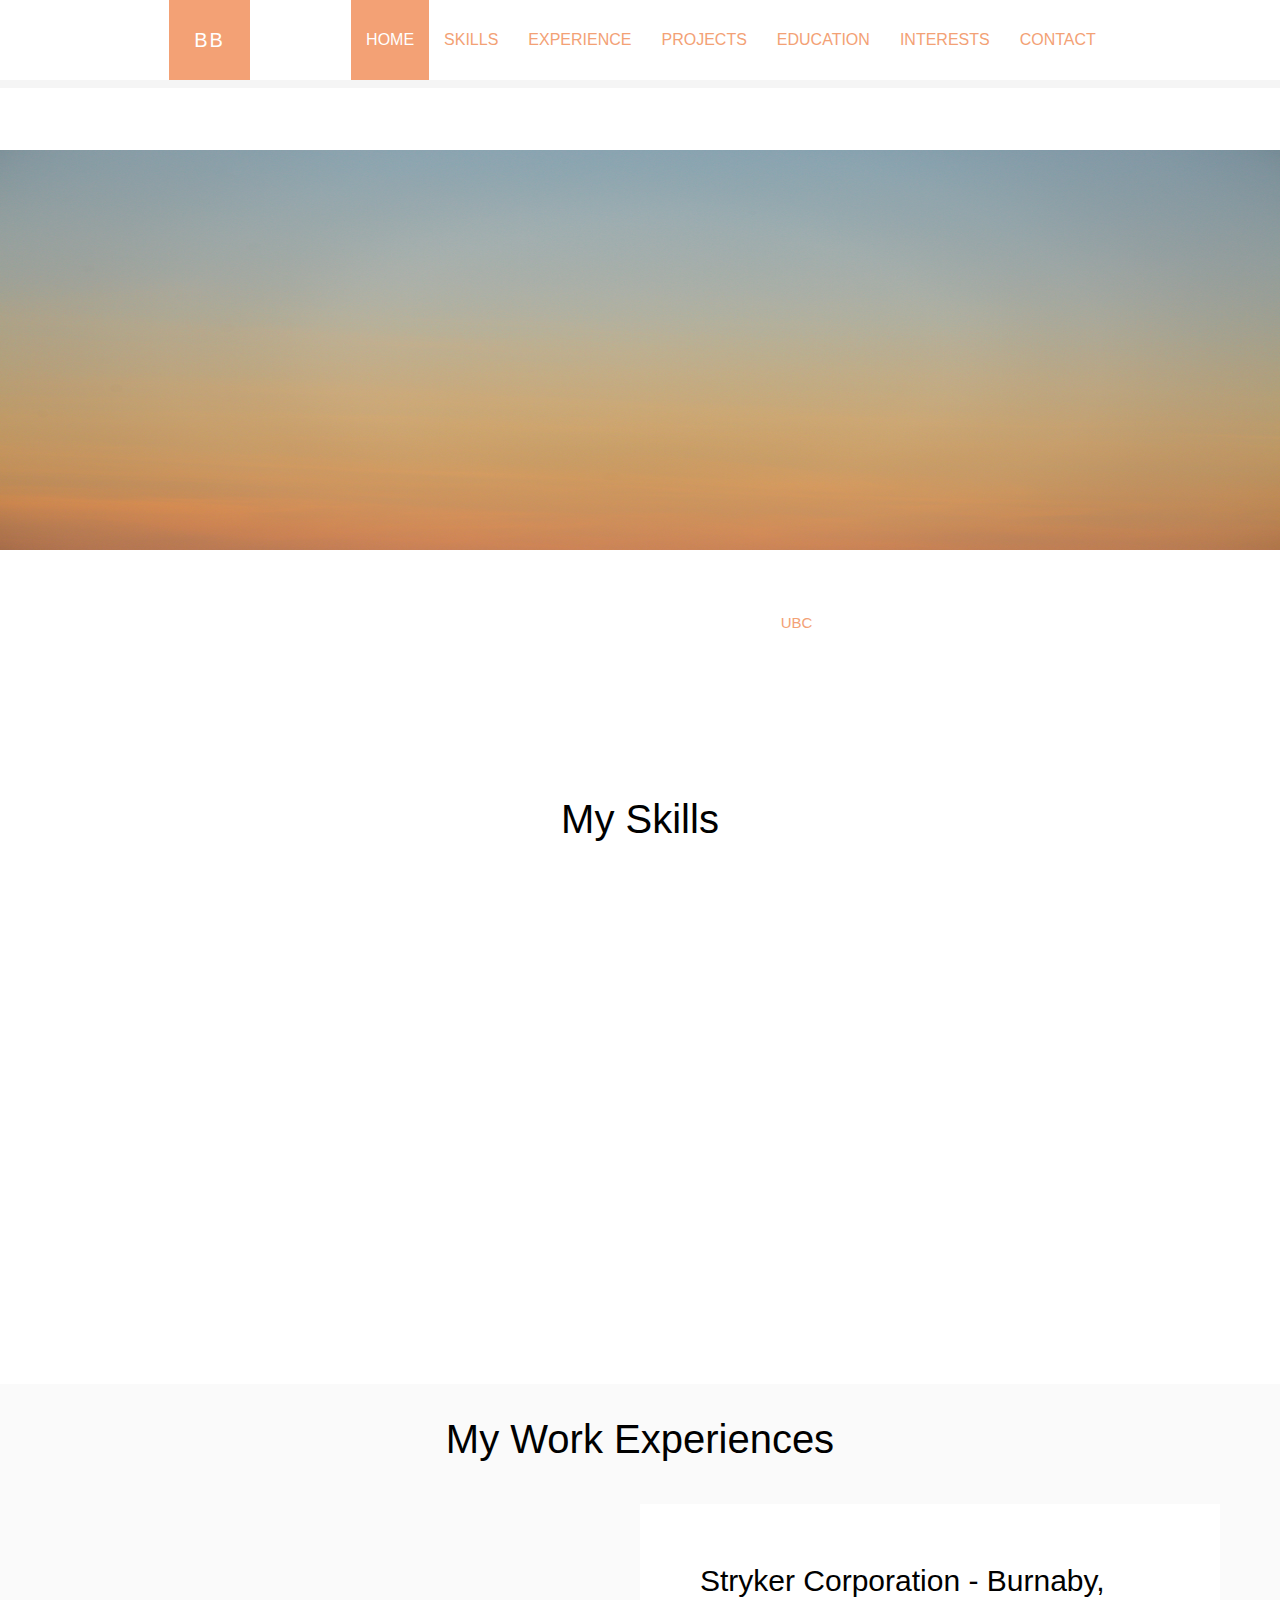
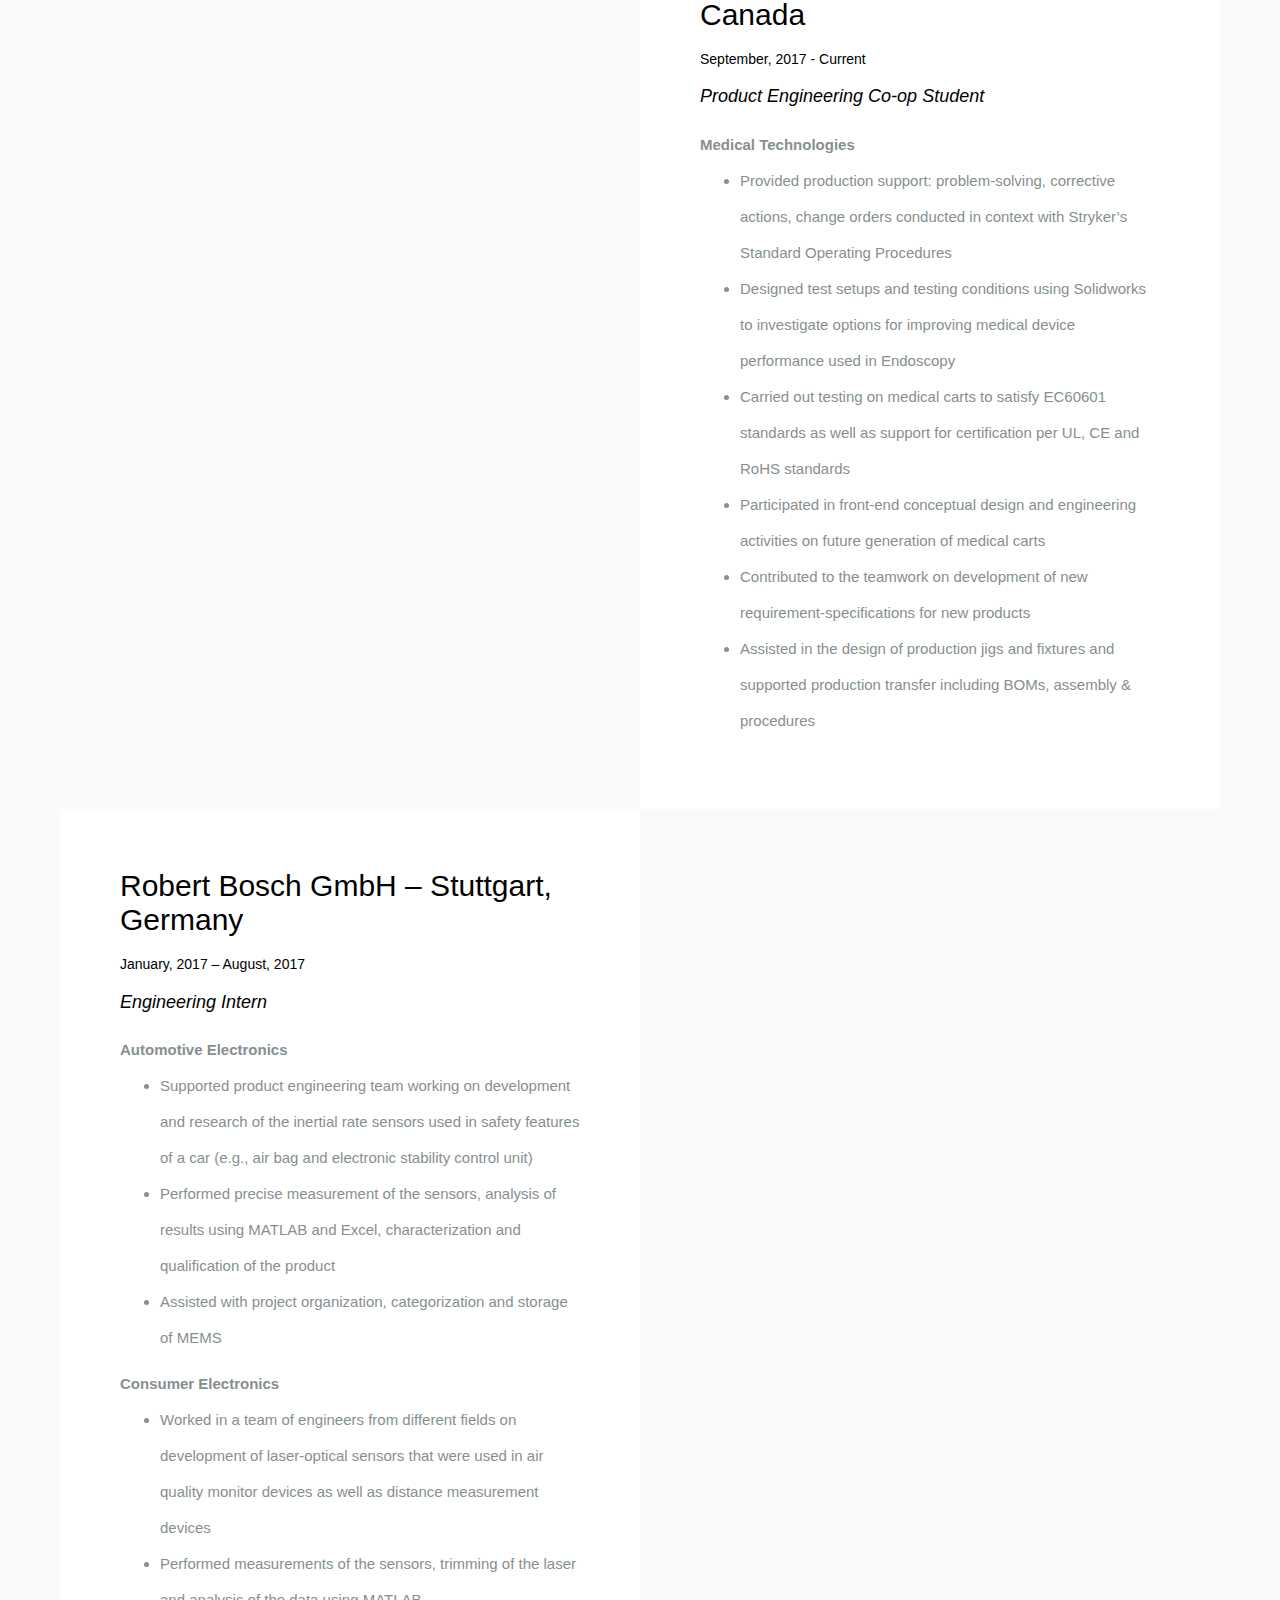
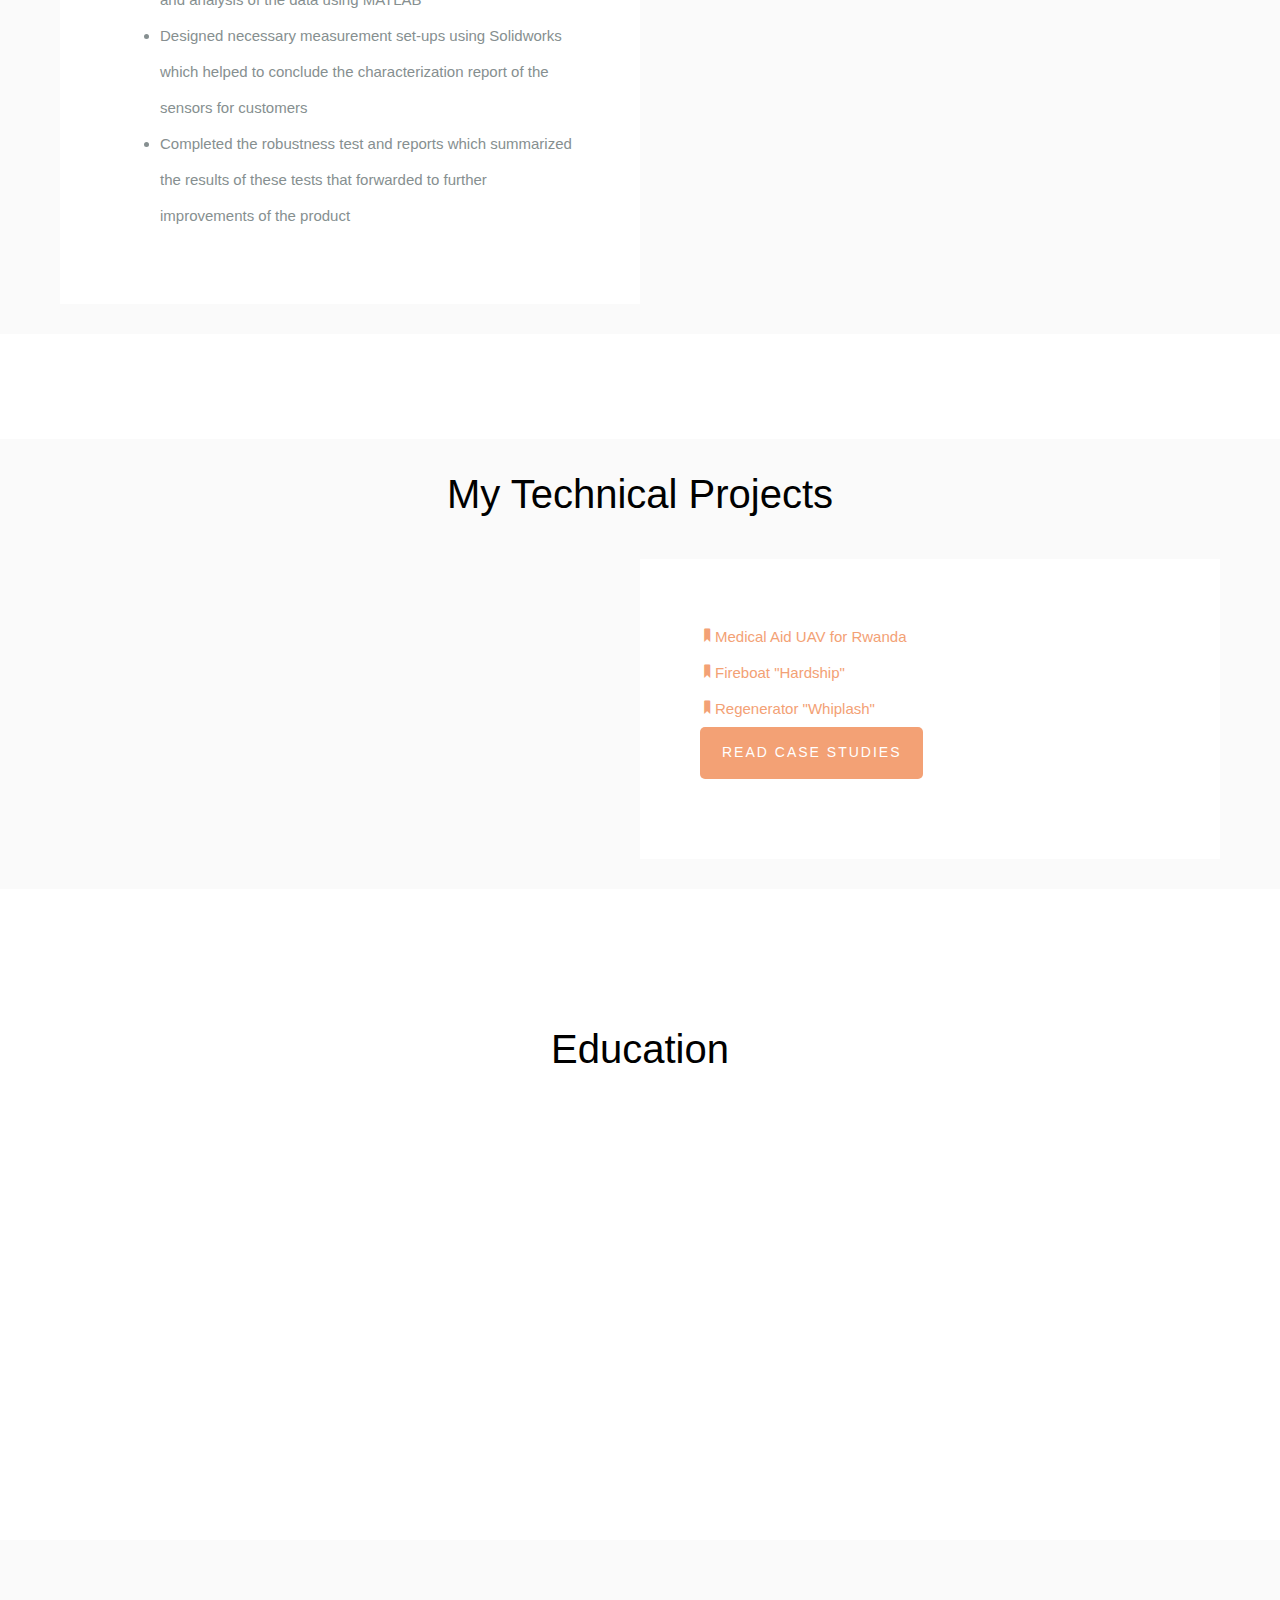
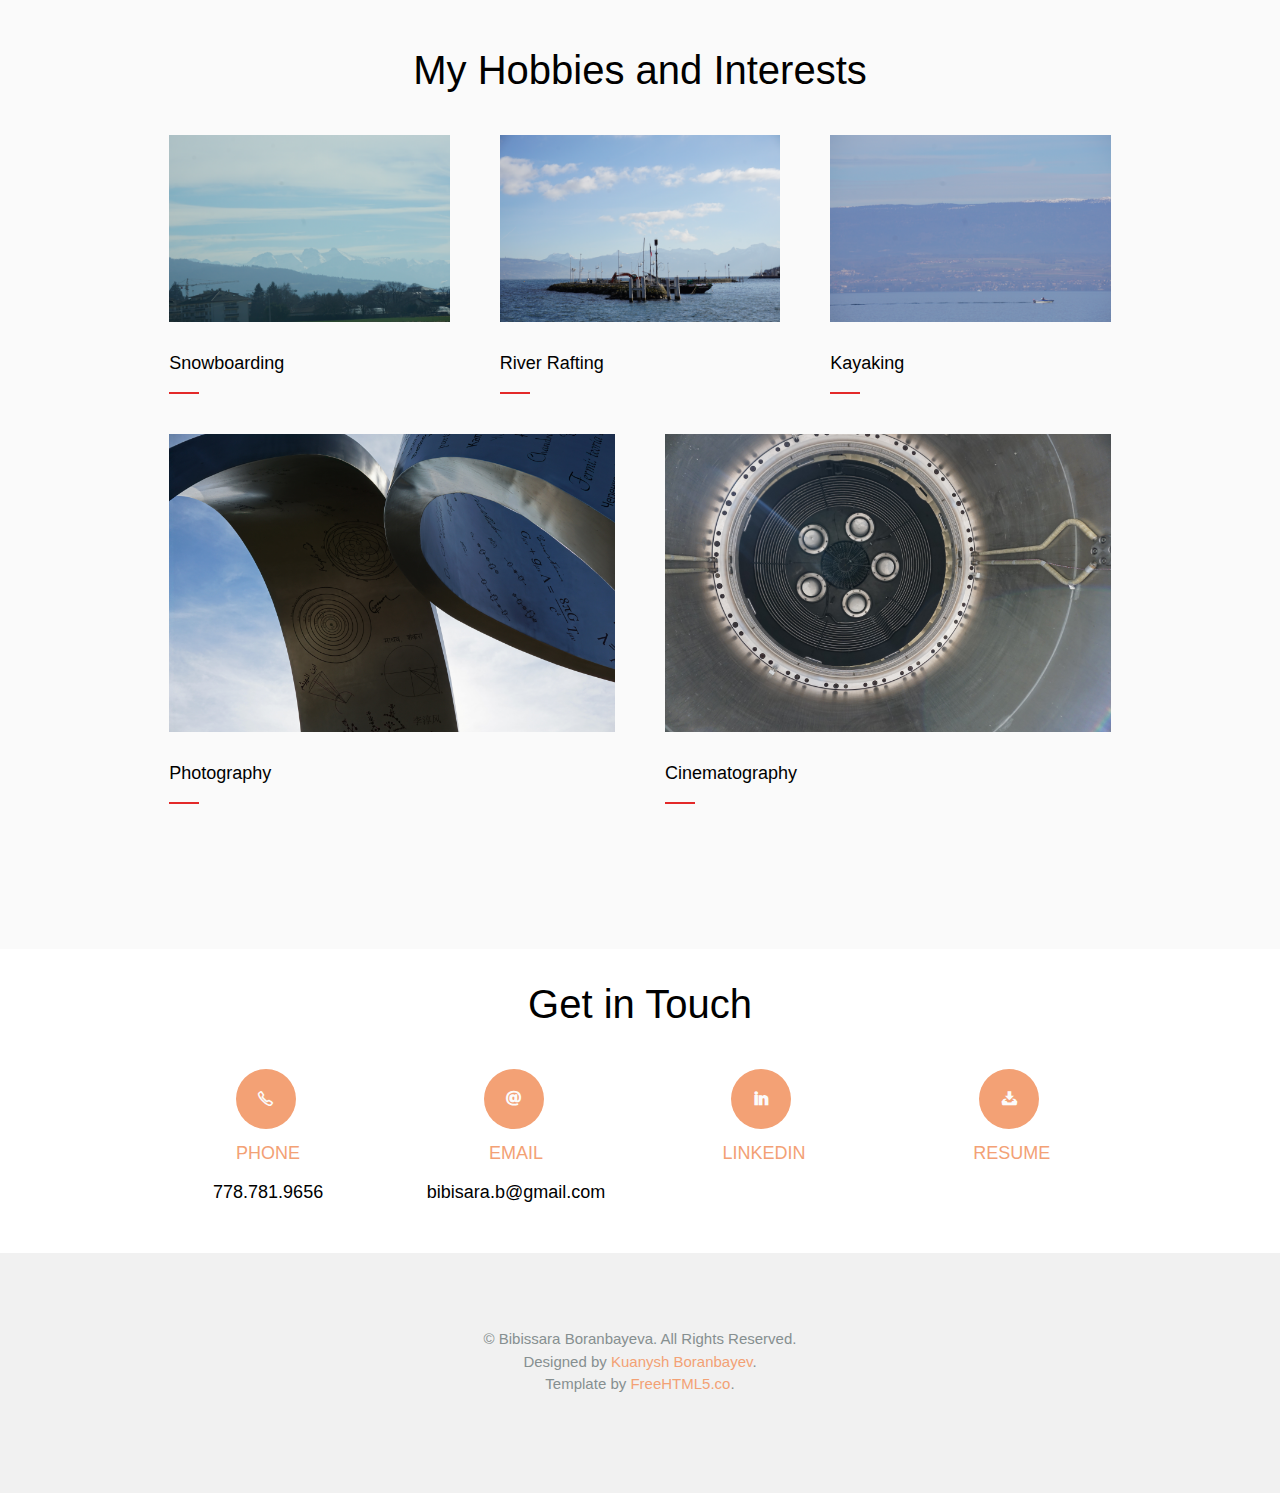
<file: index.html>
<!DOCTYPE html>
<!--[if lt IE 7]>      <html class="no-js lt-ie9 lt-ie8 lt-ie7"> <![endif]-->
<!--[if IE 7]>         <html class="no-js lt-ie9 lt-ie8"> <![endif]-->
<!--[if IE 8]>         <html class="no-js lt-ie9"> <![endif]-->
<!--[if gt IE 8]><!--> <html lang="en" class="no-js"> <!--<![endif]-->
	<head>
	<meta charset="utf-8">
	<meta http-equiv="X-UA-Compatible" content="IE=edge">
	<title>Bibissara Boranbayeva</title>
	<meta name="viewport" content="width=device-width, initial-scale=1">
	<meta name="description" content="Portfolio Website" />
	<meta name="keywords" content="" />
	<meta name="author" content="" />


  <!-- Facebook and Twitter integration -->
	<meta property="og:title" content=""/>
	<meta property="og:image" content=""/>
	<meta property="og:url" content=""/>
	<meta property="og:site_name" content=""/>
	<meta property="og:description" content=""/>
	<meta name="twitter:title" content="" />
	<meta name="twitter:image" content="" />
	<meta name="twitter:url" content="" />
	<meta name="twitter:card" content="" />

	<!-- Place favicon.ico and apple-touch-icon.png in the root directory -->
	<link rel="shortcut icon" href="images/favicon/favicon-bibi.ico">

	<!-- Google Webfonts -->
	<link href='https://fonts.googleapis.com/css?family=Roboto:400,300,100,500' rel='stylesheet' type='text/css'>
	<link href='https://fonts.googleapis.com/css?family=Roboto+Slab:400,300,100,500' rel='stylesheet' type='text/css'>

	<!-- Animate.css -->
	<link rel="stylesheet" href="css/animate.css">
	<!-- Icomoon Icon Fonts-->
	<link rel="stylesheet" href="css/icomoon.css">
	<!-- Simple Line Icons -->
	<link rel="stylesheet" href="css/simple-line-icons.css">
	<!-- Theme Style -->
	<link rel="stylesheet" href="css/style.css">
	<!-- Theme Style-Projects -->
	<link rel="stylesheet" href="css/style-projects.css">
	<!-- Modernizr JS -->
	<script src="js/modernizr-2.6.2.min.js"></script>
	<!-- FOR IE9 below -->
	<!--[if lt IE 9]>
	<script src="js/respond.min.js"></script>
	<![endif]-->

	</head>
	<body>

	<header id="bibi-header">
		<nav id="bibi-main-nav" class="navbar navbar-default">
			<div class="container">
				<div class="row">
					<div class="col-md-10 col-md-offset-1">
						<div class="navbar-header">
							<!-- Mobile Toggle Menu Button -->
							<a href="#" class="js-bibi-nav-toggle bibi-nav-toggle visible-xs-block" data-toggle="collapse" data-target="#bibi-navbar" aria-expanded="false" aria-controls="navbar"><i></i></a>
							<a class="navbar-brand" href="index.html">BB</a>
						</div>
						<div id="bibi-navbar" class="navbar-collapse collapse">
							<ul class="nav navbar-nav navbar-right">
								<li class="active"><a href="#" data-nav-section="home"><span>Home</span></a></li>
								<li><a href="#" data-nav-section="skills"><span>Skills</span></a></li>
								<li><a href="#" data-nav-section="experience"><span>Experience</span></a></li>
								<li><a href="#" data-nav-section="projects"><span>Projects</span></a></li>
								<li><a href="#" data-nav-section="education"><span>Education</span></a></li>
								<li><a href="#" data-nav-section="interests"><span>Interests</span></a></li>
								<li><a href="#" data-nav-section="contact"><span>Contact</span></a></li>
							</ul>
						</div>
					</div>
				</div>
			</div>
		</nav>
	</header>
	<!-- END .header -->


	<div id="bibi-main">

		<div class="bibi-intro text-center" data-section="home">
			<img style="width:100%; height: 400px; background-repeat: no-repeat; background-size: cover; background-position: center;" src="images/cesar-couto-unsplash.jpg">
			<!--<img style="width:100%; height: 300px; background-repeat: no-repeat; background-size: cover; background-position: center;" src="images/DSC02907.jpg">-->
			<div class="container">
				<div class="row">
					<div class="col-md-8 col-md-offset-2">
						<h1 class="intro-lead">Hello, I'm Bibissara.</h1>
						<p class="">I'm a mechanical engineer currently studying at <a href="https://www.ubc.ca/">UBC</a>.</p>
					</div>
				</div>
			</div>
		</div>

		<div id="bibi-skills" data-section="skills">
			<h2 class="section-lead text-center" >My Skills</h2>
			<div class="container">
				<div class="row">
					<div class="col-md-10 col-sm-12 col-md-offset-1">
						<div class="row">

							<div class="col-md-6 col-sm-6 col-xs-6 col-xxs-12 bibi-skill">
								<div class="bibi-desc">
									<h3 class="to-animate">Computer Skills</h3>
									<p class="to-animate">
										- MATLAB<br>- C Language<br>- Python
									</p>
								</div>
							</div>

							<div class="col-md-6 col-sm-6 col-xs-6 col-xxs-12 bibi-skill">
								<div class="bibi-desc">
									<h3 class="to-animate">Modelling Skills</h3>
									<p class="to-animate">
										- AutoCAD<br>- SOLIDWORKS<br>- NX<br>- FEA
									</p>
								</div>
							</div>

							<div class="col-md-6 col-sm-6 col-xs-6 col-xxs-12 bibi-skill">
								<div class="bibi-desc">
									<h3 class="to-animate">Machinery Skills</h3>
									<p class="to-animate">
										- Lathe<br>- Milling Machine<br>
										- Waterjet Cutting<br>- 3D Printer<br>
										- Precision Measurement<br>
										- Layout and Marking Techniques<br>
										- Fastening and Wrenching
									</p>
								</div>
							</div>

							<div class="col-md-6 col-sm-6 col-xs-6 col-xxs-12 bibi-skill">
								<div class="bibi-desc">
									<h3 class="to-animate">Electrical Equipment</h3>
									<p class="to-animate">
										- Oscilloscope<br>- Signal Generator<br>
										- Multimeter<br>- Breadboard<br>
										- Soldering Iron<br>
										- Laser Safety
									</p>
								</div>
							</div>

						</div>
					</div>
				</div>
			</div>
		</div>


		<div id="bibi-portfolio" data-section="experience">
			<h2 class="section-lead text-center">My Work Experiences</h2>
			<div class="bibi-portfolio-item">
				<div class="bibi-portfolio-figure animate-box" style="background-image: url(images/DSC02759.jpg);"></div>
				<div class="bibi-portfolio-description">
					<h2>Stryker Corporation - Burnaby, Canada</h2>
					<h5>September, 2017 - Current</h5>
					<h4><i>Product Engineering Co-op Student</i></h4>
					<b>Medical Technologies</b>
					<ul>
						<li>
							Provided production support: problem-solving, corrective actions,
						  change orders conducted in context with Stryker’s Standard Operating Procedures
						</li>
						<li>
							Designed test setups and testing conditions using Solidworks to
							investigate options for improving medical device performance used in Endoscopy
						</li>
						<li>
							Carried out testing on medical carts to satisfy EC60601 standards
							as well as support for certification per UL, CE and RoHS standards
						</li>
						<li>
							Participated in front-end conceptual design and engineering
							activities on future generation of medical carts
						</li>
						<li>
							Contributed to the teamwork on development of
							new requirement-specifications for new products
						</li>
						<li>
							Assisted in the design of production jigs and fixtures and
							supported production transfer including BOMs, assembly & procedures
						</li>
					</ul>
				</div>
			</div>

			<div class="bibi-portfolio-item bibi-img-right">
				<div class="bibi-portfolio-figure animate-box" style="background-image: url(images/DSC03714.jpg);"></div>
				<div class="bibi-portfolio-description">
					<h2>Robert Bosch GmbH – Stuttgart, Germany</h2>
					<h5>January, 2017 – August, 2017</h5>
					<h4><i>Engineering Intern</i></h4>
						<b>Automotive Electronics</b>
					<ul>
						<li>
							Supported product engineering team working on development and research of the inertial
							rate sensors used in safety features of a car (e.g., air bag and electronic stability control unit)
						</li>
						<li>
							Performed precise measurement of the sensors,
							analysis of results using MATLAB and Excel, characterization and qualification of the product
						</li>
						<li>
							Assisted with project organization, categorization and storage of MEMS
						</li>
					</ul>
					<b>Consumer Electronics</b>
					<ul>
						<li>
							Worked in a team of engineers from different fields on development of laser-optical sensors
							that were used in air quality monitor devices as well as distance measurement devices
						</li>
						<li>
							Performed measurements of the sensors, trimming of the laser and analysis of the data using MATLAB
						</li>
						<li>
							Designed necessary measurement set-ups using Solidworks which helped
							to conclude the characterization report of the sensors for customers
						</li>
						<li>
							Completed the robustness test and reports which summarized
							the results of these tests that forwarded to further improvements of the product
						</li>
					</ul>
				</div>
			</div>
		</div>

		<div id="bibi-projects" data-section="projects">
			<h2 class="section-lead text-center">My Technical Projects</h2>
			<div class="bibi-projects-item">
				<div class="bibi-projects-figure animate-box" style="background-image: url(images/DSC02628.jpg);"></div>
				<div class="bibi-projects-description">
					<div>
						<a href="projects/project_rwanda.html"><i class="icon-bookmark"></i>Medical Aid UAV for Rwanda</a><br>
						<a href="projects/project_hardship.html"><i class="icon-bookmark"></i>Fireboat "Hardship"</a><br>
						<a href="projects/project_whiplash.html"><i class="icon-bookmark"></i>Regenerator "Whiplash"</a>
					</div>
					<a href="projects.html" class="btn btn-primary">Read Case Studies</a>
				</div>
			</div>
		</div>


		<div id="bibi-team" data-section="education">
			<h2 class="section-lead text-center">Education</h2>
			<div class="container">
				<div class="row">
					<div class="col-md-10 col-md-offset-1">
						<div class="row">

							<div class="col-md-6 col-sm-6 col-xs-6 col-xxs-12 bibi-staff to-animate">
								<figure>
									<img src="images/UBC.png" alt="" class="img-responsive">
								</figure>
								<h3>University of British Columbia</h3>
								<h5><i>Bachelor of Applied Science - Mechanical Engineering</i></h5>
								<p>
									September, 2015 - Current
								</p>
							</div>
							<div class="col-md-6 col-sm-6 col-xs-6 col-xxs-12 bibi-staff to-animate">
								<figure>
									<img src="images/CC.jpg" alt="" class="img-responsive">
								</figure>
								<h3>Columbia College</h3>
								<h5><i>University Transfer Program - Engineering</i></h5>
								<p>
									September, 2014 - August, 2015
								</p>
							</div>
						</div>
					</div>
				</div>
			</div>
		</div>

		<div id="bibi-interests" data-section="interests">
			<h2 class="section-lead text-center">My Hobbies and Interests</h2>
			<div class="container">
				<div class="row">
					<div class="col-md-10 col-md-offset-1">
						<div class="row">
							<div class="col-md-4 col-sm-4 col-xs-6 col-xxs-12 bibi-interest">
								<figure>
									<img src="images/DSC03341.jpg" alt="" class="img-responsive">
								</figure>
								<h3>Snowboarding</h3>
							</div>
							<div class="col-md-4 col-sm-4 col-xs-6 col-xxs-12 bibi-interest">
								<figure>
									<img src="images/DSC02529.jpg" alt="" class="img-responsive">
								</figure>
								<h3>River Rafting</h3>
							</div>
							<div class="col-md-4 col-sm-4 col-xs-6 col-xxs-12 bibi-interest">
								<figure>
									<img src="images/DSC03152.jpg" alt="" class="img-responsive">
								</figure>
								<h3>Kayaking</h3>
							</div>
							<div class="col-md-6 col-sm-6 col-xs-6 col-xxs-12 bibi-interest">
								<figure>
									<img src="images/DSC02761.jpg" alt="" class="img-responsive">
								</figure>
								<h3>Photography</h3>
							</div>
							<div class="col-md-6 col-sm-6 col-xs-6 col-xxs-12 bibi-interest">
								<figure>
									<img src="images/DSC02779.jpg" alt="" class="img-responsive">
								</figure>
								<h3>Cinematography</h3>
							</div>
						</div>
					</div>
				</div>
			</div>
		</div>

		<div id="bibi-contact" data-section="contact">
			<h2 class="section-lead text-center">Get in Touch</h2>
			<div class="container">
				<div class="row">
					<div class="col-md-10 col-md-offset-1">
						<div class="row">
							<div class="col-md-3 col-sm-6 col-xs-6 col-xxs-12 text-center">
								<i class="bibi-contact-icon icon-phone"></i>
								<h4 class="bibi-contact-identifier">PHONE</h4>
								<h4>778.781.9656</h4>
							</div>
							<div class="col-md-3 col-sm-6 col-xs-6 col-xxs-12 text-center">
								<i class="bibi-contact-icon icon-email"></i>
								<h4 class="bibi-contact-identifier">EMAIL</h4>
								<a href="mailto:@bibisara.b@gmail.com">
									<h4>bibisara.b@gmail.com</h4>
								</a>
							</div>
							<div class="col-md-3 col-sm-6 col-xs-6 col-xxs-12 text-center">
								<a href="https://www.linkedin.com/in/bibissara-boranbayeva-5428b2121" target="_blank">
									<i class="bibi-contact-icon icon-linkedin"></i>
									<h4 class="bibi-contact-identifier">LINKEDIN</h4>
								</a>
							</div>
							<div class="col-md-3 col-sm-6 col-xs-6 col-xxs-12 text-center">
								<a href="docs/Boranbayeva_B_Resume_woTS.docx" download="Bibissara_Boranbayeva_Resume">
									<i class="bibi-contact-icon icon-download"></i>
									<h4 class="bibi-contact-identifier">RESUME</h4>
								</a>
							</div>
						</div>
					</div>
				</div>
			</div>
		</div>

	</div> <!-- Main End -->

	<footer id="bibi-footer">
		<div class="container">
			<div class="row">
				<div class="col-md-10 col-md-offset-1 text-center">
					<p>&copy; Bibissara Boranbayeva. All Rights Reserved.
						<br>Designed by <a href="https://kuanyshboranbayev.herokuapp.com/" target="_blank">Kuanysh Boranbayev</a>.
						<br>Template by <a href="https://freehtml5.co" target="_blank">FreeHTML5.co</a>.
					</p>
				</div>
			</div>
		</div>
	</footer>


	<!-- jQuery -->
	<script src="js/jquery.min.js"></script>
	<!-- jQuery Easing -->
	<script src="js/jquery.easing.1.3.js"></script>
	<!-- Bootstrap -->
	<script src="js/bootstrap.min.js"></script>
	<!-- Waypoints -->
	<script src="js/jquery.waypoints.min.js"></script>
	<!-- Main JS -->
	<script src="js/main.js"></script>


	</body>
</html>
</file>
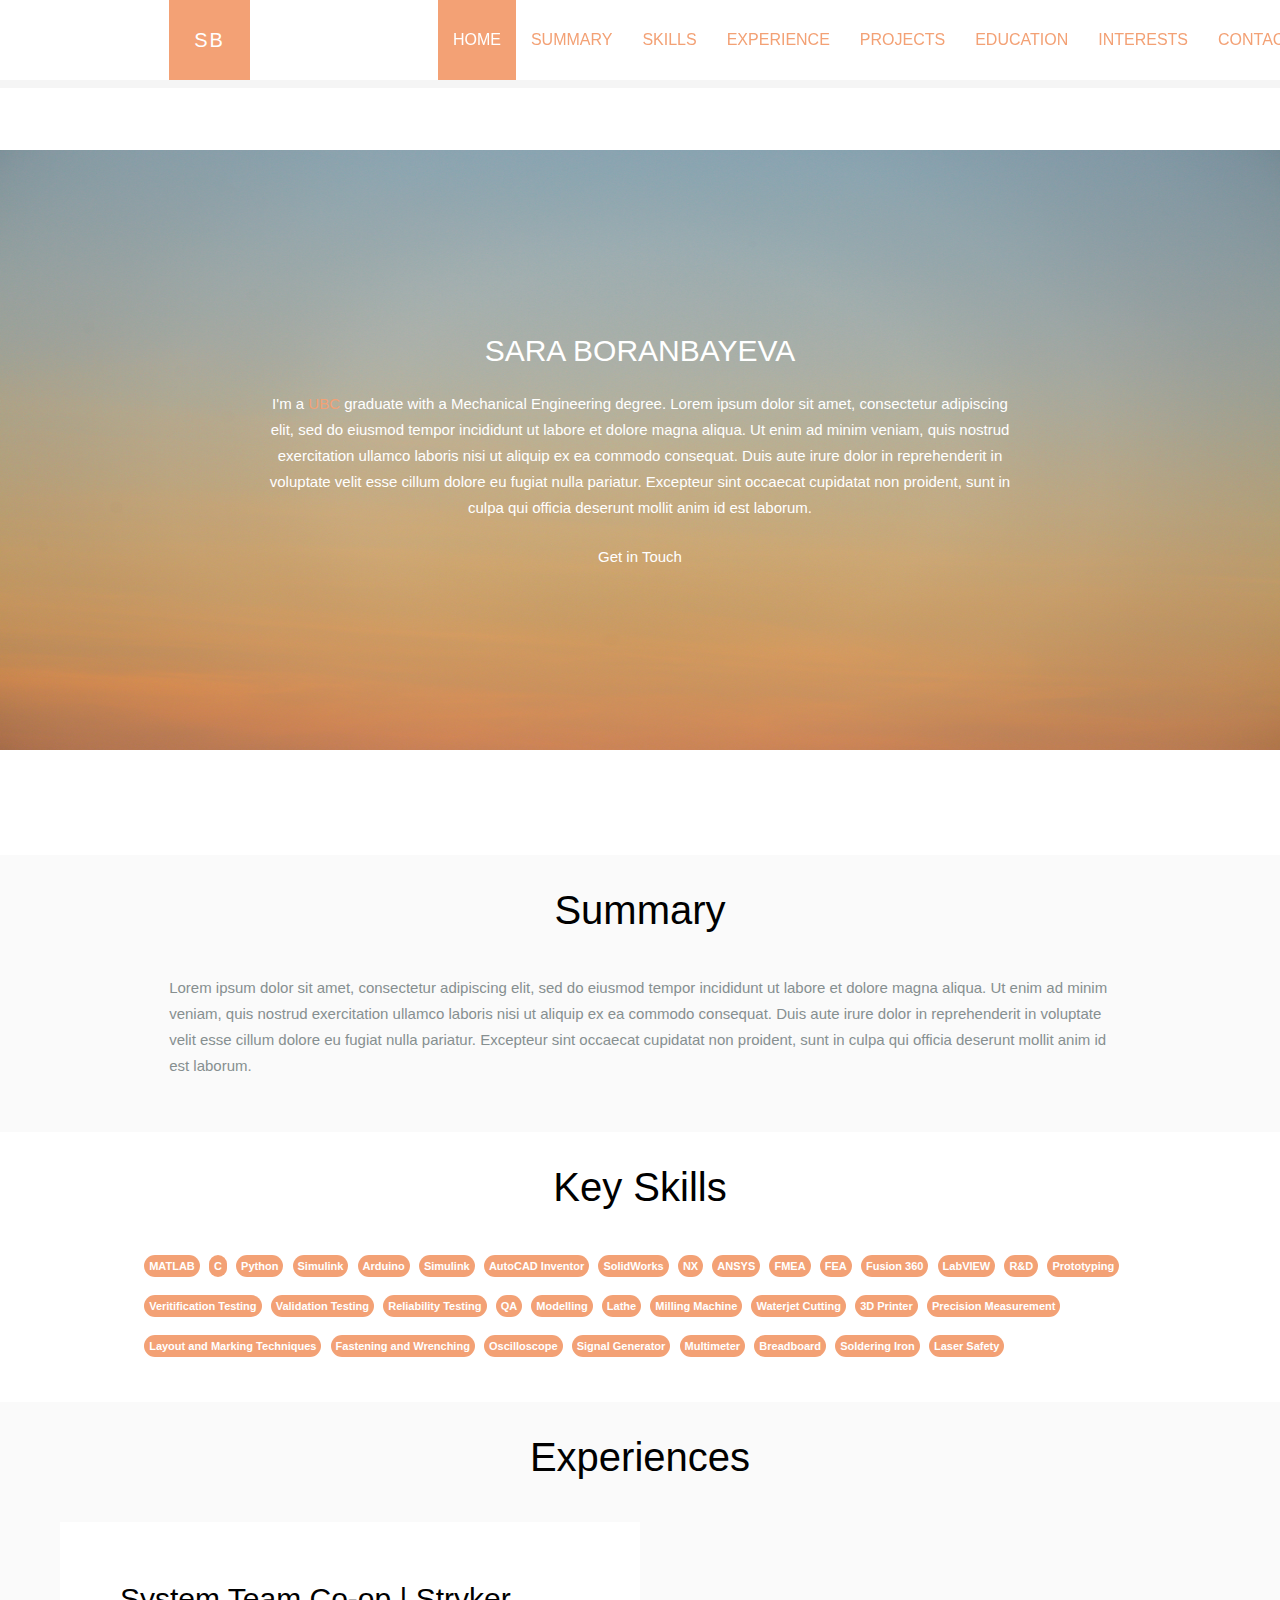
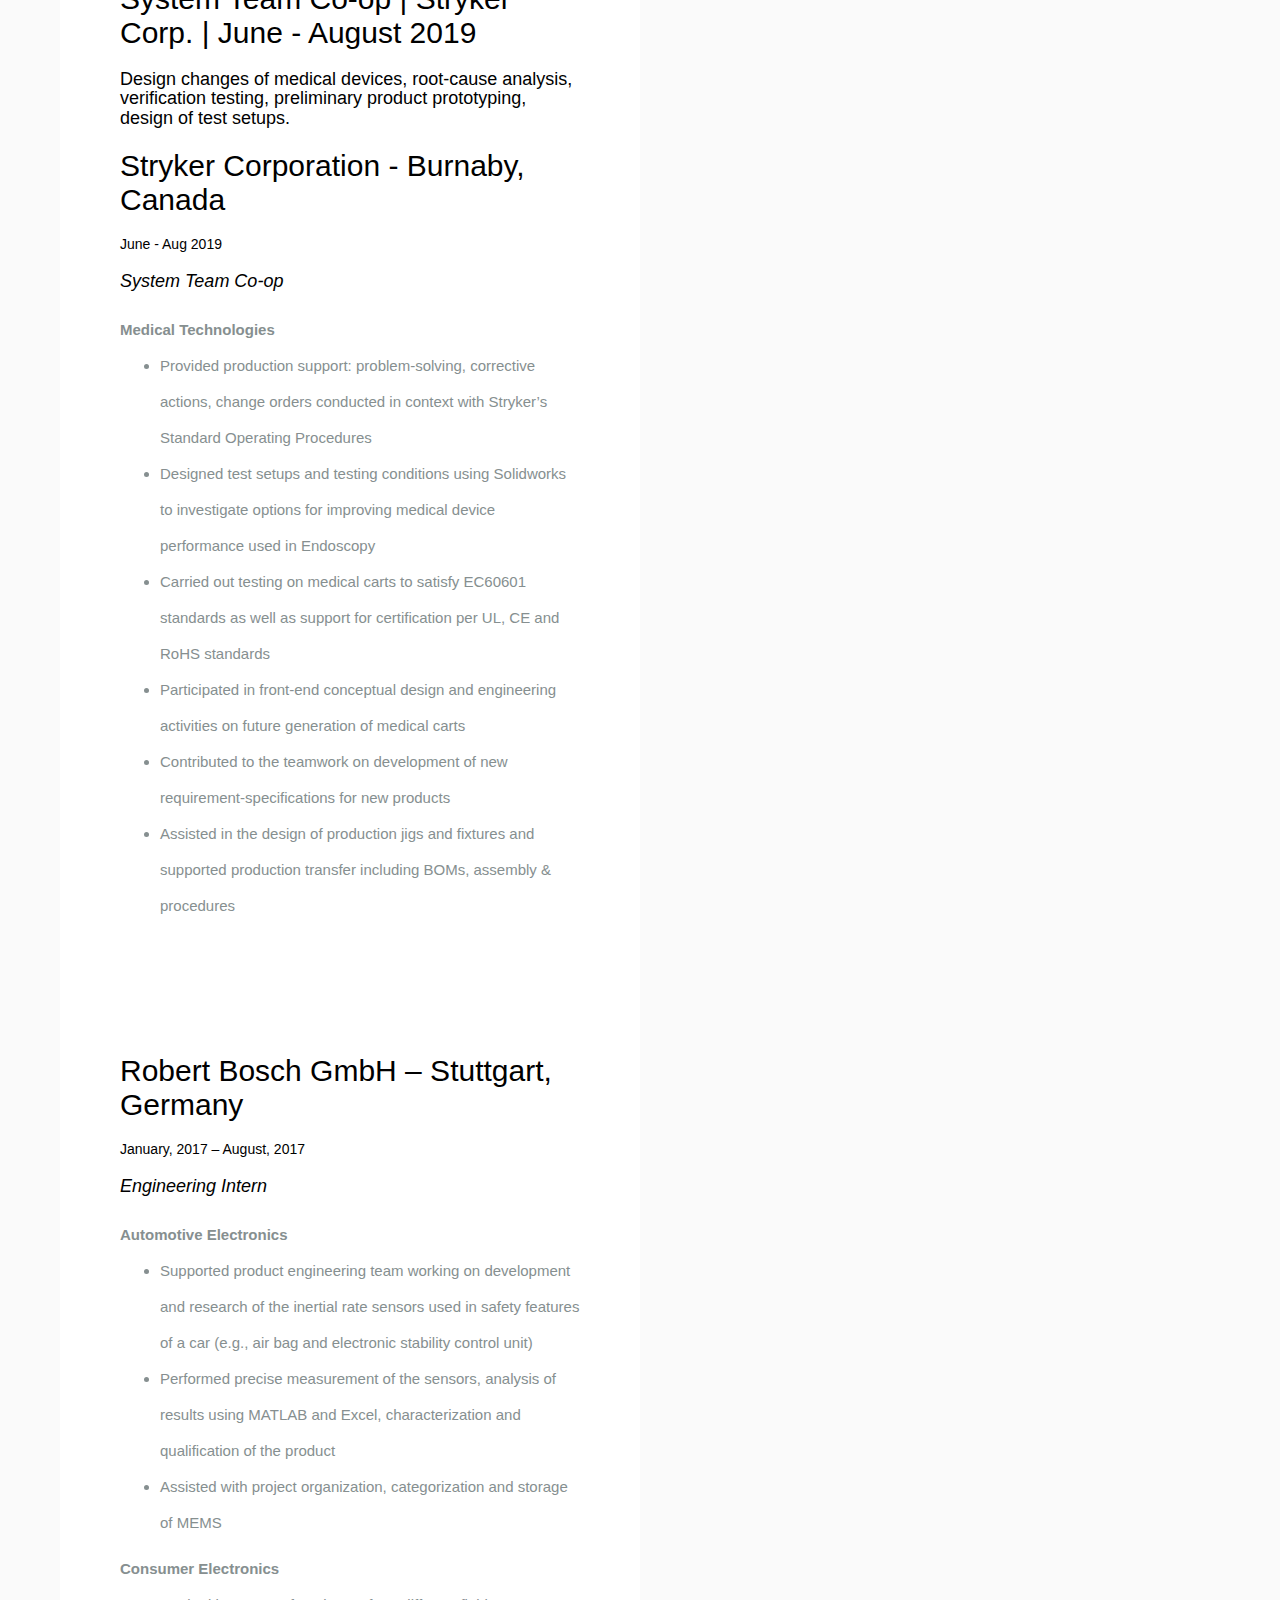
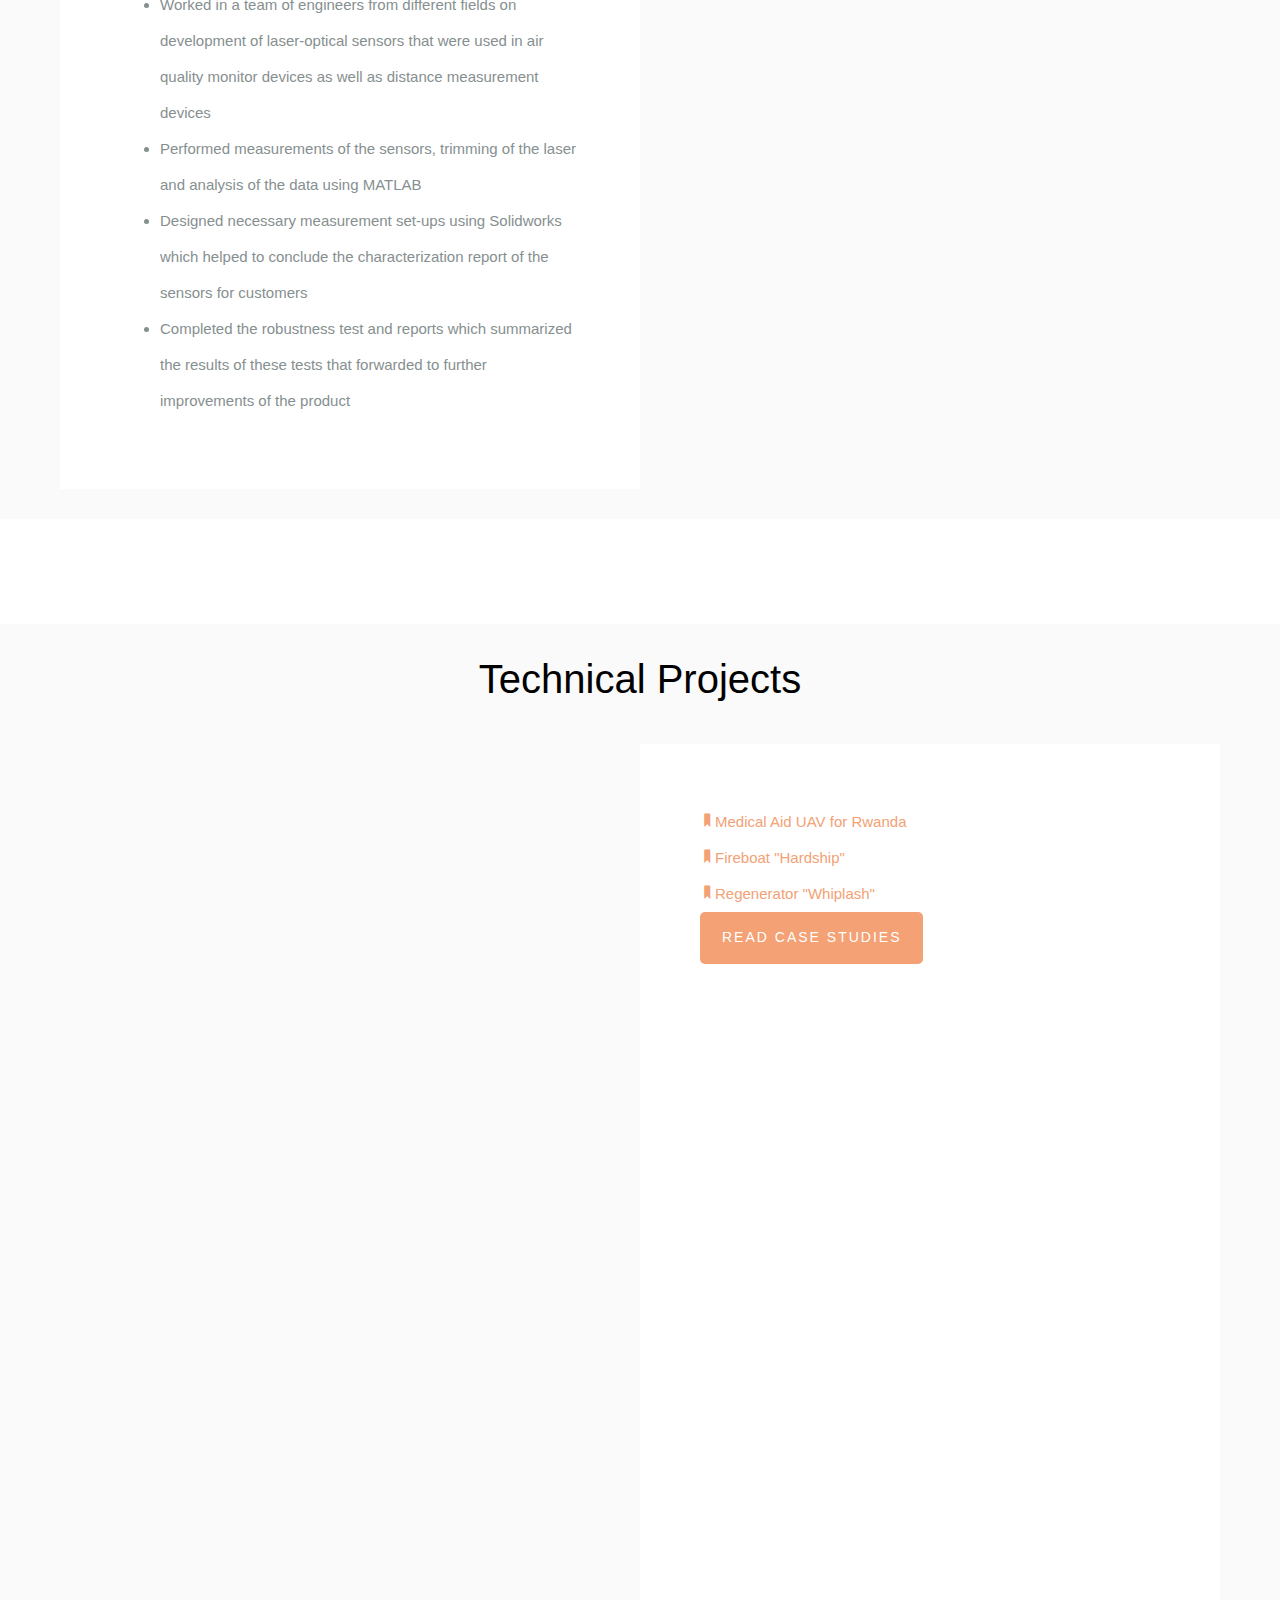
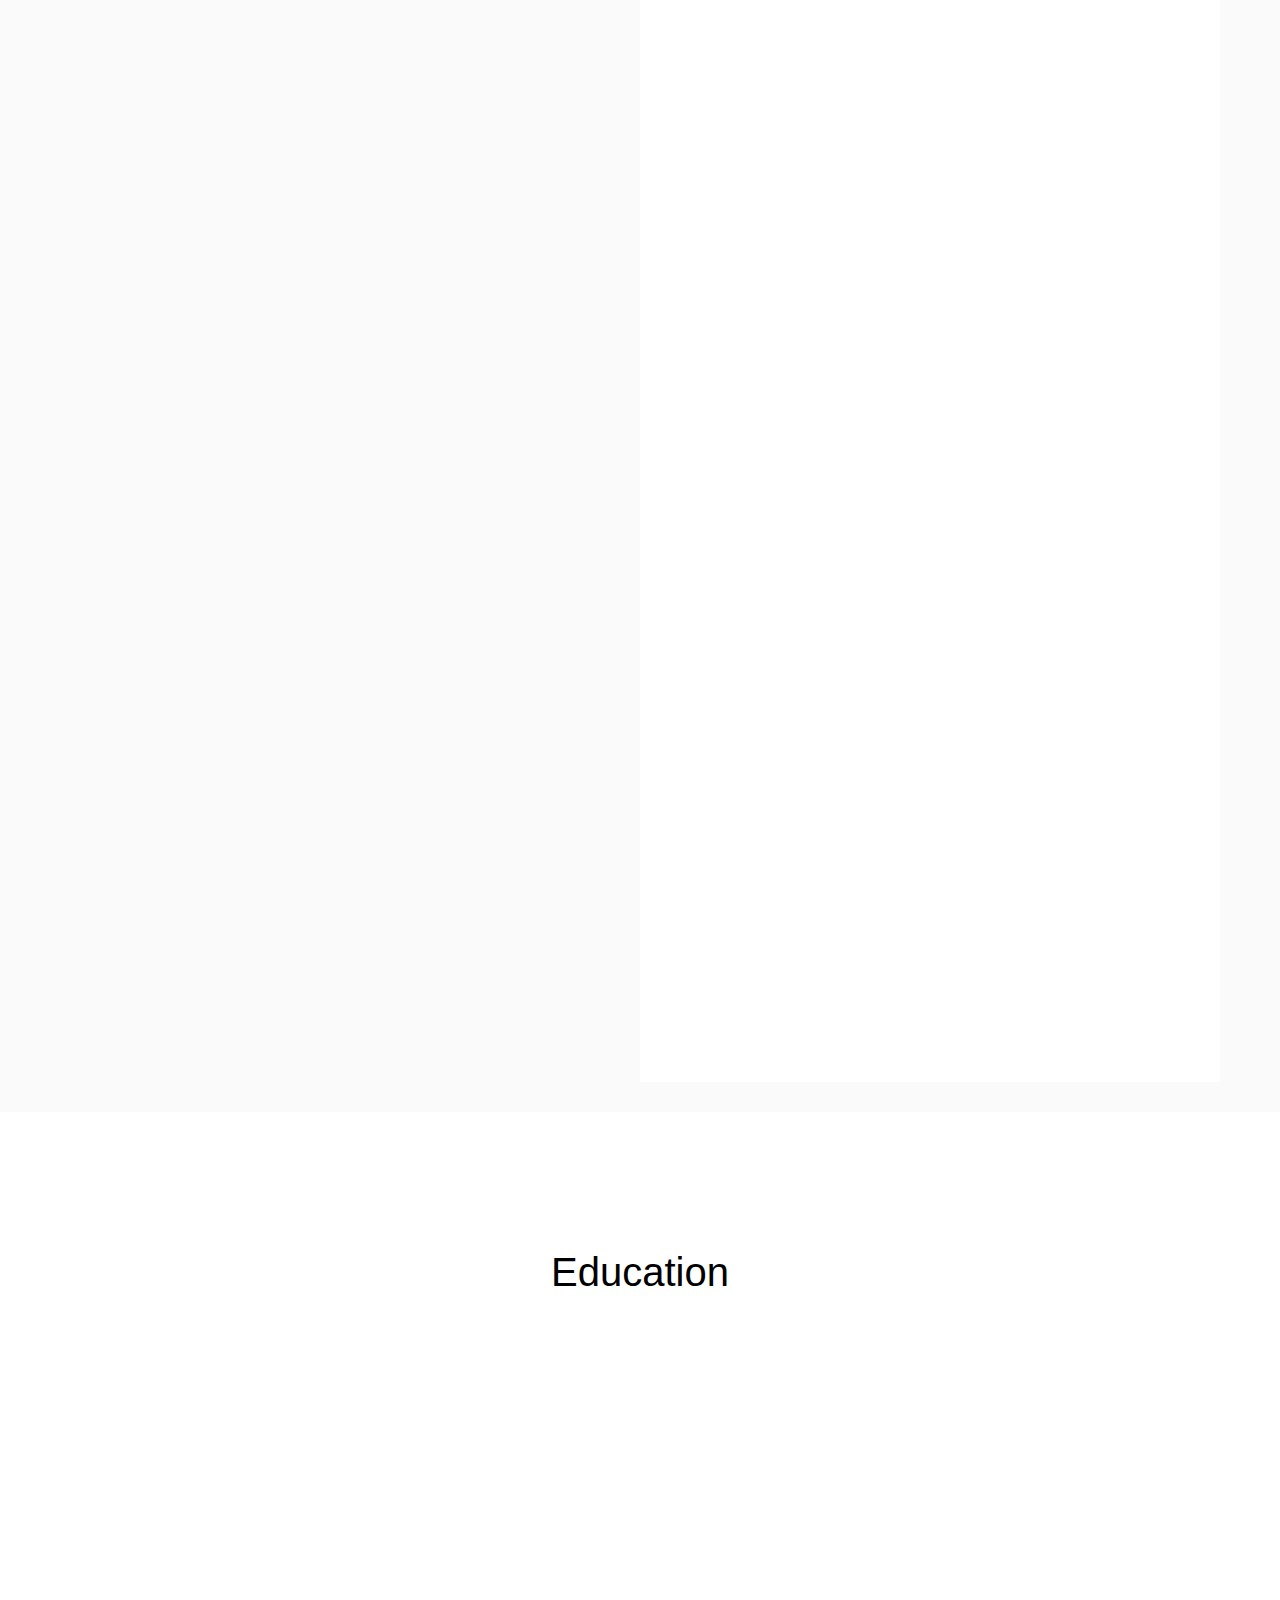
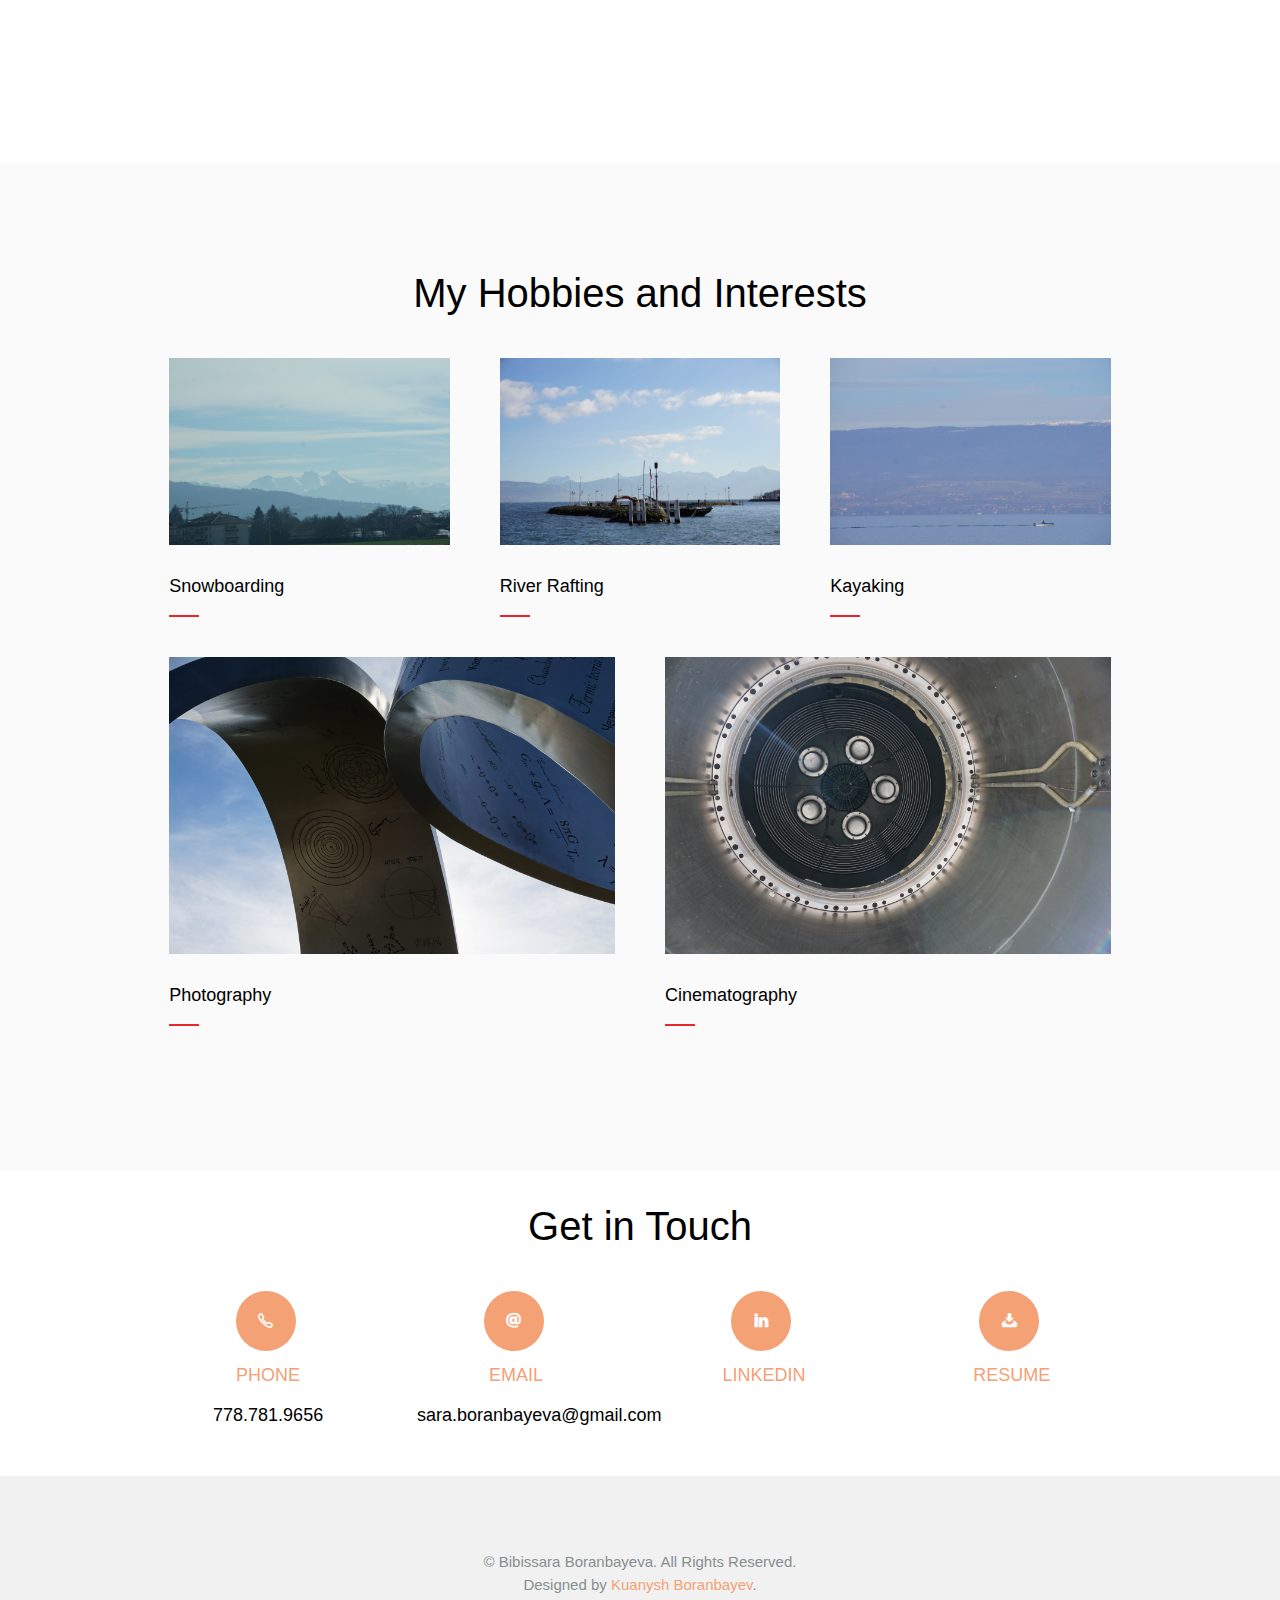
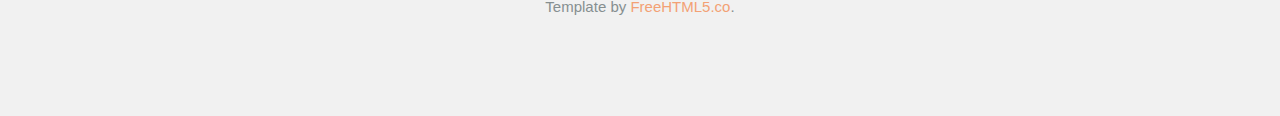
<file: index - Copy.html>
<!DOCTYPE html>
<!--[if lt IE 7]>      <html class="no-js lt-ie9 lt-ie8 lt-ie7"> <![endif]-->
<!--[if IE 7]>         <html class="no-js lt-ie9 lt-ie8"> <![endif]-->
<!--[if IE 8]>         <html class="no-js lt-ie9"> <![endif]-->
<!--[if gt IE 8]><!--> <html lang="en" class="no-js"> <!--<![endif]-->
	<head>
	<meta charset="utf-8">
	<meta http-equiv="X-UA-Compatible" content="IE=edge">
	<title>Sara Boranbayeva</title>
	<meta name="viewport" content="width=device-width, initial-scale=1">
	<meta name="description" content="Portfolio Website" />
	<meta name="keywords" content="" />
	<meta name="author" content="" />


  <!-- Facebook and Twitter integration -->
	<meta property="og:title" content=""/>
	<meta property="og:image" content=""/>
	<meta property="og:url" content=""/>
	<meta property="og:site_name" content=""/>
	<meta property="og:description" content=""/>
	<meta name="twitter:title" content="" />
	<meta name="twitter:image" content="" />
	<meta name="twitter:url" content="" />
	<meta name="twitter:card" content="" />

	<!-- Place favicon.ico and apple-touch-icon.png in the root directory -->
	<link rel="shortcut icon" href="images/favicon/favicon-bibi.ico">

	<!-- Google Webfonts -->
	<link href='https://fonts.googleapis.com/css?family=Roboto:400,300,100,500' rel='stylesheet' type='text/css'>
	<link href='https://fonts.googleapis.com/css?family=Roboto+Slab:400,300,100,500' rel='stylesheet' type='text/css'>

	<!-- Animate.css -->
	<link rel="stylesheet" href="css/animate.css">
	<!-- Icomoon Icon Fonts-->
	<link rel="stylesheet" href="css/icomoon.css">
	<!-- Simple Line Icons -->
	<link rel="stylesheet" href="css/simple-line-icons.css">
	<!-- Theme Style -->
	<link rel="stylesheet" href="css/style.css">
	<!-- Theme Style-Projects -->
	<link rel="stylesheet" href="css/style-projects.css">
	<!-- Modernizr JS -->
	<script src="js/modernizr-2.6.2.min.js"></script>
	<!-- FOR IE9 below -->
	<!--[if lt IE 9]>
	<script src="js/respond.min.js"></script>
	<![endif]-->

	</head>
	<body>

	<header id="bibi-header">
		<nav id="bibi-main-nav" class="navbar navbar-default">
			<div class="container">
				<div class="row">
					<div class="col-md-12 col-md-offset-1">
						<div class="navbar-header">
							<!-- Mobile Toggle Menu Button -->
							<a href="#" class="js-bibi-nav-toggle bibi-nav-toggle visible-xs-block" data-toggle="collapse" data-target="#bibi-navbar" aria-expanded="false" aria-controls="navbar"><i></i></a>
							<a class="navbar-brand" href="index.html">SB</a>
						</div>
						<div id="bibi-navbar" class="navbar-collapse collapse">
							<ul class="nav navbar-nav navbar-right">
								<li class="active"><a href="#" data-nav-section="home"><span>Home</span></a></li>
								<li><a href="#" data-nav-section="summary"><span>Summary</span></a></li>
								<li><a href="#" data-nav-section="skills"><span>Skills</span></a></li>
								<li><a href="#" data-nav-section="experience"><span>Experience</span></a></li>
								<li><a href="#" data-nav-section="projects"><span>Projects</span></a></li>
								<li><a href="#" data-nav-section="education"><span>Education</span></a></li>
								<li><a href="#" data-nav-section="interests"><span>Interests</span></a></li>
								<li><a href="#" data-nav-section="contact"><span>Contact</span></a></li>
							</ul>
						</div>
					</div>
				</div>
			</div>
		</nav>
	</header>
	<!-- END .header -->


	<div id="bibi-main">

		<div class="bibi-intro text-center" data-section="home">
			<img style="width:100%; height: 600px; background-repeat: no-repeat; background-size: cover; background-position: center;" src="images/cesar-couto-unsplash.jpg">
			<!--<img style="width:100%; height: 300px; background-repeat: no-repeat; background-size: cover; background-position: center;" src="images/DSC02907.jpg">-->
			
			<div class="container main">
				<div class="row">
					<div class="col-md-8 col-md-offset-2">
						<h1 class="intro-lead">SARA BORANBAYEVA</h1>
						<p class="">I'm a <a href="https://www.ubc.ca/">UBC</a> graduate with a Mechanical Engineering degree. Lorem ipsum dolor sit amet, consectetur adipiscing elit, sed do eiusmod tempor incididunt ut labore et dolore magna aliqua. Ut enim ad minim veniam, quis nostrud exercitation ullamco laboris nisi ut aliquip ex ea commodo consequat. Duis aute irure dolor in reprehenderit in voluptate velit esse cillum dolore eu fugiat nulla pariatur. Excepteur sint occaecat cupidatat non proident, sunt in culpa qui officia deserunt mollit anim id est laborum.</p>
					</div>
					<div class="col-md-8 col-md-offset-2">
						<a href="#bibi-contact" id="getInTouch"><span>Get in Touch</span></a>
					</div>
				</div>
				
			</div>
		</div>

		<div id="bibi-summary" data-section="summary">
			<h2 class="section-lead text-center" >Summary</h2>
			<div class="container">
					<div class="row">
						<div class="col-md-10 col-sm-12 col-md-offset-1">
							<p>
								Lorem ipsum dolor sit amet, consectetur adipiscing elit, sed do eiusmod tempor incididunt ut labore et dolore magna aliqua. Ut enim ad minim veniam, quis nostrud exercitation ullamco laboris nisi ut aliquip ex ea commodo consequat. Duis aute irure dolor in reprehenderit in voluptate velit esse cillum dolore eu fugiat nulla pariatur. Excepteur sint occaecat cupidatat non proident, sunt in culpa qui officia deserunt mollit anim id est laborum.
							</p>
						</div>
					</div>
				</div>
		</div>

		<div id="bibi-skills" data-section="skills">
			<h2 class="section-lead text-center" >Key Skills</h2>
			<div class="container">
				<div class="row">
					<div class="col-md-10 col-sm-12 col-md-offset-1">
						<div class="row">
							<div class="bibi-skill to-animate"></div>
						
									<span class="bibi-skill-item">MATLAB</span>
									<span class="bibi-skill-item">C</span>
									<span class="bibi-skill-item">Python</span>
									<span class="bibi-skill-item">Simulink</span>
									<span class="bibi-skill-item">Arduino</span>
									<span class="bibi-skill-item">Simulink</span>

									<span class="bibi-skill-item">AutoCAD Inventor</span>
									<span class="bibi-skill-item">SolidWorks</span>
									<span class="bibi-skill-item">NX</span>
									<span class="bibi-skill-item">ANSYS</span>
									<span class="bibi-skill-item">FMEA</span>
									<span class="bibi-skill-item">FEA</span>
									<span class="bibi-skill-item">Fusion 360</span>
									<span class="bibi-skill-item">LabVIEW</span>

									<span class="bibi-skill-item">R&D</span>
									<span class="bibi-skill-item">Prototyping</span>
									<span class="bibi-skill-item">Veritification Testing</span>
									<span class="bibi-skill-item">Validation Testing</span>
									<span class="bibi-skill-item">Reliability Testing</span>
									<span class="bibi-skill-item">QA</span>
									<span class="bibi-skill-item">Modelling</span>

									<span class="bibi-skill-item">Lathe</span>
									<span class="bibi-skill-item">Milling Machine</span>
									<span class="bibi-skill-item">Waterjet Cutting</span>
									<span class="bibi-skill-item">3D Printer</span>
									<span class="bibi-skill-item">Precision Measurement</span>
									<span class="bibi-skill-item">Layout and Marking Techniques</span>
									<span class="bibi-skill-item">Fastening and Wrenching</span>

									<span class="bibi-skill-item">Oscilloscope</span>
									<span class="bibi-skill-item">Signal Generator</span>
									<span class="bibi-skill-item">Multimeter</span>
									<span class="bibi-skill-item">Breadboard</span>
									<span class="bibi-skill-item">Soldering Iron</span>
									<span class="bibi-skill-item">Laser Safety</span>
				
						</div>
							<!--
							<div class="col-md-6 col-sm-6 col-xs-6 col-xxs-12 bibi-skill">
								<div class="bibi-desc">
									
									<h3 class="to-animate">Computer Skills</h3>
									
									<p class="to-animate">
										<span class="bibi-skill-item">MATLAB</span>
										<span class="bibi-skill-item">C Programming</span>
										<span class="bibi-skill-item">Python Programming</span>
										
									</p>
								</div>
							</div>

							<div class="col-md-6 col-sm-6 col-xs-6 col-xxs-12 bibi-skill">
								<div class="bibi-desc">
									
									<h3 class="to-animate">Modelling Skills</h3>
									
									<p class="to-animate">
										<span class="bibi-skill-item">AutoCAD</span>
										<span class="bibi-skill-item">SOLIDWORDS</span>
										<span class="bibi-skill-item">NX</span>
										<span class="bibi-skill-item">FEA</span>
									</p>
								</div>
							</div>

							<div class="col-md-6 col-sm-6 col-xs-6 col-xxs-12 bibi-skill">
								<div class="bibi-desc">
									
										<h3 class="to-animate">Machinery Skills</h3>
									
									<p class="to-animate">
										<span class="bibi-skill-item">Lathe</span>
										<span class="bibi-skill-item">Milling Machine</span>
										<span class="bibi-skill-item">Waterjet Cutting</span>
										<span class="bibi-skill-item">3D Printer</span>
										<span class="bibi-skill-item">Precision Measurement</span>
										<span class="bibi-skill-item">Layout and Marking Techniques</span>
										<span class="bibi-skill-item">Fastening and Wrenching</span>
									</p>
								</div>
							</div>

							
							<div class="col-md-6 col-sm-6 col-xs-6 col-xxs-12 bibi-skill">
								<div class="bibi-desc">
							
									<h3 class="to-animate">Electrical Equipment</h3>
								
									<p class="to-animate">
										<span class="bibi-skill-item">Oscilloscope</span>
										<span class="bibi-skill-item">Signal Generator</span>
										<span class="bibi-skill-item">Multimeter</span>
										<span class="bibi-skill-item">Breadboard</span>
										<span class="bibi-skill-item">Soldering Iron</span>
										<span class="bibi-skill-item">Laser Safety</span>
									</p>
								</div>
							</div>
							-->
						</div>
					</div>
				</div>
			</div>
		</div>


		<div id="bibi-portfolio" data-section="experience">
			<h2 class="section-lead text-center">Experiences</h2>
			<div class="bibi-portfolio-item">
				<!--
					<div class="bibi-portfolio-figure animate-box" style="background-image: url(images/DSC02759.jpg);"></div>
				-->
				
				<div class="bibi-portfolio-description">
					<h2>System Team Co-op | Stryker Corp. | June - August 2019
					<h4>
						Design changes of medical devices, root-cause analysis, verification testing, preliminary product prototyping, design of test setups.
					</h4>
					<!--
						
					-->
					<h2>Stryker Corporation - Burnaby, Canada</h2>
					<h5>June - Aug 2019</h5>
					<h4><i>System Team Co-op</i></h4>
					<b>Medical Technologies</b>
					<ul>
						<li>
							Provided production support: problem-solving, corrective actions,
						  change orders conducted in context with Stryker’s Standard Operating Procedures
						</li>
						<li>
							Designed test setups and testing conditions using Solidworks to
							investigate options for improving medical device performance used in Endoscopy
						</li>
						<li>
							Carried out testing on medical carts to satisfy EC60601 standards
							as well as support for certification per UL, CE and RoHS standards
						</li>
						<li>
							Participated in front-end conceptual design and engineering
							activities on future generation of medical carts
						</li>
						<li>
							Contributed to the teamwork on development of
							new requirement-specifications for new products
						</li>
						<li>
							Assisted in the design of production jigs and fixtures and
							supported production transfer including BOMs, assembly & procedures
						</li>
					</ul>
				</div>
			</div>

			<div class="bibi-portfolio-item bibi-img-right">
				<div class="bibi-portfolio-figure animate-box" style="background-image: url(images/DSC03714.jpg);"></div>
				<div class="bibi-portfolio-description">
					<h2>Robert Bosch GmbH – Stuttgart, Germany</h2>
					<h5>January, 2017 – August, 2017</h5>
					<h4><i>Engineering Intern</i></h4>
						<b>Automotive Electronics</b>
					<ul>
						<li>
							Supported product engineering team working on development and research of the inertial
							rate sensors used in safety features of a car (e.g., air bag and electronic stability control unit)
						</li>
						<li>
							Performed precise measurement of the sensors,
							analysis of results using MATLAB and Excel, characterization and qualification of the product
						</li>
						<li>
							Assisted with project organization, categorization and storage of MEMS
						</li>
					</ul>
					<b>Consumer Electronics</b>
					<ul>
						<li>
							Worked in a team of engineers from different fields on development of laser-optical sensors
							that were used in air quality monitor devices as well as distance measurement devices
						</li>
						<li>
							Performed measurements of the sensors, trimming of the laser and analysis of the data using MATLAB
						</li>
						<li>
							Designed necessary measurement set-ups using Solidworks which helped
							to conclude the characterization report of the sensors for customers
						</li>
						<li>
							Completed the robustness test and reports which summarized
							the results of these tests that forwarded to further improvements of the product
						</li>
					</ul>
				</div>
			</div>
		</div>

		<div id="bibi-projects" data-section="projects">
			<h2 class="section-lead text-center">Technical Projects</h2>
			<div class="bibi-projects-item">
				<div class="bibi-projects-figure animate-box" style="">
					<!--
					-->
					<div class="row">
						<img src="images/fireboat/Picture0.jpg">
						<img src="images/whiplash/main.jpg">
					</div>
				</div>
				<div class="bibi-projects-description">
					<div>
						<a href="projects/project_rwanda.html"><i class="icon-bookmark"></i>Medical Aid UAV for Rwanda</a><br>
						<a href="projects/project_hardship.html"><i class="icon-bookmark"></i>Fireboat "Hardship"</a><br>
						<a href="projects/project_whiplash.html"><i class="icon-bookmark"></i>Regenerator "Whiplash"</a>
					</div>
					<a href="projects.html" class="btn btn-primary">Read Case Studies</a>
				</div>
			</div>
		</div>


		<div id="bibi-team" data-section="education">
			<h2 class="section-lead text-center">Education</h2>
			<div class="container">
				<div class="row">
					<div class="col-md-10 col-md-offset-1">
						<div class="row">

							<div class="col-md-6 col-sm-6 col-xs-6 col-xxs-12 bibi-staff to-animate">
								<figure>
									<img src="images/UBC.png" alt="" class="img-responsive">
								</figure>
								<h3>University of British Columbia</h3>
								<h5><i>Bachelor of Applied Science - Mechanical Engineering</i></h5>
								<p>
									September, 2015 - Current
								</p>
							</div>
							<div class="col-md-6 col-sm-6 col-xs-6 col-xxs-12 bibi-staff to-animate">
								<figure>
									<img src="images/CC.jpg" alt="" class="img-responsive">
								</figure>
								<h3>Columbia College</h3>
								<h5><i>University Transfer Program - Engineering</i></h5>
								<p>
									September, 2014 - August, 2015
								</p>
							</div>
						</div>
					</div>
				</div>
			</div>
		</div>

		<div id="bibi-interests" data-section="interests">
			<h2 class="section-lead text-center">My Hobbies and Interests</h2>
			<div class="container">
				<div class="row">
					<div class="col-md-10 col-md-offset-1">
						<div class="row">
							<div class="col-md-4 col-sm-4 col-xs-6 col-xxs-12 bibi-interest">
								<figure>
									<img src="images/DSC03341.jpg" alt="" class="img-responsive">
								</figure>
								<h3>Snowboarding</h3>
							</div>
							<div class="col-md-4 col-sm-4 col-xs-6 col-xxs-12 bibi-interest">
								<figure>
									<img src="images/DSC02529.jpg" alt="" class="img-responsive">
								</figure>
								<h3>River Rafting</h3>
							</div>
							<div class="col-md-4 col-sm-4 col-xs-6 col-xxs-12 bibi-interest">
								<figure>
									<img src="images/DSC03152.jpg" alt="" class="img-responsive">
								</figure>
								<h3>Kayaking</h3>
							</div>
							<div class="col-md-6 col-sm-6 col-xs-6 col-xxs-12 bibi-interest">
								<figure>
									<img src="images/DSC02761.jpg" alt="" class="img-responsive">
								</figure>
								<h3>Photography</h3>
							</div>
							<div class="col-md-6 col-sm-6 col-xs-6 col-xxs-12 bibi-interest">
								<figure>
									<img src="images/DSC02779.jpg" alt="" class="img-responsive">
								</figure>
								<h3>Cinematography</h3>
							</div>
						</div>
					</div>
				</div>
			</div>
		</div>

		<div id="bibi-contact" data-section="contact">
			<h2 class="section-lead text-center">Get in Touch</h2>
			<div class="container">
				<div class="row">
					<div class="col-md-10 col-md-offset-1">
						<div class="row">
							<div class="col-md-3 col-sm-6 col-xs-6 col-xxs-12 text-center">
								<i class="bibi-contact-icon icon-phone"></i>
								<h4 class="bibi-contact-identifier">PHONE</h4>
								<h4>778.781.9656</h4>
							</div>
							<div class="col-md-3 col-sm-6 col-xs-6 col-xxs-12 text-center">
								<i class="bibi-contact-icon icon-email"></i>
								<h4 class="bibi-contact-identifier">EMAIL</h4>
								<a href="mailto:sara.boranbayeva@gmail.com">
									<h4>sara.boranbayeva@gmail.com</h4>
								</a>
							</div>
							<div class="col-md-3 col-sm-6 col-xs-6 col-xxs-12 text-center">
								<a href="https://www.linkedin.com/in/bibissara-boranbayeva-5428b2121" target="_blank">
									<i class="bibi-contact-icon icon-linkedin"></i>
									<h4 class="bibi-contact-identifier">LINKEDIN</h4>
								</a>
							</div>
							<div class="col-md-3 col-sm-6 col-xs-6 col-xxs-12 text-center">
								<a href="docs/Sara_Boranbayeva_Resume.pdf" target="_blank" download="Sara_Boranbayeva_Resume">
									<i class="bibi-contact-icon icon-download"></i>
									<h4 class="bibi-contact-identifier">RESUME</h4>
								</a>
							</div>
						</div>
					</div>
				</div>
			</div>
		</div>

	</div> <!-- Main End -->

	<footer id="bibi-footer">
		<div class="container">
			<div class="row">
				<div class="col-md-10 col-md-offset-1 text-center">
					<p>&copy; Bibissara Boranbayeva. All Rights Reserved.
						<br>Designed by <a href="https://kuanyshboranbayev.herokuapp.com/" target="_blank">Kuanysh Boranbayev</a>.
						<br>Template by <a href="https://freehtml5.co" target="_blank">FreeHTML5.co</a>.
					</p>
				</div>
			</div>
		</div>
	</footer>


	<!-- jQuery -->
	<script src="js/jquery.min.js"></script>
	<!-- jQuery Easing -->
	<script src="js/jquery.easing.1.3.js"></script>
	<!-- Bootstrap -->
	<script src="js/bootstrap.min.js"></script>
	<!-- Waypoints -->
	<script src="js/jquery.waypoints.min.js"></script>
	<!-- Main JS -->
	<script src="js/main.js"></script>


	</body>
</html>
</file>
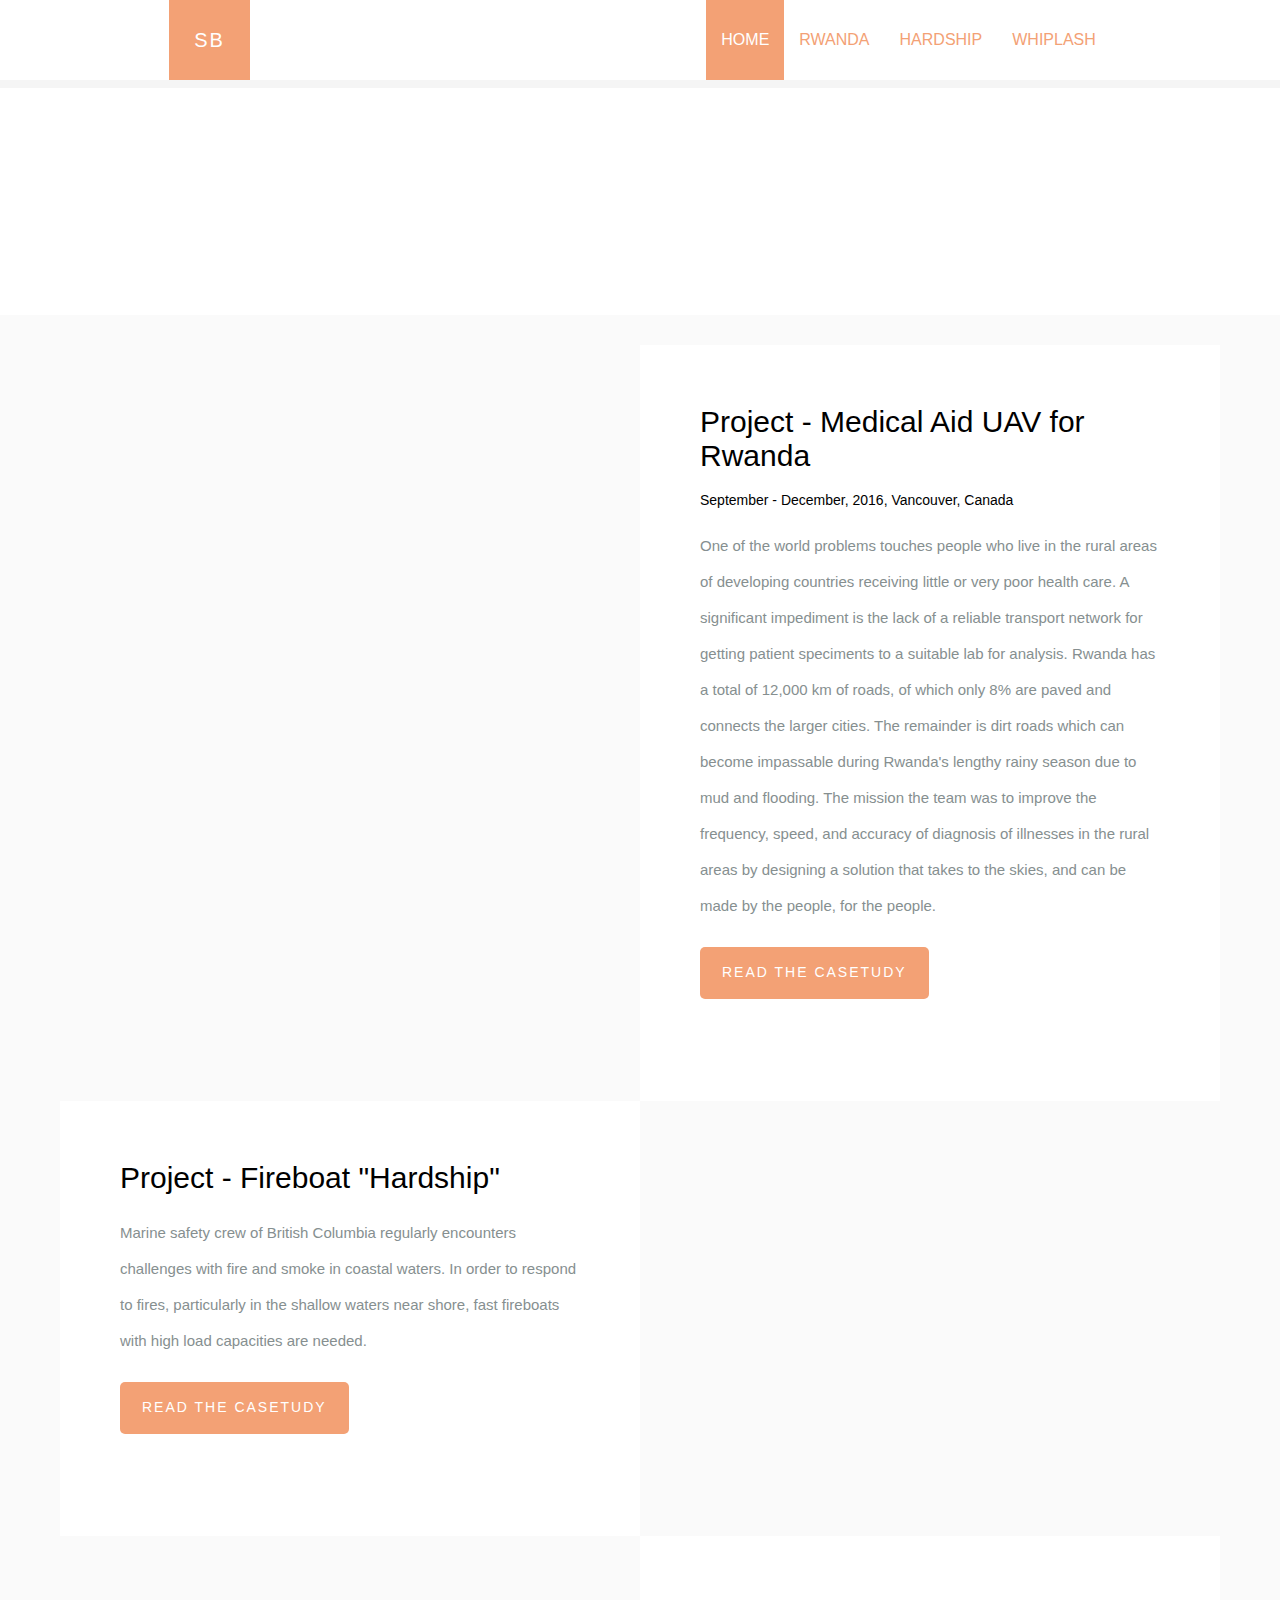
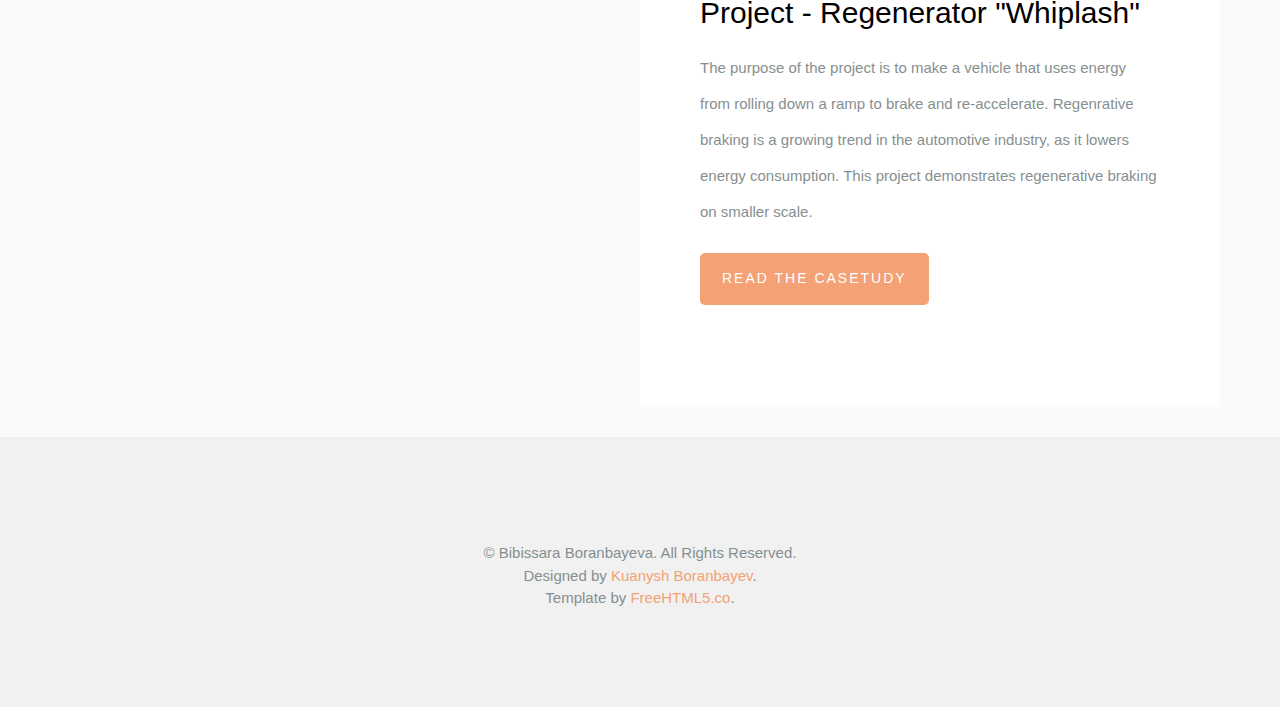
<file: projects.html>
<!DOCTYPE html>
<!--[if lt IE 7]>      <html class="no-js lt-ie9 lt-ie8 lt-ie7"> <![endif]-->
<!--[if IE 7]>         <html class="no-js lt-ie9 lt-ie8"> <![endif]-->
<!--[if IE 8]>         <html class="no-js lt-ie9"> <![endif]-->
<!--[if gt IE 8]><!--> <html class="no-js"> <!--<![endif]-->
	<head>
	<meta charset="utf-8">
	<meta http-equiv="X-UA-Compatible" content="IE=edge">
	<title>Sara Boranbayeva</title>
	<meta name="viewport" content="width=device-width, initial-scale=1">
	<meta name="description" content="Portfolio Website" />
	<meta name="keywords" content="" />
	<meta name="author" content="" />


  <!-- Facebook and Twitter integration -->
	<meta property="og:title" content=""/>
	<meta property="og:image" content=""/>
	<meta property="og:url" content=""/>
	<meta property="og:site_name" content=""/>
	<meta property="og:description" content=""/>
	<meta name="twitter:title" content="" />
	<meta name="twitter:image" content="" />
	<meta name="twitter:url" content="" />
	<meta name="twitter:card" content="" />

	<!-- Place favicon.ico and apple-touch-icon.png in the root directory -->
	<link rel="shortcut icon" href="images/favicon/favicon-bibi.ico">

	<!-- Google Webfonts -->
	<link href='https://fonts.googleapis.com/css?family=Roboto:400,300,100,500' rel='stylesheet' type='text/css'>
	<link href='https://fonts.googleapis.com/css?family=Roboto+Slab:400,300,100,500' rel='stylesheet' type='text/css'>

	<!-- Animate.css -->
	<link rel="stylesheet" href="css/animate.css">
	<!-- Icomoon Icon Fonts-->
	<link rel="stylesheet" href="css/icomoon.css">
	<!-- Simple Line Icons -->
	<link rel="stylesheet" href="css/simple-line-icons.css">
	<!-- Theme Style -->
	<link rel="stylesheet" href="css/style.css">
	<!-- Modernizr JS -->
	<script src="js/modernizr-2.6.2.min.js"></script>
	<!-- FOR IE9 below -->
	<!--[if lt IE 9]>
	<script src="js/respond.min.js"></script>
	<![endif]-->

	</head>
	<body>

	<header id="bibi-header" role="banner">
		<nav id="bibi-main-nav" class="navbar navbar-default" role="navigation">
			<div class="container">
				<div class="row">
					<div class="col-md-10 col-md-offset-1">
						<div class="navbar-header">
						<!-- Mobile Toggle Menu Button -->
						<a href="#" class="js-bibi-nav-toggle bibi-nav-toggle visible-xs-block" data-toggle="collapse" data-target="#bibi-navbar" aria-expanded="false" aria-controls="navbar"><i></i></a>
						<a class="navbar-brand" href="index.html">SB</a>
						</div>
						<div id="bibi-navbar" class="navbar-collapse collapse">
							<ul class="nav navbar-nav navbar-right">
								<li class="active"><a href="#" data-nav-section="home"><span>Home <span class="border"></span></span></a></li>
								<li><a href="#" data-nav-section="project1"><span>Rwanda<span class="border"></span></span></a></li>
								<li><a href="#" data-nav-section="project2"><span>Hardship<span class="border"></span></span></a></li>
								<li><a href="#" data-nav-section="project3"><span>Whiplash<span class="border"></span></span></a></li>
							</ul>
						</div>
					</div>
				</div>
			</div>
		</nav>
	</header>
	<!-- END .header -->


	<div id="bibi-main">
		<div class="bibi-intro text-center" data-section="home">
			<div class="container">
				<div class="row">
					<div class="col-md-8 col-md-offset-2">
						<h1 class="intro-lead">These are my projects</h1>
					</div>
				</div>
			</div>
		</div>

		<div id="bibi-portfolio">
			<div class="bibi-portfolio-item" data-section="project1">
				<div class="bibi-portfolio-figure animate-box" style="background-image: url(images/DSC02628.jpg);"></div>
				<div class="bibi-portfolio-description">
					<h2>Project - Medical Aid UAV for Rwanda</h2>
					<h5>September - December, 2016, Vancouver, Canada</h5>
					<p>
						One of the world problems touches people who live in the rural areas of developing countries receiving little or very poor health care.
						A significant impediment is the lack of a reliable transport network for getting patient speciments to a suitable lab for analysis.
						Rwanda has a total of 12,000 km of roads, of which only 8% are paved and connects the larger cities. The remainder is dirt roads which
						can become impassable during Rwanda's lengthy rainy season due to mud and flooding. The mission the team was to improve the frequency,
						speed, and accuracy of diagnosis of illnesses in the rural areas by designing a solution that takes to the skies, and can be made by the people,
					  for the people.
					</p>
					<p><a href="projects/project_rwanda.html" class="btn btn-primary">Read the casetudy</a></p>
				</div>
			</div>
			<div class="bibi-portfolio-item bibi-img-right" data-section="project2">
				<div class="bibi-portfolio-figure animate-box" style="background-image: url(images/DSC02779.jpg);"></div>
				<div class="bibi-portfolio-description">
					<h2>Project - Fireboat "Hardship"</h2>
					<p>
						Marine safety crew of British Columbia regularly encounters challenges with fire and smoke in coastal waters.
						In order to respond to fires, particularly in the shallow waters near shore, fast fireboats with high load capacities are needed.
					</p>
					<p><a href="projects/project_hardship.html" class="btn btn-primary">Read the casetudy</a></p>
				</div>
			</div>
			<div class="bibi-portfolio-item " data-section="project3">
				<div class="bibi-portfolio-figure animate-box" style="background-image: url(images/DSC02759.jpg);"></div>
				<div class="bibi-portfolio-description">
					<h2>Project - Regenerator "Whiplash"</h2>
					<p>
						The purpose of the project is to make a vehicle that uses energy from rolling down a ramp to brake and re-accelerate.
						Regenrative braking is a growing trend in the automotive industry, as it lowers energy consumption. This project demonstrates
						regenerative braking on smaller scale.
					</p>
					<p><a href="projects/project_whiplash.html" class="btn btn-primary">Read the casetudy</a></p>
				</div>
			</div>
		</div>
	</div> <!-- Main End -->

	<footer id="bibi-footer">
		<div class="container">
			<div class="row">
				<div class="col-md-10 col-md-offset-1 text-center">
					<p>&copy; Bibissara Boranbayeva. All Rights Reserved.
						<br>Designed by <a href="https://kuanyshboranbayev.herokuapp.com/" target="_blank">Kuanysh Boranbayev</a>.
						<br>Template by <a href="https://freehtml5.co" target="_blank">FreeHTML5.co</a>.
					</p>
				</div>
			</div>
		</div>
	</footer>


	<!-- jQuery -->
	<script src="js/jquery.min.js"></script>
	<!-- jQuery Easing -->
	<script src="js/jquery.easing.1.3.js"></script>
	<!-- Bootstrap -->
	<script src="js/bootstrap.min.js"></script>
	<!-- Waypoints -->
	<script src="js/jquery.waypoints.min.js"></script>
	<!-- Main JS -->
	<script src="js/main.js"></script>


	</body>
</html>
</file>
<file: css/icomoon.css>
@font-face {
	font-family: 'icomoon';
	src:url('../fonts/icomoon/icomoon.eot?srf3rx');
	src:url('../fonts/icomoon/icomoon.eot?srf3rx#iefix') format('embedded-opentype'),
		url('../fonts/icomoon/icomoon.ttf?srf3rx') format('truetype'),
		url('../fonts/icomoon/icomoon.woff?srf3rx') format('woff'),
		url('../fonts/icomoon/icomoon.svg?srf3rx#icomoon') format('svg');
	font-weight: normal;
	font-style: normal;
}

[class^="icon-"], [class*=" icon-"] {
	font-family: 'icomoon';
	speak: none;
	font-style: normal;
	font-weight: normal;
	font-variant: normal;
	text-transform: none;
	line-height: 1;

	/* Better Font Rendering =========== */
	-webkit-font-smoothing: antialiased;
	-moz-osx-font-smoothing: grayscale;
}

.icon-add-to-list:before {
	content: "\e600";
}
.icon-classic-computer:before {
	content: "\e601";
}
.icon-controller-fast-backward:before {
	content: "\e602";
}
.icon-creative-commons-attribution:before {
	content: "\e603";
}
.icon-creative-commons-noderivs:before {
	content: "\e604";
}
.icon-creative-commons-noncommercial-eu:before {
	content: "\e605";
}
.icon-creative-commons-noncommercial-us:before {
	content: "\e606";
}
.icon-creative-commons-public-domain:before {
	content: "\e607";
}
.icon-creative-commons-remix:before {
	content: "\e608";
}
.icon-creative-commons-share:before {
	content: "\e609";
}
.icon-creative-commons-sharealike:before {
	content: "\e60a";
}
.icon-creative-commons:before {
	content: "\e60b";
}
.icon-document-landscape:before {
	content: "\e60c";
}
.icon-remove-user:before {
	content: "\e60d";
}
.icon-warning:before {
	content: "\e60e";
}
.icon-arrow-bold-down:before {
	content: "\e60f";
}
.icon-arrow-bold-left:before {
	content: "\e610";
}
.icon-arrow-bold-right:before {
	content: "\e611";
}
.icon-arrow-bold-up:before {
	content: "\e612";
}
.icon-arrow-down:before {
	content: "\e613";
}
.icon-arrow-left:before {
	content: "\e614";
}
.icon-arrow-long-down:before {
	content: "\e615";
}
.icon-arrow-long-left:before {
	content: "\e616";
}
.icon-arrow-long-right:before {
	content: "\e617";
}
.icon-arrow-long-up:before {
	content: "\e618";
}
.icon-arrow-right:before {
	content: "\e619";
}
.icon-arrow-up:before {
	content: "\e61a";
}
.icon-arrow-with-circle-down:before {
	content: "\e61b";
}
.icon-arrow-with-circle-left:before {
	content: "\e61c";
}
.icon-arrow-with-circle-right:before {
	content: "\e61d";
}
.icon-arrow-with-circle-up:before {
	content: "\e61e";
}
.icon-bookmark:before {
	content: "\e61f";
}
.icon-bookmarks:before {
	content: "\e620";
}
.icon-chevron-down:before {
	content: "\e621";
}
.icon-chevron-left:before {
	content: "\e622";
}
.icon-chevron-right:before {
	content: "\e623";
}
.icon-chevron-small-down:before {
	content: "\e624";
}
.icon-chevron-small-left:before {
	content: "\e625";
}
.icon-chevron-small-right:before {
	content: "\e626";
}
.icon-chevron-small-up:before {
	content: "\e627";
}
.icon-chevron-thin-down:before {
	content: "\e628";
}
.icon-chevron-thin-left:before {
	content: "\e629";
}
.icon-chevron-thin-right:before {
	content: "\e62a";
}
.icon-chevron-thin-up:before {
	content: "\e62b";
}
.icon-chevron-up:before {
	content: "\e62c";
}
.icon-chevron-with-circle-down:before {
	content: "\e62d";
}
.icon-chevron-with-circle-left:before {
	content: "\e62e";
}
.icon-chevron-with-circle-right:before {
	content: "\e62f";
}
.icon-chevron-with-circle-up:before {
	content: "\e630";
}
.icon-cloud:before {
	content: "\e631";
}
.icon-controller-fast-forward:before {
	content: "\e632";
}
.icon-controller-jump-to-start:before {
	content: "\e633";
}
.icon-controller-next:before {
	content: "\e634";
}
.icon-controller-paus:before {
	content: "\e635";
}
.icon-controller-play:before {
	content: "\e636";
}
.icon-controller-record:before {
	content: "\e637";
}
.icon-controller-stop:before {
	content: "\e638";
}
.icon-controller-volume:before {
	content: "\e639";
}
.icon-dot-single:before {
	content: "\e63a";
}
.icon-dots-three-horizontal:before {
	content: "\e63b";
}
.icon-dots-three-vertical:before {
	content: "\e63c";
}
.icon-dots-two-horizontal:before {
	content: "\e63d";
}
.icon-dots-two-vertical:before {
	content: "\e63e";
}
.icon-download:before {
	content: "\e63f";
}
.icon-emoji-flirt:before {
	content: "\e640";
}
.icon-flow-branch:before {
	content: "\e641";
}
.icon-flow-cascade:before {
	content: "\e642";
}
.icon-flow-line:before {
	content: "\e643";
}
.icon-flow-parallel:before {
	content: "\e644";
}
.icon-flow-tree:before {
	content: "\e645";
}
.icon-install:before {
	content: "\e646";
}
.icon-layers:before {
	content: "\e647";
}
.icon-open-book:before {
	content: "\e648";
}
.icon-resize-100:before {
	content: "\e649";
}
.icon-resize-full-screen:before {
	content: "\e64a";
}
.icon-save:before {
	content: "\e64b";
}
.icon-select-arrows:before {
	content: "\e64c";
}
.icon-sound-mute:before {
	content: "\e64d";
}
.icon-sound:before {
	content: "\e64e";
}
.icon-trash:before {
	content: "\e64f";
}
.icon-triangle-down:before {
	content: "\e650";
}
.icon-triangle-left:before {
	content: "\e651";
}
.icon-triangle-right:before {
	content: "\e652";
}
.icon-triangle-up:before {
	content: "\e653";
}
.icon-uninstall:before {
	content: "\e654";
}
.icon-upload-to-cloud:before {
	content: "\e655";
}
.icon-upload:before {
	content: "\e656";
}
.icon-add-user:before {
	content: "\e657";
}
.icon-address:before {
	content: "\e658";
}
.icon-adjust:before {
	content: "\e659";
}
.icon-air:before {
	content: "\e65a";
}
.icon-aircraft-landing:before {
	content: "\e65b";
}
.icon-aircraft-take-off:before {
	content: "\e65c";
}
.icon-aircraft:before {
	content: "\e65d";
}
.icon-align-bottom:before {
	content: "\e65e";
}
.icon-align-horizontal-middle:before {
	content: "\e65f";
}
.icon-align-left:before {
	content: "\e660";
}
.icon-align-right:before {
	content: "\e661";
}
.icon-align-top:before {
	content: "\e662";
}
.icon-align-vertical-middle:before {
	content: "\e663";
}
.icon-archive:before {
	content: "\e664";
}
.icon-area-graph:before {
	content: "\e665";
}
.icon-attachment:before {
	content: "\e666";
}
.icon-awareness-ribbon:before {
	content: "\e667";
}
.icon-back-in-time:before {
	content: "\e668";
}
.icon-back:before {
	content: "\e669";
}
.icon-bar-graph:before {
	content: "\e66a";
}
.icon-battery:before {
	content: "\e66b";
}
.icon-beamed-note:before {
	content: "\e66c";
}
.icon-bell:before {
	content: "\e66d";
}
.icon-blackboard:before {
	content: "\e66e";
}
.icon-block:before {
	content: "\e66f";
}
.icon-book:before {
	content: "\e670";
}
.icon-bowl:before {
	content: "\e671";
}
.icon-box:before {
	content: "\e672";
}
.icon-briefcase:before {
	content: "\e673";
}
.icon-browser:before {
	content: "\e674";
}
.icon-brush:before {
	content: "\e675";
}
.icon-bucket:before {
	content: "\e676";
}
.icon-cake:before {
	content: "\e677";
}
.icon-calculator:before {
	content: "\e678";
}
.icon-calendar:before {
	content: "\e679";
}
.icon-camera:before {
	content: "\e67a";
}
.icon-ccw:before {
	content: "\e67b";
}
.icon-chat:before {
	content: "\e67c";
}
.icon-check:before {
	content: "\e67d";
}
.icon-circle-with-cross:before {
	content: "\e67e";
}
.icon-circle-with-minus:before {
	content: "\e67f";
}
.icon-circle-with-plus:before {
	content: "\e680";
}
.icon-circle:before {
	content: "\e681";
}
.icon-circular-graph:before {
	content: "\e682";
}
.icon-clapperboard:before {
	content: "\e683";
}
.icon-clipboard:before {
	content: "\e684";
}
.icon-clock:before {
	content: "\e685";
}
.icon-code:before {
	content: "\e686";
}
.icon-cog:before {
	content: "\e687";
}
.icon-colours:before {
	content: "\e688";
}
.icon-compass:before {
	content: "\e689";
}
.icon-copy:before {
	content: "\e68a";
}
.icon-credit-card:before {
	content: "\e68b";
}
.icon-credit:before {
	content: "\e68c";
}
.icon-cross:before {
	content: "\e68d";
}
.icon-cup:before {
	content: "\e68e";
}
.icon-cw:before {
	content: "\e68f";
}
.icon-cycle:before {
	content: "\e690";
}
.icon-database:before {
	content: "\e691";
}
.icon-dial-pad:before {
	content: "\e692";
}
.icon-direction:before {
	content: "\e693";
}
.icon-document:before {
	content: "\e694";
}
.icon-documents:before {
	content: "\e695";
}
.icon-drink:before {
	content: "\e696";
}
.icon-drive:before {
	content: "\e697";
}
.icon-drop:before {
	content: "\e698";
}
.icon-edit:before {
	content: "\e699";
}
.icon-email:before {
	content: "\e69a";
}
.icon-emoji-happy:before {
	content: "\e69b";
}
.icon-emoji-neutral:before {
	content: "\e69c";
}
.icon-emoji-sad:before {
	content: "\e69d";
}
.icon-erase:before {
	content: "\e69e";
}
.icon-eraser:before {
	content: "\e69f";
}
.icon-export:before {
	content: "\e6a0";
}
.icon-eye:before {
	content: "\e6a1";
}
.icon-feather:before {
	content: "\e6a2";
}
.icon-flag:before {
	content: "\e6a3";
}
.icon-flash:before {
	content: "\e6a4";
}
.icon-flashlight:before {
	content: "\e6a5";
}
.icon-flat-brush:before {
	content: "\e6a6";
}
.icon-folder-images:before {
	content: "\e6a7";
}
.icon-folder-music:before {
	content: "\e6a8";
}
.icon-folder-video:before {
	content: "\e6a9";
}
.icon-folder:before {
	content: "\e6aa";
}
.icon-forward:before {
	content: "\e6ab";
}
.icon-funnel:before {
	content: "\e6ac";
}
.icon-game-controller:before {
	content: "\e6ad";
}
.icon-gauge:before {
	content: "\e6ae";
}
.icon-globe:before {
	content: "\e6af";
}
.icon-graduation-cap:before {
	content: "\e6b0";
}
.icon-grid:before {
	content: "\e6b1";
}
.icon-hair-cross:before {
	content: "\e6b2";
}
.icon-hand:before {
	content: "\e6b3";
}
.icon-heart-outlined:before {
	content: "\e6b4";
}
.icon-heart:before {
	content: "\e6b5";
}
.icon-help-with-circle:before {
	content: "\e6b6";
}
.icon-help:before {
	content: "\e6b7";
}
.icon-home:before {
	content: "\e6b8";
}
.icon-hour-glass:before {
	content: "\e6b9";
}
.icon-image-inverted:before {
	content: "\e6ba";
}
.icon-image:before {
	content: "\e6bb";
}
.icon-images:before {
	content: "\e6bc";
}
.icon-inbox:before {
	content: "\e6bd";
}
.icon-infinity:before {
	content: "\e6be";
}
.icon-info-with-circle:before {
	content: "\e6bf";
}
.icon-info:before {
	content: "\e6c0";
}
.icon-key:before {
	content: "\e6c1";
}
.icon-keyboard:before {
	content: "\e6c2";
}
.icon-lab-flask:before {
	content: "\e6c3";
}
.icon-landline:before {
	content: "\e6c4";
}
.icon-language:before {
	content: "\e6c5";
}
.icon-laptop:before {
	content: "\e6c6";
}
.icon-leaf:before {
	content: "\e6c7";
}
.icon-level-down:before {
	content: "\e6c8";
}
.icon-level-up:before {
	content: "\e6c9";
}
.icon-lifebuoy:before {
	content: "\e6ca";
}
.icon-light-bulb:before {
	content: "\e6cb";
}
.icon-light-down:before {
	content: "\e6cc";
}
.icon-light-up:before {
	content: "\e6cd";
}
.icon-line-graph:before {
	content: "\e6ce";
}
.icon-link:before {
	content: "\e6cf";
}
.icon-list:before {
	content: "\e6d0";
}
.icon-location-pin:before {
	content: "\e6d1";
}
.icon-location:before {
	content: "\e6d2";
}
.icon-lock-open:before {
	content: "\e6d3";
}
.icon-lock:before {
	content: "\e6d4";
}
.icon-log-out:before {
	content: "\e6d5";
}
.icon-login:before {
	content: "\e6d6";
}
.icon-loop:before {
	content: "\e6d7";
}
.icon-magnet:before {
	content: "\e6d8";
}
.icon-magnifying-glass:before {
	content: "\e6d9";
}
.icon-mail:before {
	content: "\e6da";
}
.icon-man:before {
	content: "\e6db";
}
.icon-map:before {
	content: "\e6dc";
}
.icon-mask:before {
	content: "\e6dd";
}
.icon-medal:before {
	content: "\e6de";
}
.icon-megaphone:before {
	content: "\e6df";
}
.icon-menu:before {
	content: "\e6e0";
}
.icon-message:before {
	content: "\e6e1";
}
.icon-mic:before {
	content: "\e6e2";
}
.icon-minus:before {
	content: "\e6e3";
}
.icon-mobile:before {
	content: "\e6e4";
}
.icon-modern-mic:before {
	content: "\e6e5";
}
.icon-moon:before {
	content: "\e6e6";
}
.icon-mouse:before {
	content: "\e6e7";
}
.icon-music:before {
	content: "\e6e8";
}
.icon-network:before {
	content: "\e6e9";
}
.icon-new-message:before {
	content: "\e6ea";
}
.icon-new:before {
	content: "\e6eb";
}
.icon-news:before {
	content: "\e6ec";
}
.icon-note:before {
	content: "\e6ed";
}
.icon-notification:before {
	content: "\e6ee";
}
.icon-old-mobile:before {
	content: "\e6ef";
}
.icon-old-phone:before {
	content: "\e6f0";
}
.icon-palette:before {
	content: "\e6f1";
}
.icon-paper-plane:before {
	content: "\e6f2";
}
.icon-pencil:before {
	content: "\e6f3";
}
.icon-phone:before {
	content: "\e6f4";
}
.icon-pie-chart:before {
	content: "\e6f5";
}
.icon-pin:before {
	content: "\e6f6";
}
.icon-plus:before {
	content: "\e6f7";
}
.icon-popup:before {
	content: "\e6f8";
}
.icon-power-plug:before {
	content: "\e6f9";
}
.icon-price-ribbon:before {
	content: "\e6fa";
}
.icon-price-tag:before {
	content: "\e6fb";
}
.icon-print:before {
	content: "\e6fc";
}
.icon-progress-empty:before {
	content: "\e6fd";
}
.icon-progress-full:before {
	content: "\e6fe";
}
.icon-progress-one:before {
	content: "\e6ff";
}
.icon-progress-two:before {
	content: "\e700";
}
.icon-publish:before {
	content: "\e701";
}
.icon-quote:before {
	content: "\e702";
}
.icon-radio:before {
	content: "\e703";
}
.icon-reply-all:before {
	content: "\e704";
}
.icon-reply:before {
	content: "\e705";
}
.icon-retweet:before {
	content: "\e706";
}
.icon-rocket:before {
	content: "\e707";
}
.icon-round-brush:before {
	content: "\e708";
}
.icon-rss:before {
	content: "\e709";
}
.icon-ruler:before {
	content: "\e70a";
}
.icon-scissors:before {
	content: "\e70b";
}
.icon-share-alternitive:before {
	content: "\e70c";
}
.icon-share:before {
	content: "\e70d";
}
.icon-shareable:before {
	content: "\e70e";
}
.icon-shield:before {
	content: "\e70f";
}
.icon-shop:before {
	content: "\e710";
}
.icon-shopping-bag:before {
	content: "\e711";
}
.icon-shopping-basket:before {
	content: "\e712";
}
.icon-shopping-cart:before {
	content: "\e713";
}
.icon-shuffle:before {
	content: "\e714";
}
.icon-signal:before {
	content: "\e715";
}
.icon-sound-mix:before {
	content: "\e716";
}
.icon-sports-club:before {
	content: "\e717";
}
.icon-spreadsheet:before {
	content: "\e718";
}
.icon-squared-cross:before {
	content: "\e719";
}
.icon-squared-minus:before {
	content: "\e71a";
}
.icon-squared-plus:before {
	content: "\e71b";
}
.icon-star-outlined:before {
	content: "\e71c";
}
.icon-star:before {
	content: "\e71d";
}
.icon-stopwatch:before {
	content: "\e71e";
}
.icon-suitcase:before {
	content: "\e71f";
}
.icon-swap:before {
	content: "\e720";
}
.icon-sweden:before {
	content: "\e721";
}
.icon-switch:before {
	content: "\e722";
}
.icon-tablet:before {
	content: "\e723";
}
.icon-tag:before {
	content: "\e724";
}
.icon-text-document-inverted:before {
	content: "\e725";
}
.icon-text-document:before {
	content: "\e726";
}
.icon-text:before {
	content: "\e727";
}
.icon-thermometer:before {
	content: "\e728";
}
.icon-thumbs-down:before {
	content: "\e729";
}
.icon-thumbs-up:before {
	content: "\e72a";
}
.icon-thunder-cloud:before {
	content: "\e72b";
}
.icon-ticket:before {
	content: "\e72c";
}
.icon-time-slot:before {
	content: "\e72d";
}
.icon-tools:before {
	content: "\e72e";
}
.icon-traffic-cone:before {
	content: "\e72f";
}
.icon-tree:before {
	content: "\e730";
}
.icon-trophy:before {
	content: "\e731";
}
.icon-tv:before {
	content: "\e732";
}
.icon-typing:before {
	content: "\e733";
}
.icon-unread:before {
	content: "\e734";
}
.icon-untag:before {
	content: "\e735";
}
.icon-user:before {
	content: "\e736";
}
.icon-users:before {
	content: "\e737";
}
.icon-v-card:before {
	content: "\e738";
}
.icon-video:before {
	content: "\e739";
}
.icon-vinyl:before {
	content: "\e73a";
}
.icon-voicemail:before {
	content: "\e73b";
}
.icon-wallet:before {
	content: "\e73c";
}
.icon-water:before {
	content: "\e73d";
}
.icon-px-with-circle:before {
	content: "\e73e";
}
.icon-px:before {
	content: "\e73f";
}
.icon-basecamp:before {
	content: "\e740";
}
.icon-behance:before {
	content: "\e741";
}
.icon-creative-cloud:before {
	content: "\e742";
}
.icon-dropbox:before {
	content: "\e743";
}
.icon-evernote:before {
	content: "\e744";
}
.icon-flattr:before {
	content: "\e745";
}
.icon-foursquare:before {
	content: "\e746";
}
.icon-google-drive:before {
	content: "\e747";
}
.icon-google-hangouts:before {
	content: "\e748";
}
.icon-grooveshark:before {
	content: "\e749";
}
.icon-icloud:before {
	content: "\e74a";
}
.icon-mixi:before {
	content: "\e74b";
}
.icon-onedrive:before {
	content: "\e74c";
}
.icon-paypal:before {
	content: "\e74d";
}
.icon-picasa:before {
	content: "\e74e";
}
.icon-qq:before {
	content: "\e74f";
}
.icon-rdio-with-circle:before {
	content: "\e750";
}
.icon-renren:before {
	content: "\e751";
}
.icon-scribd:before {
	content: "\e752";
}
.icon-sina-weibo:before {
	content: "\e753";
}
.icon-skype-with-circle:before {
	content: "\e754";
}
.icon-skype:before {
	content: "\e755";
}
.icon-slideshare:before {
	content: "\e756";
}
.icon-smashing:before {
	content: "\e757";
}
.icon-soundcloud:before {
	content: "\e758";
}
.icon-spotify-with-circle:before {
	content: "\e759";
}
.icon-spotify:before {
	content: "\e75a";
}
.icon-swarm:before {
	content: "\e75b";
}
.icon-vine-with-circle:before {
	content: "\e75c";
}
.icon-vine:before {
	content: "\e75d";
}
.icon-vk-alternitive:before {
	content: "\e75e";
}
.icon-vk-with-circle:before {
	content: "\e75f";
}
.icon-vk:before {
	content: "\e760";
}
.icon-xing-with-circle:before {
	content: "\e761";
}
.icon-xing:before {
	content: "\e762";
}
.icon-yelp:before {
	content: "\e763";
}
.icon-dribbble-with-circle:before {
	content: "\e764";
}
.icon-dribbble:before {
	content: "\e765";
}
.icon-facebook-with-circle:before {
	content: "\e766";
}
.icon-facebook:before {
	content: "\e767";
}
.icon-flickr-with-circle:before {
	content: "\e768";
}
.icon-flickr:before {
	content: "\e769";
}
.icon-github-with-circle:before {
	content: "\e76a";
}
.icon-github:before {
	content: "\e76b";
}
.icon-google-with-circle:before {
	content: "\e76c";
}
.icon-google:before {
	content: "\e76d";
}
.icon-instagram-with-circle:before {
	content: "\e76e";
}
.icon-instagram:before {
	content: "\e76f";
}
.icon-lastfm-with-circle:before {
	content: "\e770";
}
.icon-lastfm:before {
	content: "\e771";
}
.icon-linkedin-with-circle:before {
	content: "\e772";
}
.icon-linkedin:before {
	content: "\e773";
}
.icon-pinterest-with-circle:before {
	content: "\e774";
}
.icon-pinterest:before {
	content: "\e775";
}
.icon-rdio:before {
	content: "\e776";
}
.icon-stumbleupon-with-circle:before {
	content: "\e777";
}
.icon-stumbleupon:before {
	content: "\e778";
}
.icon-tumblr-with-circle:before {
	content: "\e779";
}
.icon-tumblr:before {
	content: "\e77a";
}
.icon-twitter-with-circle:before {
	content: "\e77b";
}
.icon-twitter:before {
	content: "\e77c";
}
.icon-vimeo-with-circle:before {
	content: "\e77d";
}
.icon-vimeo:before {
	content: "\e77e";
}
.icon-youtube-with-circle:before {
	content: "\e77f";
}
.icon-youtube:before {
	content: "\e780";
}
.icon-eye2:before {
	content: "\e000";
}
.icon-paper-clip:before {
	content: "\e001";
}
.icon-mail2:before {
	content: "\e002";
}
.icon-toggle:before {
	content: "\e003";
}
.icon-layout:before {
	content: "\e004";
}
.icon-link2:before {
	content: "\e005";
}
.icon-bell2:before {
	content: "\e006";
}
.icon-lock2:before {
	content: "\e007";
}
.icon-unlock:before {
	content: "\e008";
}
.icon-ribbon:before {
	content: "\e009";
}
.icon-image2:before {
	content: "\e010";
}
.icon-signal2:before {
	content: "\e011";
}
.icon-target:before {
	content: "\e012";
}
.icon-clipboard2:before {
	content: "\e013";
}
.icon-clock2:before {
	content: "\e014";
}
.icon-watch:before {
	content: "\e015";
}
.icon-air-play:before {
	content: "\e016";
}
.icon-camera2:before {
	content: "\e017";
}
.icon-video2:before {
	content: "\e018";
}
.icon-disc:before {
	content: "\e019";
}
.icon-printer:before {
	content: "\e020";
}
.icon-monitor:before {
	content: "\e021";
}
.icon-server:before {
	content: "\e022";
}
.icon-cog2:before {
	content: "\e023";
}
.icon-heart2:before {
	content: "\e024";
}
.icon-paragraph:before {
	content: "\e025";
}
.icon-align-justify:before {
	content: "\e026";
}
.icon-align-left2:before {
	content: "\e027";
}
.icon-align-center:before {
	content: "\e028";
}
.icon-align-right2:before {
	content: "\e029";
}
.icon-book2:before {
	content: "\e030";
}
.icon-layers2:before {
	content: "\e031";
}
.icon-stack:before {
	content: "\e032";
}
.icon-stack-2:before {
	content: "\e033";
}
.icon-paper:before {
	content: "\e034";
}
.icon-paper-stack:before {
	content: "\e035";
}
.icon-search:before {
	content: "\e036";
}
.icon-zoom-in:before {
	content: "\e037";
}
.icon-zoom-out:before {
	content: "\e038";
}
.icon-reply2:before {
	content: "\e039";
}
.icon-circle-plus:before {
	content: "\e040";
}
.icon-circle-minus:before {
	content: "\e041";
}
.icon-circle-check:before {
	content: "\e042";
}
.icon-circle-cross:before {
	content: "\e043";
}
.icon-square-plus:before {
	content: "\e044";
}
.icon-square-minus:before {
	content: "\e045";
}
.icon-square-check:before {
	content: "\e046";
}
.icon-square-cross:before {
	content: "\e047";
}
.icon-microphone:before {
	content: "\e048";
}
.icon-record:before {
	content: "\e049";
}
.icon-skip-back:before {
	content: "\e050";
}
.icon-rewind:before {
	content: "\e051";
}
.icon-play:before {
	content: "\e052";
}
.icon-pause:before {
	content: "\e053";
}
.icon-stop:before {
	content: "\e054";
}
.icon-fast-forward:before {
	content: "\e055";
}
.icon-skip-forward:before {
	content: "\e056";
}
.icon-shuffle2:before {
	content: "\e057";
}
.icon-repeat:before {
	content: "\e058";
}
.icon-folder2:before {
	content: "\e059";
}
.icon-umbrella:before {
	content: "\e060";
}
.icon-moon2:before {
	content: "\e061";
}
.icon-thermometer2:before {
	content: "\e062";
}
.icon-drop2:before {
	content: "\e063";
}
.icon-sun:before {
	content: "\e064";
}
.icon-cloud2:before {
	content: "\e065";
}
.icon-cloud-upload:before {
	content: "\e066";
}
.icon-cloud-download:before {
	content: "\e067";
}
.icon-upload2:before {
	content: "\e068";
}
.icon-download2:before {
	content: "\e069";
}
.icon-location2:before {
	content: "\e070";
}
.icon-location-2:before {
	content: "\e071";
}
.icon-map2:before {
	content: "\e072";
}
.icon-battery2:before {
	content: "\e073";
}
.icon-head:before {
	content: "\e074";
}
.icon-briefcase2:before {
	content: "\e075";
}
.icon-speech-bubble:before {
	content: "\e076";
}
.icon-anchor:before {
	content: "\e077";
}
.icon-globe2:before {
	content: "\e078";
}
.icon-box2:before {
	content: "\e079";
}
.icon-reload:before {
	content: "\e080";
}
.icon-share2:before {
	content: "\e081";
}
.icon-marquee:before {
	content: "\e082";
}
.icon-marquee-plus:before {
	content: "\e083";
}
.icon-marquee-minus:before {
	content: "\e084";
}
.icon-tag2:before {
	content: "\e085";
}
.icon-power:before {
	content: "\e086";
}
.icon-command:before {
	content: "\e087";
}
.icon-alt:before {
	content: "\e088";
}
.icon-esc:before {
	content: "\e089";
}
.icon-bar-graph2:before {
	content: "\e090";
}
.icon-bar-graph-2:before {
	content: "\e091";
}
.icon-pie-graph:before {
	content: "\e092";
}
.icon-star2:before {
	content: "\e093";
}
.icon-arrow-left2:before {
	content: "\e094";
}
.icon-arrow-right2:before {
	content: "\e095";
}
.icon-arrow-up2:before {
	content: "\e096";
}
.icon-arrow-down2:before {
	content: "\e097";
}
.icon-volume:before {
	content: "\e098";
}
.icon-mute:before {
	content: "\e099";
}
.icon-content-right:before {
	content: "\e100";
}
.icon-content-left:before {
	content: "\e101";
}
.icon-grid2:before {
	content: "\e102";
}
.icon-grid-2:before {
	content: "\e103";
}
.icon-columns:before {
	content: "\e104";
}
.icon-loader:before {
	content: "\e105";
}
.icon-bag:before {
	content: "\e106";
}
.icon-ban:before {
	content: "\e107";
}
.icon-flag2:before {
	content: "\e108";
}
.icon-trash2:before {
	content: "\e109";
}
.icon-expand:before {
	content: "\e110";
}
.icon-contract:before {
	content: "\e111";
}
.icon-maximize:before {
	content: "\e112";
}
.icon-minimize:before {
	content: "\e113";
}
.icon-plus2:before {
	content: "\e114";
}
.icon-minus2:before {
	content: "\e115";
}
.icon-check2:before {
	content: "\e116";
}
.icon-cross2:before {
	content: "\e117";
}
.icon-move:before {
	content: "\e118";
}
.icon-delete:before {
	content: "\e119";
}
.icon-menu2:before {
	content: "\e120";
}
.icon-archive2:before {
	content: "\e121";
}
.icon-inbox2:before {
	content: "\e122";
}
.icon-outbox:before {
	content: "\e123";
}
.icon-file:before {
	content: "\e124";
}
.icon-file-add:before {
	content: "\e125";
}
.icon-file-subtract:before {
	content: "\e126";
}
.icon-help2:before {
	content: "\e127";
}
.icon-open:before {
	content: "\e128";
}
.icon-ellipsis:before {
	content: "\e129";
}
</file>
<file: css/simple-line-icons.css>
@font-face {
  font-family: 'simple-line-icons';
  src:  url('../fonts/simple-line-icons/Simple-Line-Icons.eot?v=2.2.2');
  src:  url('../fonts/simple-line-icons/Simple-Line-Icons.eot?#iefix&v=2.2.2') format('embedded-opentype'),
        url('../fonts/simple-line-icons/Simple-Line-Icons.ttf?v=2.2.2') format('truetype'),
        url('../fonts/simple-line-icons/Simple-Line-Icons.woff2?v=2.2.2') format('woff2'),
        url('../fonts/simple-line-icons/Simple-Line-Icons.woff?v=2.2.2') format('woff'),
        url('../fonts/simple-line-icons/Simple-Line-Icons.svg?v=2.2.2#simple-line-icons') format('svg');
  font-weight: normal;
  font-style: normal;
}
/*
 Use the following CSS code if you want to have a class per icon.
 Instead of a list of all class selectors, you can use the generic [class*="icon-"] selector, but it's slower:
*/
.icon-user,
.icon-people,
.icon-user-female,
.icon-user-follow,
.icon-user-following,
.icon-user-unfollow,
.icon-login,
.icon-logout,
.icon-emotsmile,
.icon-phone,
.icon-call-end,
.icon-call-in,
.icon-call-out,
.icon-map,
.icon-location-pin,
.icon-direction,
.icon-directions,
.icon-compass,
.icon-layers,
.icon-menu,
.icon-list,
.icon-options-vertical,
.icon-options,
.icon-arrow-down,
.icon-arrow-left,
.icon-arrow-right,
.icon-arrow-up,
.icon-arrow-up-circle,
.icon-arrow-left-circle,
.icon-arrow-right-circle,
.icon-arrow-down-circle,
.icon-check,
.icon-clock,
.icon-plus,
.icon-close,
.icon-trophy,
.icon-screen-smartphone,
.icon-screen-desktop,
.icon-plane,
.icon-notebook,
.icon-mustache,
.icon-mouse,
.icon-magnet,
.icon-energy,
.icon-disc,
.icon-cursor,
.icon-cursor-move,
.icon-crop,
.icon-chemistry,
.icon-speedometer,
.icon-shield,
.icon-screen-tablet,
.icon-magic-wand,
.icon-hourglass,
.icon-graduation,
.icon-ghost,
.icon-game-controller,
.icon-fire,
.icon-eyeglass,
.icon-envelope-open,
.icon-envelope-letter,
.icon-bell,
.icon-badge,
.icon-anchor,
.icon-wallet,
.icon-vector,
.icon-speech,
.icon-puzzle,
.icon-printer,
.icon-present,
.icon-playlist,
.icon-pin,
.icon-picture,
.icon-handbag,
.icon-globe-alt,
.icon-globe,
.icon-folder-alt,
.icon-folder,
.icon-film,
.icon-feed,
.icon-drop,
.icon-drawar,
.icon-docs,
.icon-doc,
.icon-diamond,
.icon-cup,
.icon-calculator,
.icon-bubbles,
.icon-briefcase,
.icon-book-open,
.icon-basket-loaded,
.icon-basket,
.icon-bag,
.icon-action-undo,
.icon-action-redo,
.icon-wrench,
.icon-umbrella,
.icon-trash,
.icon-tag,
.icon-support,
.icon-frame,
.icon-size-fullscreen,
.icon-size-actual,
.icon-shuffle,
.icon-share-alt,
.icon-share,
.icon-rocket,
.icon-question,
.icon-pie-chart,
.icon-pencil,
.icon-note,
.icon-loop,
.icon-home,
.icon-grid,
.icon-graph,
.icon-microphone,
.icon-music-tone-alt,
.icon-music-tone,
.icon-earphones-alt,
.icon-earphones,
.icon-equalizer,
.icon-like,
.icon-dislike,
.icon-control-start,
.icon-control-rewind,
.icon-control-play,
.icon-control-pause,
.icon-control-forward,
.icon-control-end,
.icon-volume-1,
.icon-volume-2,
.icon-volume-off,
.icon-calendar,
.icon-bulb,
.icon-chart,
.icon-ban,
.icon-bubble,
.icon-camrecorder,
.icon-camera,
.icon-cloud-download,
.icon-cloud-upload,
.icon-envelope,
.icon-eye,
.icon-flag,
.icon-heart,
.icon-info,
.icon-key,
.icon-link,
.icon-lock,
.icon-lock-open,
.icon-magnifier,
.icon-magnifier-add,
.icon-magnifier-remove,
.icon-paper-clip,
.icon-paper-plane,
.icon-power,
.icon-refresh,
.icon-reload,
.icon-settings,
.icon-star,
.icon-symble-female,
.icon-symbol-male,
.icon-target,
.icon-credit-card,
.icon-paypal,
.icon-social-tumblr,
.icon-social-twitter,
.icon-social-facebook,
.icon-social-instagram,
.icon-social-linkedin,
.icon-social-pinterest,
.icon-social-github,
.icon-social-gplus,
.icon-social-reddit,
.icon-social-skype,
.icon-social-dribbble,
.icon-social-behance,
.icon-social-foursqare,
.icon-social-soundcloud,
.icon-social-spotify,
.icon-social-stumbleupon,
.icon-social-youtube,
.icon-social-dropbox {
  font-family: 'simple-line-icons';
  speak: none;
  font-style: normal;
  font-weight: normal;
  font-variant: normal;
  text-transform: none;
  line-height: 1;
  /* Better Font Rendering =========== */
  -webkit-font-smoothing: antialiased;
  -moz-osx-font-smoothing: grayscale;
}
.icon-user:before {
  content: "\e005";
}
.icon-people:before {
  content: "\e001";
}
.icon-user-female:before {
  content: "\e000";
}
.icon-user-follow:before {
  content: "\e002";
}
.icon-user-following:before {
  content: "\e003";
}
.icon-user-unfollow:before {
  content: "\e004";
}
.icon-login:before {
  content: "\e066";
}
.icon-logout:before {
  content: "\e065";
}
.icon-emotsmile:before {
  content: "\e021";
}
.icon-phone:before {
  content: "\e600";
}
.icon-call-end:before {
  content: "\e048";
}
.icon-call-in:before {
  content: "\e047";
}
.icon-call-out:before {
  content: "\e046";
}
.icon-map:before {
  content: "\e033";
}
.icon-location-pin:before {
  content: "\e096";
}
.icon-direction:before {
  content: "\e042";
}
.icon-directions:before {
  content: "\e041";
}
.icon-compass:before {
  content: "\e045";
}
.icon-layers:before {
  content: "\e034";
}
.icon-menu:before {
  content: "\e601";
}
.icon-list:before {
  content: "\e067";
}
.icon-options-vertical:before {
  content: "\e602";
}
.icon-options:before {
  content: "\e603";
}
.icon-arrow-down:before {
  content: "\e604";
}
.icon-arrow-left:before {
  content: "\e605";
}
.icon-arrow-right:before {
  content: "\e606";
}
.icon-arrow-up:before {
  content: "\e607";
}
.icon-arrow-up-circle:before {
  content: "\e078";
}
.icon-arrow-left-circle:before {
  content: "\e07a";
}
.icon-arrow-right-circle:before {
  content: "\e079";
}
.icon-arrow-down-circle:before {
  content: "\e07b";
}
.icon-check:before {
  content: "\e080";
}
.icon-clock:before {
  content: "\e081";
}
.icon-plus:before {
  content: "\e095";
}
.icon-close:before {
  content: "\e082";
}
.icon-trophy:before {
  content: "\e006";
}
.icon-screen-smartphone:before {
  content: "\e010";
}
.icon-screen-desktop:before {
  content: "\e011";
}
.icon-plane:before {
  content: "\e012";
}
.icon-notebook:before {
  content: "\e013";
}
.icon-mustache:before {
  content: "\e014";
}
.icon-mouse:before {
  content: "\e015";
}
.icon-magnet:before {
  content: "\e016";
}
.icon-energy:before {
  content: "\e020";
}
.icon-disc:before {
  content: "\e022";
}
.icon-cursor:before {
  content: "\e06e";
}
.icon-cursor-move:before {
  content: "\e023";
}
.icon-crop:before {
  content: "\e024";
}
.icon-chemistry:before {
  content: "\e026";
}
.icon-speedometer:before {
  content: "\e007";
}
.icon-shield:before {
  content: "\e00e";
}
.icon-screen-tablet:before {
  content: "\e00f";
}
.icon-magic-wand:before {
  content: "\e017";
}
.icon-hourglass:before {
  content: "\e018";
}
.icon-graduation:before {
  content: "\e019";
}
.icon-ghost:before {
  content: "\e01a";
}
.icon-game-controller:before {
  content: "\e01b";
}
.icon-fire:before {
  content: "\e01c";
}
.icon-eyeglass:before {
  content: "\e01d";
}
.icon-envelope-open:before {
  content: "\e01e";
}
.icon-envelope-letter:before {
  content: "\e01f";
}
.icon-bell:before {
  content: "\e027";
}
.icon-badge:before {
  content: "\e028";
}
.icon-anchor:before {
  content: "\e029";
}
.icon-wallet:before {
  content: "\e02a";
}
.icon-vector:before {
  content: "\e02b";
}
.icon-speech:before {
  content: "\e02c";
}
.icon-puzzle:before {
  content: "\e02d";
}
.icon-printer:before {
  content: "\e02e";
}
.icon-present:before {
  content: "\e02f";
}
.icon-playlist:before {
  content: "\e030";
}
.icon-pin:before {
  content: "\e031";
}
.icon-picture:before {
  content: "\e032";
}
.icon-handbag:before {
  content: "\e035";
}
.icon-globe-alt:before {
  content: "\e036";
}
.icon-globe:before {
  content: "\e037";
}
.icon-folder-alt:before {
  content: "\e039";
}
.icon-folder:before {
  content: "\e089";
}
.icon-film:before {
  content: "\e03a";
}
.icon-feed:before {
  content: "\e03b";
}
.icon-drop:before {
  content: "\e03e";
}
.icon-drawar:before {
  content: "\e03f";
}
.icon-docs:before {
  content: "\e040";
}
.icon-doc:before {
  content: "\e085";
}
.icon-diamond:before {
  content: "\e043";
}
.icon-cup:before {
  content: "\e044";
}
.icon-calculator:before {
  content: "\e049";
}
.icon-bubbles:before {
  content: "\e04a";
}
.icon-briefcase:before {
  content: "\e04b";
}
.icon-book-open:before {
  content: "\e04c";
}
.icon-basket-loaded:before {
  content: "\e04d";
}
.icon-basket:before {
  content: "\e04e";
}
.icon-bag:before {
  content: "\e04f";
}
.icon-action-undo:before {
  content: "\e050";
}
.icon-action-redo:before {
  content: "\e051";
}
.icon-wrench:before {
  content: "\e052";
}
.icon-umbrella:before {
  content: "\e053";
}
.icon-trash:before {
  content: "\e054";
}
.icon-tag:before {
  content: "\e055";
}
.icon-support:before {
  content: "\e056";
}
.icon-frame:before {
  content: "\e038";
}
.icon-size-fullscreen:before {
  content: "\e057";
}
.icon-size-actual:before {
  content: "\e058";
}
.icon-shuffle:before {
  content: "\e059";
}
.icon-share-alt:before {
  content: "\e05a";
}
.icon-share:before {
  content: "\e05b";
}
.icon-rocket:before {
  content: "\e05c";
}
.icon-question:before {
  content: "\e05d";
}
.icon-pie-chart:before {
  content: "\e05e";
}
.icon-pencil:before {
  content: "\e05f";
}
.icon-note:before {
  content: "\e060";
}
.icon-loop:before {
  content: "\e064";
}
.icon-home:before {
  content: "\e069";
}
.icon-grid:before {
  content: "\e06a";
}
.icon-graph:before {
  content: "\e06b";
}
.icon-microphone:before {
  content: "\e063";
}
.icon-music-tone-alt:before {
  content: "\e061";
}
.icon-music-tone:before {
  content: "\e062";
}
.icon-earphones-alt:before {
  content: "\e03c";
}
.icon-earphones:before {
  content: "\e03d";
}
.icon-equalizer:before {
  content: "\e06c";
}
.icon-like:before {
  content: "\e068";
}
.icon-dislike:before {
  content: "\e06d";
}
.icon-control-start:before {
  content: "\e06f";
}
.icon-control-rewind:before {
  content: "\e070";
}
.icon-control-play:before {
  content: "\e071";
}
.icon-control-pause:before {
  content: "\e072";
}
.icon-control-forward:before {
  content: "\e073";
}
.icon-control-end:before {
  content: "\e074";
}
.icon-volume-1:before {
  content: "\e09f";
}
.icon-volume-2:before {
  content: "\e0a0";
}
.icon-volume-off:before {
  content: "\e0a1";
}
.icon-calendar:before {
  content: "\e075";
}
.icon-bulb:before {
  content: "\e076";
}
.icon-chart:before {
  content: "\e077";
}
.icon-ban:before {
  content: "\e07c";
}
.icon-bubble:before {
  content: "\e07d";
}
.icon-camrecorder:before {
  content: "\e07e";
}
.icon-camera:before {
  content: "\e07f";
}
.icon-cloud-download:before {
  content: "\e083";
}
.icon-cloud-upload:before {
  content: "\e084";
}
.icon-envelope:before {
  content: "\e086";
}
.icon-eye:before {
  content: "\e087";
}
.icon-flag:before {
  content: "\e088";
}
.icon-heart:before {
  content: "\e08a";
}
.icon-info:before {
  content: "\e08b";
}
.icon-key:before {
  content: "\e08c";
}
.icon-link:before {
  content: "\e08d";
}
.icon-lock:before {
  content: "\e08e";
}
.icon-lock-open:before {
  content: "\e08f";
}
.icon-magnifier:before {
  content: "\e090";
}
.icon-magnifier-add:before {
  content: "\e091";
}
.icon-magnifier-remove:before {
  content: "\e092";
}
.icon-paper-clip:before {
  content: "\e093";
}
.icon-paper-plane:before {
  content: "\e094";
}
.icon-power:before {
  content: "\e097";
}
.icon-refresh:before {
  content: "\e098";
}
.icon-reload:before {
  content: "\e099";
}
.icon-settings:before {
  content: "\e09a";
}
.icon-star:before {
  content: "\e09b";
}
.icon-symble-female:before {
  content: "\e09c";
}
.icon-symbol-male:before {
  content: "\e09d";
}
.icon-target:before {
  content: "\e09e";
}
.icon-credit-card:before {
  content: "\e025";
}
.icon-paypal:before {
  content: "\e608";
}
.icon-social-tumblr:before {
  content: "\e00a";
}
.icon-social-twitter:before {
  content: "\e009";
}
.icon-social-facebook:before {
  content: "\e00b";
}
.icon-social-instagram:before {
  content: "\e609";
}
.icon-social-linkedin:before {
  content: "\e60a";
}
.icon-social-pinterest:before {
  content: "\e60b";
}
.icon-social-github:before {
  content: "\e60c";
}
.icon-social-gplus:before {
  content: "\e60d";
}
.icon-social-reddit:before {
  content: "\e60e";
}
.icon-social-skype:before {
  content: "\e60f";
}
.icon-social-dribbble:before {
  content: "\e00d";
}
.icon-social-behance:before {
  content: "\e610";
}
.icon-social-foursqare:before {
  content: "\e611";
}
.icon-social-soundcloud:before {
  content: "\e612";
}
.icon-social-spotify:before {
  content: "\e613";
}
.icon-social-stumbleupon:before {
  content: "\e614";
}
.icon-social-youtube:before {
  content: "\e008";
}
.icon-social-dropbox:before {
  content: "\e00c";
}
</file>
<file: css/style.css>
@charset "UTF-8";
@font-face {
  font-family: 'icomoon';
  src: url("../fonts/icomoon/icomoon.eot?srf3rx");
  src: url("../fonts/icomoon/icomoon.eot?srf3rx#iefix") format("embedded-opentype"), url("../fonts/icomoon/icomoon.ttf?srf3rx") format("truetype"), url("../fonts/icomoon/icomoon.woff?srf3rx") format("woff"), url("../fonts/icomoon/icomoon.svg?srf3rx#icomoon") format("svg");
  font-weight: normal;
  font-style: normal;
}
/*!
 * Bootstrap v3.3.5 (http://getbootstrap.com)
 * Copyright 2011-2015 Twitter, Inc.
 * Licensed under MIT (https://github.com/twbs/bootstrap/blob/master/LICENSE)
 */
/*! normalize.css v3.0.3 | MIT License | github.com/necolas/normalize.css */
html {
  font-family: sans-serif;
  -ms-text-size-adjust: 100%;
  -webkit-text-size-adjust: 100%;
}

body {
  margin: 0;
}

article,
aside,
details,
figcaption,
figure,
footer,
header,
hgroup,
main,
menu,
nav,
section,
summary {
  display: block;
}

audio,
canvas,
progress,
video {
  display: inline-block;
  vertical-align: baseline;
}

audio:not([controls]) {
  display: none;
  height: 0;
}

[hidden],
template {
  display: none;
}

a {
  background-color: transparent;
}

a:active,
a:hover {
  outline: 0;
}

abbr[title] {
  border-bottom: 1px dotted;
}

b,
strong {
  font-weight: bold;
}

dfn {
  font-style: italic;
}

h1 {
  font-size: 2em;
  margin: 0.67em 0;
}

mark {
  background: #ff0;
  color: #000;
}

small {
  font-size: 80%;
}

sub,
sup {
  font-size: 75%;
  line-height: 0;
  position: relative;
  vertical-align: baseline;
}

sup {
  top: -0.5em;
}

sub {
  bottom: -0.25em;
}

img {
  border: 0;
}

svg:not(:root) {
  overflow: hidden;
}

figure {
  margin: 1em 40px;
}

hr {
  box-sizing: content-box;
  height: 0;
}

pre {
  overflow: auto;
}

code,
kbd,
pre,
samp {
  font-family: monospace, monospace;
  font-size: 1em;
}

button,
input,
optgroup,
select,
textarea {
  color: inherit;
  font: inherit;
  margin: 0;
}

button {
  overflow: visible;
}

button,
select {
  text-transform: none;
}

button,
html input[type="button"],
input[type="reset"],
input[type="submit"] {
  -webkit-appearance: button;
  cursor: pointer;
}

button[disabled],
html input[disabled] {
  cursor: default;
}

button::-moz-focus-inner,
input::-moz-focus-inner {
  border: 0;
  padding: 0;
}

input {
  line-height: normal;
}

input[type="checkbox"],
input[type="radio"] {
  box-sizing: border-box;
  padding: 0;
}

input[type="number"]::-webkit-inner-spin-button,
input[type="number"]::-webkit-outer-spin-button {
  height: auto;
}

input[type="search"] {
  -webkit-appearance: textfield;
  box-sizing: content-box;
}

input[type="search"]::-webkit-search-cancel-button,
input[type="search"]::-webkit-search-decoration {
  -webkit-appearance: none;
}

fieldset {
  border: 1px solid #c0c0c0;
  margin: 0 2px;
  padding: 0.35em 0.625em 0.75em;
}

legend {
  border: 0;
  padding: 0;
}

textarea {
  overflow: auto;
}

optgroup {
  font-weight: bold;
}

table {
  border-collapse: collapse;
  border-spacing: 0;
}

td,
th {
  padding: 0;
}

/*! Source: https://github.com/h5bp/html5-boilerplate/blob/master/src/css/main.css */
@media print {
  *,
  *:before,
  *:after {
    background: transparent !important;
    color: #000 !important;
    box-shadow: none !important;
    text-shadow: none !important;
  }

  a,
  a:visited {
    text-decoration: underline;
  }

  a[href]:after {
    content: " (" attr(href) ")";
  }

  abbr[title]:after {
    content: " (" attr(title) ")";
  }

  a[href^="#"]:after,
  a[href^="javascript:"]:after {
    content: "";
  }

  pre,
  blockquote {
    border: 1px solid #999;
    page-break-inside: avoid;
  }

  thead {
    display: table-header-group;
  }

  tr,
  img {
    page-break-inside: avoid;
  }

  img {
    max-width: 100% !important;
  }

  p,
  h2,
  h3 {
    orphans: 3;
    widows: 3;
  }

  h2,
  h3 {
    page-break-after: avoid;
  }

  .navbar {
    display: none;
  }

  .btn > .caret,
  .dropup > .btn > .caret {
    border-top-color: #000 !important;
  }

  .label {
    border: 1px solid #000;
  }

  .table {
    border-collapse: collapse !important;
  }
  .table td,
  .table th {
    background-color: #fff !important;
  }

  .table-bordered th,
  .table-bordered td {
    border: 1px solid #ddd !important;
  }
}
@font-face {
  font-family: 'Glyphicons Halflings';
  src: url("../fonts/bootstrap/glyphicons-halflings-regular.eot");
  src: url("../fonts/bootstrap/glyphicons-halflings-regular.eot?#iefix") format("embedded-opentype"), url("../fonts/bootstrap/glyphicons-halflings-regular.woff2") format("woff2"), url("../fonts/bootstrap/glyphicons-halflings-regular.woff") format("woff"), url("../fonts/bootstrap/glyphicons-halflings-regular.ttf") format("truetype"), url("../fonts/bootstrap/glyphicons-halflings-regular.svg#glyphicons_halflingsregular") format("svg");
}
.glyphicon {
  position: relative;
  top: 1px;
  display: inline-block;
  font-family: 'Glyphicons Halflings';
  font-style: normal;
  font-weight: normal;
  line-height: 1;
  -webkit-font-smoothing: antialiased;
  -moz-osx-font-smoothing: grayscale;
}

.glyphicon-asterisk:before {
  content: "\2a";
}

.glyphicon-plus:before {
  content: "\2b";
}

.glyphicon-euro:before,
.glyphicon-eur:before {
  content: "\20ac";
}

.glyphicon-minus:before {
  content: "\2212";
}

.glyphicon-cloud:before {
  content: "\2601";
}

.glyphicon-envelope:before {
  content: "\2709";
}

.glyphicon-pencil:before {
  content: "\270f";
}

.glyphicon-glass:before {
  content: "\e001";
}

.glyphicon-music:before {
  content: "\e002";
}

.glyphicon-search:before {
  content: "\e003";
}

.glyphicon-heart:before {
  content: "\e005";
}

.glyphicon-star:before {
  content: "\e006";
}

.glyphicon-star-empty:before {
  content: "\e007";
}

.glyphicon-user:before {
  content: "\e008";
}

.glyphicon-film:before {
  content: "\e009";
}

.glyphicon-th-large:before {
  content: "\e010";
}

.glyphicon-th:before {
  content: "\e011";
}

.glyphicon-th-list:before {
  content: "\e012";
}

.glyphicon-ok:before {
  content: "\e013";
}

.glyphicon-remove:before {
  content: "\e014";
}

.glyphicon-zoom-in:before {
  content: "\e015";
}

.glyphicon-zoom-out:before {
  content: "\e016";
}

.glyphicon-off:before {
  content: "\e017";
}

.glyphicon-signal:before {
  content: "\e018";
}

.glyphicon-cog:before {
  content: "\e019";
}

.glyphicon-trash:before {
  content: "\e020";
}

.glyphicon-home:before {
  content: "\e021";
}

.glyphicon-file:before {
  content: "\e022";
}

.glyphicon-time:before {
  content: "\e023";
}

.glyphicon-road:before {
  content: "\e024";
}

.glyphicon-download-alt:before {
  content: "\e025";
}

.glyphicon-download:before {
  content: "\e026";
}

.glyphicon-upload:before {
  content: "\e027";
}

.glyphicon-inbox:before {
  content: "\e028";
}

.glyphicon-play-circle:before {
  content: "\e029";
}

.glyphicon-repeat:before {
  content: "\e030";
}

.glyphicon-refresh:before {
  content: "\e031";
}

.glyphicon-list-alt:before {
  content: "\e032";
}

.glyphicon-lock:before {
  content: "\e033";
}

.glyphicon-flag:before {
  content: "\e034";
}

.glyphicon-headphones:before {
  content: "\e035";
}

.glyphicon-volume-off:before {
  content: "\e036";
}

.glyphicon-volume-down:before {
  content: "\e037";
}

.glyphicon-volume-up:before {
  content: "\e038";
}

.glyphicon-qrcode:before {
  content: "\e039";
}

.glyphicon-barcode:before {
  content: "\e040";
}

.glyphicon-tag:before {
  content: "\e041";
}

.glyphicon-tags:before {
  content: "\e042";
}

.glyphicon-book:before {
  content: "\e043";
}

.glyphicon-bookmark:before {
  content: "\e044";
}

.glyphicon-print:before {
  content: "\e045";
}

.glyphicon-camera:before {
  content: "\e046";
}

.glyphicon-font:before {
  content: "\e047";
}

.glyphicon-bold:before {
  content: "\e048";
}

.glyphicon-italic:before {
  content: "\e049";
}

.glyphicon-text-height:before {
  content: "\e050";
}

.glyphicon-text-width:before {
  content: "\e051";
}

.glyphicon-align-left:before {
  content: "\e052";
}

.glyphicon-align-center:before {
  content: "\e053";
}

.glyphicon-align-right:before {
  content: "\e054";
}

.glyphicon-align-justify:before {
  content: "\e055";
}

.glyphicon-list:before {
  content: "\e056";
}

.glyphicon-indent-left:before {
  content: "\e057";
}

.glyphicon-indent-right:before {
  content: "\e058";
}

.glyphicon-facetime-video:before {
  content: "\e059";
}

.glyphicon-picture:before {
  content: "\e060";
}

.glyphicon-map-marker:before {
  content: "\e062";
}

.glyphicon-adjust:before {
  content: "\e063";
}

.glyphicon-tint:before {
  content: "\e064";
}

.glyphicon-edit:before {
  content: "\e065";
}

.glyphicon-share:before {
  content: "\e066";
}

.glyphicon-check:before {
  content: "\e067";
}

.glyphicon-move:before {
  content: "\e068";
}

.glyphicon-step-backward:before {
  content: "\e069";
}

.glyphicon-fast-backward:before {
  content: "\e070";
}

.glyphicon-backward:before {
  content: "\e071";
}

.glyphicon-play:before {
  content: "\e072";
}

.glyphicon-pause:before {
  content: "\e073";
}

.glyphicon-stop:before {
  content: "\e074";
}

.glyphicon-forward:before {
  content: "\e075";
}

.glyphicon-fast-forward:before {
  content: "\e076";
}

.glyphicon-step-forward:before {
  content: "\e077";
}

.glyphicon-eject:before {
  content: "\e078";
}

.glyphicon-chevron-left:before {
  content: "\e079";
}

.glyphicon-chevron-right:before {
  content: "\e080";
}

.glyphicon-plus-sign:before {
  content: "\e081";
}

.glyphicon-minus-sign:before {
  content: "\e082";
}

.glyphicon-remove-sign:before {
  content: "\e083";
}

.glyphicon-ok-sign:before {
  content: "\e084";
}

.glyphicon-question-sign:before {
  content: "\e085";
}

.glyphicon-info-sign:before {
  content: "\e086";
}

.glyphicon-screenshot:before {
  content: "\e087";
}

.glyphicon-remove-circle:before {
  content: "\e088";
}

.glyphicon-ok-circle:before {
  content: "\e089";
}

.glyphicon-ban-circle:before {
  content: "\e090";
}

.glyphicon-arrow-left:before {
  content: "\e091";
}

.glyphicon-arrow-right:before {
  content: "\e092";
}

.glyphicon-arrow-up:before {
  content: "\e093";
}

.glyphicon-arrow-down:before {
  content: "\e094";
}

.glyphicon-share-alt:before {
  content: "\e095";
}

.glyphicon-resize-full:before {
  content: "\e096";
}

.glyphicon-resize-small:before {
  content: "\e097";
}

.glyphicon-exclamation-sign:before {
  content: "\e101";
}

.glyphicon-gift:before {
  content: "\e102";
}

.glyphicon-leaf:before {
  content: "\e103";
}

.glyphicon-fire:before {
  content: "\e104";
}

.glyphicon-eye-open:before {
  content: "\e105";
}

.glyphicon-eye-close:before {
  content: "\e106";
}

.glyphicon-warning-sign:before {
  content: "\e107";
}

.glyphicon-plane:before {
  content: "\e108";
}

.glyphicon-calendar:before {
  content: "\e109";
}

.glyphicon-random:before {
  content: "\e110";
}

.glyphicon-comment:before {
  content: "\e111";
}

.glyphicon-magnet:before {
  content: "\e112";
}

.glyphicon-chevron-up:before {
  content: "\e113";
}

.glyphicon-chevron-down:before {
  content: "\e114";
}

.glyphicon-retweet:before {
  content: "\e115";
}

.glyphicon-shopping-cart:before {
  content: "\e116";
}

.glyphicon-folder-close:before {
  content: "\e117";
}

.glyphicon-folder-open:before {
  content: "\e118";
}

.glyphicon-resize-vertical:before {
  content: "\e119";
}

.glyphicon-resize-horizontal:before {
  content: "\e120";
}

.glyphicon-hdd:before {
  content: "\e121";
}

.glyphicon-bullhorn:before {
  content: "\e122";
}

.glyphicon-bell:before {
  content: "\e123";
}

.glyphicon-certificate:before {
  content: "\e124";
}

.glyphicon-thumbs-up:before {
  content: "\e125";
}

.glyphicon-thumbs-down:before {
  content: "\e126";
}

.glyphicon-hand-right:before {
  content: "\e127";
}

.glyphicon-hand-left:before {
  content: "\e128";
}

.glyphicon-hand-up:before {
  content: "\e129";
}

.glyphicon-hand-down:before {
  content: "\e130";
}

.glyphicon-circle-arrow-right:before {
  content: "\e131";
}

.glyphicon-circle-arrow-left:before {
  content: "\e132";
}

.glyphicon-circle-arrow-up:before {
  content: "\e133";
}

.glyphicon-circle-arrow-down:before {
  content: "\e134";
}

.glyphicon-globe:before {
  content: "\e135";
}

.glyphicon-wrench:before {
  content: "\e136";
}

.glyphicon-tasks:before {
  content: "\e137";
}

.glyphicon-filter:before {
  content: "\e138";
}

.glyphicon-briefcase:before {
  content: "\e139";
}

.glyphicon-fullscreen:before {
  content: "\e140";
}

.glyphicon-dashboard:before {
  content: "\e141";
}

.glyphicon-paperclip:before {
  content: "\e142";
}

.glyphicon-heart-empty:before {
  content: "\e143";
}

.glyphicon-link:before {
  content: "\e144";
}

.glyphicon-phone:before {
  content: "\e145";
}

.glyphicon-pushpin:before {
  content: "\e146";
}

.glyphicon-usd:before {
  content: "\e148";
}

.glyphicon-gbp:before {
  content: "\e149";
}

.glyphicon-sort:before {
  content: "\e150";
}

.glyphicon-sort-by-alphabet:before {
  content: "\e151";
}

.glyphicon-sort-by-alphabet-alt:before {
  content: "\e152";
}

.glyphicon-sort-by-order:before {
  content: "\e153";
}

.glyphicon-sort-by-order-alt:before {
  content: "\e154";
}

.glyphicon-sort-by-attributes:before {
  content: "\e155";
}

.glyphicon-sort-by-attributes-alt:before {
  content: "\e156";
}

.glyphicon-unchecked:before {
  content: "\e157";
}

.glyphicon-expand:before {
  content: "\e158";
}

.glyphicon-collapse-down:before {
  content: "\e159";
}

.glyphicon-collapse-up:before {
  content: "\e160";
}

.glyphicon-log-in:before {
  content: "\e161";
}

.glyphicon-flash:before {
  content: "\e162";
}

.glyphicon-log-out:before {
  content: "\e163";
}

.glyphicon-new-window:before {
  content: "\e164";
}

.glyphicon-record:before {
  content: "\e165";
}

.glyphicon-save:before {
  content: "\e166";
}

.glyphicon-open:before {
  content: "\e167";
}

.glyphicon-saved:before {
  content: "\e168";
}

.glyphicon-import:before {
  content: "\e169";
}

.glyphicon-export:before {
  content: "\e170";
}

.glyphicon-send:before {
  content: "\e171";
}

.glyphicon-floppy-disk:before {
  content: "\e172";
}

.glyphicon-floppy-saved:before {
  content: "\e173";
}

.glyphicon-floppy-remove:before {
  content: "\e174";
}

.glyphicon-floppy-save:before {
  content: "\e175";
}

.glyphicon-floppy-open:before {
  content: "\e176";
}

.glyphicon-credit-card:before {
  content: "\e177";
}

.glyphicon-transfer:before {
  content: "\e178";
}

.glyphicon-cutlery:before {
  content: "\e179";
}

.glyphicon-header:before {
  content: "\e180";
}

.glyphicon-compressed:before {
  content: "\e181";
}

.glyphicon-earphone:before {
  content: "\e182";
}

.glyphicon-phone-alt:before {
  content: "\e183";
}

.glyphicon-tower:before {
  content: "\e184";
}

.glyphicon-stats:before {
  content: "\e185";
}

.glyphicon-sd-video:before {
  content: "\e186";
}

.glyphicon-hd-video:before {
  content: "\e187";
}

.glyphicon-subtitles:before {
  content: "\e188";
}

.glyphicon-sound-stereo:before {
  content: "\e189";
}

.glyphicon-sound-dolby:before {
  content: "\e190";
}

.glyphicon-sound-5-1:before {
  content: "\e191";
}

.glyphicon-sound-6-1:before {
  content: "\e192";
}

.glyphicon-sound-7-1:before {
  content: "\e193";
}

.glyphicon-copyright-mark:before {
  content: "\e194";
}

.glyphicon-registration-mark:before {
  content: "\e195";
}

.glyphicon-cloud-download:before {
  content: "\e197";
}

.glyphicon-cloud-upload:before {
  content: "\e198";
}

.glyphicon-tree-conifer:before {
  content: "\e199";
}

.glyphicon-tree-deciduous:before {
  content: "\e200";
}

.glyphicon-cd:before {
  content: "\e201";
}

.glyphicon-save-file:before {
  content: "\e202";
}

.glyphicon-open-file:before {
  content: "\e203";
}

.glyphicon-level-up:before {
  content: "\e204";
}

.glyphicon-copy:before {
  content: "\e205";
}

.glyphicon-paste:before {
  content: "\e206";
}

.glyphicon-alert:before {
  content: "\e209";
}

.glyphicon-equalizer:before {
  content: "\e210";
}

.glyphicon-king:before {
  content: "\e211";
}

.glyphicon-queen:before {
  content: "\e212";
}

.glyphicon-pawn:before {
  content: "\e213";
}

.glyphicon-bishop:before {
  content: "\e214";
}

.glyphicon-knight:before {
  content: "\e215";
}

.glyphicon-baby-formula:before {
  content: "\e216";
}

.glyphicon-tent:before {
  content: "\26fa";
}

.glyphicon-blackboard:before {
  content: "\e218";
}

.glyphicon-bed:before {
  content: "\e219";
}

.glyphicon-apple:before {
  content: "\f8ff";
}

.glyphicon-erase:before {
  content: "\e221";
}

.glyphicon-hourglass:before {
  content: "\231b";
}

.glyphicon-lamp:before {
  content: "\e223";
}

.glyphicon-duplicate:before {
  content: "\e224";
}

.glyphicon-piggy-bank:before {
  content: "\e225";
}

.glyphicon-scissors:before {
  content: "\e226";
}

.glyphicon-bitcoin:before {
  content: "\e227";
}

.glyphicon-btc:before {
  content: "\e227";
}

.glyphicon-xbt:before {
  content: "\e227";
}

.glyphicon-yen:before {
  content: "\00a5";
}

.glyphicon-jpy:before {
  content: "\00a5";
}

.glyphicon-ruble:before {
  content: "\20bd";
}

.glyphicon-rub:before {
  content: "\20bd";
}

.glyphicon-scale:before {
  content: "\e230";
}

.glyphicon-ice-lolly:before {
  content: "\e231";
}

.glyphicon-ice-lolly-tasted:before {
  content: "\e232";
}

.glyphicon-education:before {
  content: "\e233";
}

.glyphicon-option-horizontal:before {
  content: "\e234";
}

.glyphicon-option-vertical:before {
  content: "\e235";
}

.glyphicon-menu-hamburger:before {
  content: "\e236";
}

.glyphicon-modal-window:before {
  content: "\e237";
}

.glyphicon-oil:before {
  content: "\e238";
}

.glyphicon-grain:before {
  content: "\e239";
}

.glyphicon-sunglasses:before {
  content: "\e240";
}

.glyphicon-text-size:before {
  content: "\e241";
}

.glyphicon-text-color:before {
  content: "\e242";
}

.glyphicon-text-background:before {
  content: "\e243";
}

.glyphicon-object-align-top:before {
  content: "\e244";
}

.glyphicon-object-align-bottom:before {
  content: "\e245";
}

.glyphicon-object-align-horizontal:before {
  content: "\e246";
}

.glyphicon-object-align-left:before {
  content: "\e247";
}

.glyphicon-object-align-vertical:before {
  content: "\e248";
}

.glyphicon-object-align-right:before {
  content: "\e249";
}

.glyphicon-triangle-right:before {
  content: "\e250";
}

.glyphicon-triangle-left:before {
  content: "\e251";
}

.glyphicon-triangle-bottom:before {
  content: "\e252";
}

.glyphicon-triangle-top:before {
  content: "\e253";
}

.glyphicon-console:before {
  content: "\e254";
}

.glyphicon-superscript:before {
  content: "\e255";
}

.glyphicon-subscript:before {
  content: "\e256";
}

.glyphicon-menu-left:before {
  content: "\e257";
}

.glyphicon-menu-right:before {
  content: "\e258";
}

.glyphicon-menu-down:before {
  content: "\e259";
}

.glyphicon-menu-up:before {
  content: "\e260";
}

* {
  -webkit-box-sizing: border-box;
  -moz-box-sizing: border-box;
  box-sizing: border-box;
}

*:before,
*:after {
  -webkit-box-sizing: border-box;
  -moz-box-sizing: border-box;
  box-sizing: border-box;
}

html {
  font-size: 10px;
  -webkit-tap-highlight-color: transparent;
}

body {
  font-family: "Helvetica", Helvetica, Arial, sans-serif;
  font-size: 14px;
  line-height: 1.42857;
  color: #333333;
  background-color: #fff;
}

input,
button,
select,
textarea {
  font-family: inherit;
  font-size: inherit;
  line-height: inherit;
}

a {
  color: #f3a175;
  text-decoration: none;
}
a:hover, a:focus {
  color: #a91616;
  text-decoration: underline;
}
a:focus {
  outline: thin dotted;
  outline: 5px auto -webkit-focus-ring-color;
  outline-offset: -2px;
}

figure {
  margin: 0;
}

img {
  vertical-align: middle;
}

.img-responsive {
  display: block;
  max-width: 100%;
  height: auto;
}

.img-rounded {
  border-radius: 6px;
}

.img-thumbnail {
  padding: 4px;
  line-height: 1.42857;
  background-color: #fff;
  border: 1px solid #ddd;
  border-radius: 4px;
  -webkit-transition: all 0.2s ease-in-out;
  -o-transition: all 0.2s ease-in-out;
  transition: all 0.2s ease-in-out;
  display: inline-block;
  max-width: 100%;
  height: auto;
}

.img-circle {
  border-radius: 50%;
}

hr {
  margin-top: 20px;
  margin-bottom: 20px;
  border: 0;
  border-top: 1px solid #eeeeee;
}

.sr-only {
  position: absolute;
  width: 1px;
  height: 1px;
  margin: -1px;
  padding: 0;
  overflow: hidden;
  clip: rect(0, 0, 0, 0);
  border: 0;
}

.sr-only-focusable:active, .sr-only-focusable:focus {
  position: static;
  width: auto;
  height: auto;
  margin: 0;
  overflow: visible;
  clip: auto;
}

[role="button"] {
  cursor: pointer;
}

h1, h2, h3, h4, h5, h6,
.h1, .h2, .h3, .h4, .h5, .h6 {
  font-family: inherit;
  font-weight: 500;
  line-height: 1.1;
  color: inherit;
}
h1 small,
h1 .small, h2 small,
h2 .small, h3 small,
h3 .small, h4 small,
h4 .small, h5 small,
h5 .small, h6 small,
h6 .small,
.h1 small,
.h1 .small, .h2 small,
.h2 .small, .h3 small,
.h3 .small, .h4 small,
.h4 .small, .h5 small,
.h5 .small, .h6 small,
.h6 .small {
  font-weight: normal;
  line-height: 1;
  color: #777777;
}

h1, .h1,
h2, .h2,
h3, .h3 {
  margin-top: 20px;
  margin-bottom: 10px;
}
h1 small,
h1 .small, .h1 small,
.h1 .small,
h2 small,
h2 .small, .h2 small,
.h2 .small,
h3 small,
h3 .small, .h3 small,
.h3 .small {
  font-size: 65%;
}

h4, .h4,
h5, .h5,
h6, .h6 {
  margin-top: 10px;
  margin-bottom: 10px;
}
h4 small,
h4 .small, .h4 small,
.h4 .small,
h5 small,
h5 .small, .h5 small,
.h5 .small,
h6 small,
h6 .small, .h6 small,
.h6 .small {
  font-size: 75%;
}

h1, .h1 {
  font-size: 36px;
}

h2, .h2 {
  font-size: 30px;
}

h3, .h3 {
  font-size: 24px;
}

h4, .h4 {
  font-size: 18px;
}

h5, .h5 {
  font-size: 14px;
}

h6, .h6 {
  font-size: 12px;
}

p {
  margin: 0 0 10px;
}

.lead {
  margin-bottom: 20px;
  font-size: 16px;
  font-weight: 300;
  line-height: 1.4;
}
@media (min-width: 768px) {
  .lead {
    font-size: 21px;
  }
}

small,
.small {
  font-size: 85%;
}

mark,
.mark {
  background-color: #fcf8e3;
  padding: .2em;
}

.text-left {
  text-align: left;
}

.text-right {
  text-align: right;
}

.text-center {
  text-align: center;
}

.text-justify {
  text-align: justify;
}

.text-nowrap {
  white-space: nowrap;
}

.text-lowercase {
  text-transform: lowercase;
}

.text-uppercase, .initialism {
  text-transform: uppercase;
}

.text-capitalize {
  text-transform: capitalize;
}

.text-muted {
  color: #777777;
}

.text-primary {
  color: #f3a175;
}

a.text-primary:hover,
a.text-primary:focus {
  color: #c01919;
}

.text-success {
  color: #3c763d;
}

a.text-success:hover,
a.text-success:focus {
  color: #2b542c;
}

.text-info {
  color: #31708f;
}

a.text-info:hover,
a.text-info:focus {
  color: #245269;
}

.text-warning {
  color: #8a6d3b;
}

a.text-warning:hover,
a.text-warning:focus {
  color: #66512c;
}

.text-danger {
  color: #a94442;
}

a.text-danger:hover,
a.text-danger:focus {
  color: #843534;
}

.bg-primary {
  color: #fff;
}

.bg-primary {
  background-color: #f3a175;
}

a.bg-primary:hover,
a.bg-primary:focus {
  background-color: #c01919;
}

.bg-success {
  background-color: #dff0d8;
}

a.bg-success:hover,
a.bg-success:focus {
  background-color: #c1e2b3;
}

.bg-info {
  background-color: #d9edf7;
}

a.bg-info:hover,
a.bg-info:focus {
  background-color: #afd9ee;
}

.bg-warning {
  background-color: #fcf8e3;
}

a.bg-warning:hover,
a.bg-warning:focus {
  background-color: #f7ecb5;
}

.bg-danger {
  background-color: #f2dede;
}

a.bg-danger:hover,
a.bg-danger:focus {
  background-color: #e4b9b9;
}

.page-header {
  padding-bottom: 9px;
  margin: 40px 0 20px;
  border-bottom: 1px solid #eeeeee;
}

ul,
ol {
  margin-top: 0;
  margin-bottom: 10px;
}
ul ul,
ul ol,
ol ul,
ol ol {
  margin-bottom: 0;
}

.list-unstyled {
  padding-left: 0;
  list-style: none;
}

.list-inline {
  padding-left: 0;
  list-style: none;
  margin-left: -5px;
}
.list-inline > li {
  display: inline-block;
  padding-left: 5px;
  padding-right: 5px;
}

dl {
  margin-top: 0;
  margin-bottom: 20px;
}

dt,
dd {
  line-height: 1.42857;
}

dt {
  font-weight: bold;
}

dd {
  margin-left: 0;
}

.dl-horizontal dd:before, .dl-horizontal dd:after {
  content: " ";
  display: table;
}
.dl-horizontal dd:after {
  clear: both;
}
@media (min-width: 768px) {
  .dl-horizontal dt {
    float: left;
    width: 160px;
    clear: left;
    text-align: right;
    overflow: hidden;
    text-overflow: ellipsis;
    white-space: nowrap;
  }
  .dl-horizontal dd {
    margin-left: 180px;
  }
}

abbr[title],
abbr[data-original-title] {
  cursor: help;
  border-bottom: 1px dotted #777777;
}

.initialism {
  font-size: 90%;
}

blockquote {
  padding: 10px 20px;
  margin: 0 0 20px;
  font-size: 17.5px;
  border-left: 5px solid #eeeeee;
}
blockquote p:last-child,
blockquote ul:last-child,
blockquote ol:last-child {
  margin-bottom: 0;
}
blockquote footer,
blockquote small,
blockquote .small {
  display: block;
  font-size: 80%;
  line-height: 1.42857;
  color: #777777;
}
blockquote footer:before,
blockquote small:before,
blockquote .small:before {
  content: '\2014 \00A0';
}

.blockquote-reverse,
blockquote.pull-right {
  padding-right: 15px;
  padding-left: 0;
  border-right: 5px solid #eeeeee;
  border-left: 0;
  text-align: right;
}
.blockquote-reverse footer:before,
.blockquote-reverse small:before,
.blockquote-reverse .small:before,
blockquote.pull-right footer:before,
blockquote.pull-right small:before,
blockquote.pull-right .small:before {
  content: '';
}
.blockquote-reverse footer:after,
.blockquote-reverse small:after,
.blockquote-reverse .small:after,
blockquote.pull-right footer:after,
blockquote.pull-right small:after,
blockquote.pull-right .small:after {
  content: '\00A0 \2014';
}

address {
  margin-bottom: 20px;
  font-style: normal;
  line-height: 1.42857;
}

code,
kbd,
pre,
samp {
  font-family: Menlo, Monaco, Consolas, "Courier New", monospace;
}

code {
  padding: 2px 4px;
  font-size: 90%;
  color: #c7254e;
  background-color: #f9f2f4;
  border-radius: 4px;
}

kbd {
  padding: 2px 4px;
  font-size: 90%;
  color: #fff;
  background-color: #333;
  border-radius: 3px;
  box-shadow: inset 0 -1px 0 rgba(0, 0, 0, 0.25);
}
kbd kbd {
  padding: 0;
  font-size: 100%;
  font-weight: bold;
  box-shadow: none;
}

pre {
  display: block;
  padding: 9.5px;
  margin: 0 0 10px;
  font-size: 13px;
  line-height: 1.42857;
  word-break: break-all;
  word-wrap: break-word;
  color: #333333;
  background-color: #f5f5f5;
  border: 1px solid #ccc;
  border-radius: 4px;
}
pre code {
  padding: 0;
  font-size: inherit;
  color: inherit;
  white-space: pre-wrap;
  background-color: transparent;
  border-radius: 0;
}

.pre-scrollable {
  max-height: 340px;
  overflow-y: scroll;
}

.container {
  margin-right: auto;
  margin-left: auto;
  padding-left: 25px;
  padding-right: 25px;
}
.container:before, .container:after {
  content: " ";
  display: table;
}
.container:after {
  clear: both;
}
@media (min-width: 768px) {
  .container {
    width: 770px;
  }
}
@media (min-width: 992px) {
  .container {
    width: 990px;
  }
}
@media (min-width: 1200px) {
  .container {
    width: 1190px;
  }
}

.container-fluid {
  margin-right: auto;
  margin-left: auto;
  padding-left: 25px;
  padding-right: 25px;
}
.container-fluid:before, .container-fluid:after {
  content: " ";
  display: table;
}
.container-fluid:after {
  clear: both;
}

.row {
  margin-left: -25px;
  margin-right: -25px;
}
.row:before, .row:after {
  content: " ";
  display: table;
}
.row:after {
  clear: both;
}

.col-xs-1, .col-sm-1, .col-md-1, .col-lg-1, .col-xs-2, .col-sm-2, .col-md-2, .col-lg-2, .col-xs-3, .col-sm-3, .col-md-3, .col-lg-3, .col-xs-4, .col-sm-4, .col-md-4, .col-lg-4, .col-xs-5, .col-sm-5, .col-md-5, .col-lg-5, .col-xs-6, .col-sm-6, .col-md-6, .col-lg-6, .col-xs-7, .col-sm-7, .col-md-7, .col-lg-7, .col-xs-8, .col-sm-8, .col-md-8, .col-lg-8, .col-xs-9, .col-sm-9, .col-md-9, .col-lg-9, .col-xs-10, .col-sm-10, .col-md-10, .col-lg-10, .col-xs-11, .col-sm-11, .col-md-11, .col-lg-11, .col-xs-12, .col-sm-12, .col-md-12, .col-lg-12 {
  position: relative;
  min-height: 1px;
  padding-left: 25px;
  padding-right: 25px;
}

.col-xs-1, .col-xs-2, .col-xs-3, .col-xs-4, .col-xs-5, .col-xs-6, .col-xs-7, .col-xs-8, .col-xs-9, .col-xs-10, .col-xs-11, .col-xs-12 {
  float: left;
}

.col-xs-1 {
  width: 8.33333%;
}

.col-xs-2 {
  width: 16.66667%;
}

.col-xs-3 {
  width: 25%;
}

.col-xs-4 {
  width: 33.33333%;
}

.col-xs-5 {
  width: 41.66667%;
}

.col-xs-6 {
  width: 50%;
}

.col-xs-7 {
  width: 58.33333%;
}

.col-xs-8 {
  width: 66.66667%;
}

.col-xs-9 {
  width: 75%;
}

.col-xs-10 {
  width: 83.33333%;
}

.col-xs-11 {
  width: 91.66667%;
}

.col-xs-12 {
  width: 100%;
}

.col-xs-pull-0 {
  right: auto;
}

.col-xs-pull-1 {
  right: 8.33333%;
}

.col-xs-pull-2 {
  right: 16.66667%;
}

.col-xs-pull-3 {
  right: 25%;
}

.col-xs-pull-4 {
  right: 33.33333%;
}

.col-xs-pull-5 {
  right: 41.66667%;
}

.col-xs-pull-6 {
  right: 50%;
}

.col-xs-pull-7 {
  right: 58.33333%;
}

.col-xs-pull-8 {
  right: 66.66667%;
}

.col-xs-pull-9 {
  right: 75%;
}

.col-xs-pull-10 {
  right: 83.33333%;
}

.col-xs-pull-11 {
  right: 91.66667%;
}

.col-xs-pull-12 {
  right: 100%;
}

.col-xs-push-0 {
  left: auto;
}

.col-xs-push-1 {
  left: 8.33333%;
}

.col-xs-push-2 {
  left: 16.66667%;
}

.col-xs-push-3 {
  left: 25%;
}

.col-xs-push-4 {
  left: 33.33333%;
}

.col-xs-push-5 {
  left: 41.66667%;
}

.col-xs-push-6 {
  left: 50%;
}

.col-xs-push-7 {
  left: 58.33333%;
}

.col-xs-push-8 {
  left: 66.66667%;
}

.col-xs-push-9 {
  left: 75%;
}

.col-xs-push-10 {
  left: 83.33333%;
}

.col-xs-push-11 {
  left: 91.66667%;
}

.col-xs-push-12 {
  left: 100%;
}

.col-xs-offset-0 {
  margin-left: 0%;
}

.col-xs-offset-1 {
  margin-left: 8.33333%;
}

.col-xs-offset-2 {
  margin-left: 16.66667%;
}

.col-xs-offset-3 {
  margin-left: 25%;
}

.col-xs-offset-4 {
  margin-left: 33.33333%;
}

.col-xs-offset-5 {
  margin-left: 41.66667%;
}

.col-xs-offset-6 {
  margin-left: 50%;
}

.col-xs-offset-7 {
  margin-left: 58.33333%;
}

.col-xs-offset-8 {
  margin-left: 66.66667%;
}

.col-xs-offset-9 {
  margin-left: 75%;
}

.col-xs-offset-10 {
  margin-left: 83.33333%;
}

.col-xs-offset-11 {
  margin-left: 91.66667%;
}

.col-xs-offset-12 {
  margin-left: 100%;
}

@media (min-width: 768px) {
  .col-sm-1, .col-sm-2, .col-sm-3, .col-sm-4, .col-sm-5, .col-sm-6, .col-sm-7, .col-sm-8, .col-sm-9, .col-sm-10, .col-sm-11, .col-sm-12 {
    float: left;
  }

  .col-sm-1 {
    width: 8.33333%;
  }

  .col-sm-2 {
    width: 16.66667%;
  }

  .col-sm-3 {
    width: 25%;
  }

  .col-sm-4 {
    width: 33.33333%;
  }

  .col-sm-5 {
    width: 41.66667%;
  }

  .col-sm-6 {
    width: 50%;
  }

  .col-sm-7 {
    width: 58.33333%;
  }

  .col-sm-8 {
    width: 66.66667%;
  }

  .col-sm-9 {
    width: 75%;
  }

  .col-sm-10 {
    width: 83.33333%;
  }

  .col-sm-11 {
    width: 91.66667%;
  }

  .col-sm-12 {
    width: 100%;
  }

  .col-sm-pull-0 {
    right: auto;
  }

  .col-sm-pull-1 {
    right: 8.33333%;
  }

  .col-sm-pull-2 {
    right: 16.66667%;
  }

  .col-sm-pull-3 {
    right: 25%;
  }

  .col-sm-pull-4 {
    right: 33.33333%;
  }

  .col-sm-pull-5 {
    right: 41.66667%;
  }

  .col-sm-pull-6 {
    right: 50%;
  }

  .col-sm-pull-7 {
    right: 58.33333%;
  }

  .col-sm-pull-8 {
    right: 66.66667%;
  }

  .col-sm-pull-9 {
    right: 75%;
  }

  .col-sm-pull-10 {
    right: 83.33333%;
  }

  .col-sm-pull-11 {
    right: 91.66667%;
  }

  .col-sm-pull-12 {
    right: 100%;
  }

  .col-sm-push-0 {
    left: auto;
  }

  .col-sm-push-1 {
    left: 8.33333%;
  }

  .col-sm-push-2 {
    left: 16.66667%;
  }

  .col-sm-push-3 {
    left: 25%;
  }

  .col-sm-push-4 {
    left: 33.33333%;
  }

  .col-sm-push-5 {
    left: 41.66667%;
  }

  .col-sm-push-6 {
    left: 50%;
  }

  .col-sm-push-7 {
    left: 58.33333%;
  }

  .col-sm-push-8 {
    left: 66.66667%;
  }

  .col-sm-push-9 {
    left: 75%;
  }

  .col-sm-push-10 {
    left: 83.33333%;
  }

  .col-sm-push-11 {
    left: 91.66667%;
  }

  .col-sm-push-12 {
    left: 100%;
  }

  .col-sm-offset-0 {
    margin-left: 0%;
  }

  .col-sm-offset-1 {
    margin-left: 8.33333%;
  }

  .col-sm-offset-2 {
    margin-left: 16.66667%;
  }

  .col-sm-offset-3 {
    margin-left: 25%;
  }

  .col-sm-offset-4 {
    margin-left: 33.33333%;
  }

  .col-sm-offset-5 {
    margin-left: 41.66667%;
  }

  .col-sm-offset-6 {
    margin-left: 50%;
  }

  .col-sm-offset-7 {
    margin-left: 58.33333%;
  }

  .col-sm-offset-8 {
    margin-left: 66.66667%;
  }

  .col-sm-offset-9 {
    margin-left: 75%;
  }

  .col-sm-offset-10 {
    margin-left: 83.33333%;
  }

  .col-sm-offset-11 {
    margin-left: 91.66667%;
  }

  .col-sm-offset-12 {
    margin-left: 100%;
  }
}
@media (min-width: 992px) {
  .col-md-1, .col-md-2, .col-md-3, .col-md-4, .col-md-5, .col-md-6, .col-md-7, .col-md-8, .col-md-9, .col-md-10, .col-md-11, .col-md-12 {
    float: left;
  }

  .col-md-1 {
    width: 8.33333%;
  }

  .col-md-2 {
    width: 16.66667%;
  }

  .col-md-3 {
    width: 25%;
  }

  .col-md-4 {
    width: 33.33333%;
  }

  .col-md-5 {
    width: 41.66667%;
  }

  .col-md-6 {
    width: 50%;
  }

  .col-md-7 {
    width: 58.33333%;
  }

  .col-md-8 {
    width: 66.66667%;
  }

  .col-md-9 {
    width: 75%;
  }

  .col-md-10 {
    width: 83.33333%;
  }

  .col-md-11 {
    width: 91.66667%;
  }

  .col-md-12 {
    width: 100%;
  }

  .col-md-pull-0 {
    right: auto;
  }

  .col-md-pull-1 {
    right: 8.33333%;
  }

  .col-md-pull-2 {
    right: 16.66667%;
  }

  .col-md-pull-3 {
    right: 25%;
  }

  .col-md-pull-4 {
    right: 33.33333%;
  }

  .col-md-pull-5 {
    right: 41.66667%;
  }

  .col-md-pull-6 {
    right: 50%;
  }

  .col-md-pull-7 {
    right: 58.33333%;
  }

  .col-md-pull-8 {
    right: 66.66667%;
  }

  .col-md-pull-9 {
    right: 75%;
  }

  .col-md-pull-10 {
    right: 83.33333%;
  }

  .col-md-pull-11 {
    right: 91.66667%;
  }

  .col-md-pull-12 {
    right: 100%;
  }

  .col-md-push-0 {
    left: auto;
  }

  .col-md-push-1 {
    left: 8.33333%;
  }

  .col-md-push-2 {
    left: 16.66667%;
  }

  .col-md-push-3 {
    left: 25%;
  }

  .col-md-push-4 {
    left: 33.33333%;
  }

  .col-md-push-5 {
    left: 41.66667%;
  }

  .col-md-push-6 {
    left: 50%;
  }

  .col-md-push-7 {
    left: 58.33333%;
  }

  .col-md-push-8 {
    left: 66.66667%;
  }

  .col-md-push-9 {
    left: 75%;
  }

  .col-md-push-10 {
    left: 83.33333%;
  }

  .col-md-push-11 {
    left: 91.66667%;
  }

  .col-md-push-12 {
    left: 100%;
  }

  .col-md-offset-0 {
    margin-left: 0%;
  }

  .col-md-offset-1 {
    margin-left: 8.33333%;
  }

  .col-md-offset-2 {
    margin-left: 16.66667%;
  }

  .col-md-offset-3 {
    margin-left: 25%;
  }

  .col-md-offset-4 {
    margin-left: 33.33333%;
  }

  .col-md-offset-5 {
    margin-left: 41.66667%;
  }

  .col-md-offset-6 {
    margin-left: 50%;
  }

  .col-md-offset-7 {
    margin-left: 58.33333%;
  }

  .col-md-offset-8 {
    margin-left: 66.66667%;
  }

  .col-md-offset-9 {
    margin-left: 75%;
  }

  .col-md-offset-10 {
    margin-left: 83.33333%;
  }

  .col-md-offset-11 {
    margin-left: 91.66667%;
  }

  .col-md-offset-12 {
    margin-left: 100%;
  }
}
@media (min-width: 1200px) {
  .col-lg-1, .col-lg-2, .col-lg-3, .col-lg-4, .col-lg-5, .col-lg-6, .col-lg-7, .col-lg-8, .col-lg-9, .col-lg-10, .col-lg-11, .col-lg-12 {
    float: left;
  }

  .col-lg-1 {
    width: 8.33333%;
  }

  .col-lg-2 {
    width: 16.66667%;
  }

  .col-lg-3 {
    width: 25%;
  }

  .col-lg-4 {
    width: 33.33333%;
  }

  .col-lg-5 {
    width: 41.66667%;
  }

  .col-lg-6 {
    width: 50%;
  }

  .col-lg-7 {
    width: 58.33333%;
  }

  .col-lg-8 {
    width: 66.66667%;
  }

  .col-lg-9 {
    width: 75%;
  }

  .col-lg-10 {
    width: 83.33333%;
  }

  .col-lg-11 {
    width: 91.66667%;
  }

  .col-lg-12 {
    width: 100%;
  }

  .col-lg-pull-0 {
    right: auto;
  }

  .col-lg-pull-1 {
    right: 8.33333%;
  }

  .col-lg-pull-2 {
    right: 16.66667%;
  }

  .col-lg-pull-3 {
    right: 25%;
  }

  .col-lg-pull-4 {
    right: 33.33333%;
  }

  .col-lg-pull-5 {
    right: 41.66667%;
  }

  .col-lg-pull-6 {
    right: 50%;
  }

  .col-lg-pull-7 {
    right: 58.33333%;
  }

  .col-lg-pull-8 {
    right: 66.66667%;
  }

  .col-lg-pull-9 {
    right: 75%;
  }

  .col-lg-pull-10 {
    right: 83.33333%;
  }

  .col-lg-pull-11 {
    right: 91.66667%;
  }

  .col-lg-pull-12 {
    right: 100%;
  }

  .col-lg-push-0 {
    left: auto;
  }

  .col-lg-push-1 {
    left: 8.33333%;
  }

  .col-lg-push-2 {
    left: 16.66667%;
  }

  .col-lg-push-3 {
    left: 25%;
  }

  .col-lg-push-4 {
    left: 33.33333%;
  }

  .col-lg-push-5 {
    left: 41.66667%;
  }

  .col-lg-push-6 {
    left: 50%;
  }

  .col-lg-push-7 {
    left: 58.33333%;
  }

  .col-lg-push-8 {
    left: 66.66667%;
  }

  .col-lg-push-9 {
    left: 75%;
  }

  .col-lg-push-10 {
    left: 83.33333%;
  }

  .col-lg-push-11 {
    left: 91.66667%;
  }

  .col-lg-push-12 {
    left: 100%;
  }

  .col-lg-offset-0 {
    margin-left: 0%;
  }

  .col-lg-offset-1 {
    margin-left: 8.33333%;
  }

  .col-lg-offset-2 {
    margin-left: 16.66667%;
  }

  .col-lg-offset-3 {
    margin-left: 25%;
  }

  .col-lg-offset-4 {
    margin-left: 33.33333%;
  }

  .col-lg-offset-5 {
    margin-left: 41.66667%;
  }

  .col-lg-offset-6 {
    margin-left: 50%;
  }

  .col-lg-offset-7 {
    margin-left: 58.33333%;
  }

  .col-lg-offset-8 {
    margin-left: 66.66667%;
  }

  .col-lg-offset-9 {
    margin-left: 75%;
  }

  .col-lg-offset-10 {
    margin-left: 83.33333%;
  }

  .col-lg-offset-11 {
    margin-left: 91.66667%;
  }

  .col-lg-offset-12 {
    margin-left: 100%;
  }
}
table {
  background-color: transparent;
}

caption {
  padding-top: 8px;
  padding-bottom: 8px;
  color: #777777;
  text-align: left;
}

th {
  text-align: left;
}

.table {
  width: 100%;
  max-width: 100%;
  margin-bottom: 20px;
}
.table > thead > tr > th,
.table > thead > tr > td,
.table > tbody > tr > th,
.table > tbody > tr > td,
.table > tfoot > tr > th,
.table > tfoot > tr > td {
  padding: 8px;
  line-height: 1.42857;
  vertical-align: top;
  border-top: 1px solid #ddd;
}
.table > thead > tr > th {
  vertical-align: bottom;
  border-bottom: 2px solid #ddd;
}
.table > caption + thead > tr:first-child > th,
.table > caption + thead > tr:first-child > td,
.table > colgroup + thead > tr:first-child > th,
.table > colgroup + thead > tr:first-child > td,
.table > thead:first-child > tr:first-child > th,
.table > thead:first-child > tr:first-child > td {
  border-top: 0;
}
.table > tbody + tbody {
  border-top: 2px solid #ddd;
}
.table .table {
  background-color: #fff;
}

.table-condensed > thead > tr > th,
.table-condensed > thead > tr > td,
.table-condensed > tbody > tr > th,
.table-condensed > tbody > tr > td,
.table-condensed > tfoot > tr > th,
.table-condensed > tfoot > tr > td {
  padding: 5px;
}

.table-bordered {
  border: 1px solid #ddd;
}
.table-bordered > thead > tr > th,
.table-bordered > thead > tr > td,
.table-bordered > tbody > tr > th,
.table-bordered > tbody > tr > td,
.table-bordered > tfoot > tr > th,
.table-bordered > tfoot > tr > td {
  border: 1px solid #ddd;
}
.table-bordered > thead > tr > th,
.table-bordered > thead > tr > td {
  border-bottom-width: 2px;
}

.table-striped > tbody > tr:nth-of-type(odd) {
  background-color: #f9f9f9;
}

.table-hover > tbody > tr:hover {
  background-color: #f5f5f5;
}

table col[class*="col-"] {
  position: static;
  float: none;
  display: table-column;
}

table td[class*="col-"],
table th[class*="col-"] {
  position: static;
  float: none;
  display: table-cell;
}

.table > thead > tr > td.active,
.table > thead > tr > th.active, .table > thead > tr.active > td, .table > thead > tr.active > th,
.table > tbody > tr > td.active,
.table > tbody > tr > th.active,
.table > tbody > tr.active > td,
.table > tbody > tr.active > th,
.table > tfoot > tr > td.active,
.table > tfoot > tr > th.active,
.table > tfoot > tr.active > td,
.table > tfoot > tr.active > th {
  background-color: #f5f5f5;
}

.table-hover > tbody > tr > td.active:hover,
.table-hover > tbody > tr > th.active:hover, .table-hover > tbody > tr.active:hover > td, .table-hover > tbody > tr:hover > .active, .table-hover > tbody > tr.active:hover > th {
  background-color: #e8e8e8;
}

.table > thead > tr > td.success,
.table > thead > tr > th.success, .table > thead > tr.success > td, .table > thead > tr.success > th,
.table > tbody > tr > td.success,
.table > tbody > tr > th.success,
.table > tbody > tr.success > td,
.table > tbody > tr.success > th,
.table > tfoot > tr > td.success,
.table > tfoot > tr > th.success,
.table > tfoot > tr.success > td,
.table > tfoot > tr.success > th {
  background-color: #dff0d8;
}

.table-hover > tbody > tr > td.success:hover,
.table-hover > tbody > tr > th.success:hover, .table-hover > tbody > tr.success:hover > td, .table-hover > tbody > tr:hover > .success, .table-hover > tbody > tr.success:hover > th {
  background-color: #d0e9c6;
}

.table > thead > tr > td.info,
.table > thead > tr > th.info, .table > thead > tr.info > td, .table > thead > tr.info > th,
.table > tbody > tr > td.info,
.table > tbody > tr > th.info,
.table > tbody > tr.info > td,
.table > tbody > tr.info > th,
.table > tfoot > tr > td.info,
.table > tfoot > tr > th.info,
.table > tfoot > tr.info > td,
.table > tfoot > tr.info > th {
  background-color: #d9edf7;
}

.table-hover > tbody > tr > td.info:hover,
.table-hover > tbody > tr > th.info:hover, .table-hover > tbody > tr.info:hover > td, .table-hover > tbody > tr:hover > .info, .table-hover > tbody > tr.info:hover > th {
  background-color: #c4e3f3;
}

.table > thead > tr > td.warning,
.table > thead > tr > th.warning, .table > thead > tr.warning > td, .table > thead > tr.warning > th,
.table > tbody > tr > td.warning,
.table > tbody > tr > th.warning,
.table > tbody > tr.warning > td,
.table > tbody > tr.warning > th,
.table > tfoot > tr > td.warning,
.table > tfoot > tr > th.warning,
.table > tfoot > tr.warning > td,
.table > tfoot > tr.warning > th {
  background-color: #fcf8e3;
}

.table-hover > tbody > tr > td.warning:hover,
.table-hover > tbody > tr > th.warning:hover, .table-hover > tbody > tr.warning:hover > td, .table-hover > tbody > tr:hover > .warning, .table-hover > tbody > tr.warning:hover > th {
  background-color: #faf2cc;
}

.table > thead > tr > td.danger,
.table > thead > tr > th.danger, .table > thead > tr.danger > td, .table > thead > tr.danger > th,
.table > tbody > tr > td.danger,
.table > tbody > tr > th.danger,
.table > tbody > tr.danger > td,
.table > tbody > tr.danger > th,
.table > tfoot > tr > td.danger,
.table > tfoot > tr > th.danger,
.table > tfoot > tr.danger > td,
.table > tfoot > tr.danger > th {
  background-color: #f2dede;
}

.table-hover > tbody > tr > td.danger:hover,
.table-hover > tbody > tr > th.danger:hover, .table-hover > tbody > tr.danger:hover > td, .table-hover > tbody > tr:hover > .danger, .table-hover > tbody > tr.danger:hover > th {
  background-color: #ebcccc;
}

.table-responsive {
  overflow-x: auto;
  min-height: 0.01%;
}
@media screen and (max-width: 767px) {
  .table-responsive {
    width: 100%;
    margin-bottom: 15px;
    overflow-y: hidden;
    -ms-overflow-style: -ms-autohiding-scrollbar;
    border: 1px solid #ddd;
  }
  .table-responsive > .table {
    margin-bottom: 0;
  }
  .table-responsive > .table > thead > tr > th,
  .table-responsive > .table > thead > tr > td,
  .table-responsive > .table > tbody > tr > th,
  .table-responsive > .table > tbody > tr > td,
  .table-responsive > .table > tfoot > tr > th,
  .table-responsive > .table > tfoot > tr > td {
    white-space: nowrap;
  }
  .table-responsive > .table-bordered {
    border: 0;
  }
  .table-responsive > .table-bordered > thead > tr > th:first-child,
  .table-responsive > .table-bordered > thead > tr > td:first-child,
  .table-responsive > .table-bordered > tbody > tr > th:first-child,
  .table-responsive > .table-bordered > tbody > tr > td:first-child,
  .table-responsive > .table-bordered > tfoot > tr > th:first-child,
  .table-responsive > .table-bordered > tfoot > tr > td:first-child {
    border-left: 0;
  }
  .table-responsive > .table-bordered > thead > tr > th:last-child,
  .table-responsive > .table-bordered > thead > tr > td:last-child,
  .table-responsive > .table-bordered > tbody > tr > th:last-child,
  .table-responsive > .table-bordered > tbody > tr > td:last-child,
  .table-responsive > .table-bordered > tfoot > tr > th:last-child,
  .table-responsive > .table-bordered > tfoot > tr > td:last-child {
    border-right: 0;
  }
  .table-responsive > .table-bordered > tbody > tr:last-child > th,
  .table-responsive > .table-bordered > tbody > tr:last-child > td,
  .table-responsive > .table-bordered > tfoot > tr:last-child > th,
  .table-responsive > .table-bordered > tfoot > tr:last-child > td {
    border-bottom: 0;
  }
}

fieldset {
  padding: 0;
  margin: 0;
  border: 0;
  min-width: 0;
}

legend {
  display: block;
  width: 100%;
  padding: 0;
  margin-bottom: 20px;
  font-size: 21px;
  line-height: inherit;
  color: #333333;
  border: 0;
  border-bottom: 1px solid #e5e5e5;
}

label {
  display: inline-block;
  max-width: 100%;
  margin-bottom: 5px;
  font-weight: bold;
}

input[type="search"] {
  -webkit-box-sizing: border-box;
  -moz-box-sizing: border-box;
  box-sizing: border-box;
}

input[type="radio"],
input[type="checkbox"] {
  margin: 4px 0 0;
  margin-top: 1px \9;
  line-height: normal;
}

input[type="file"] {
  display: block;
}

input[type="range"] {
  display: block;
  width: 100%;
}

select[multiple],
select[size] {
  height: auto;
}

input[type="file"]:focus,
input[type="radio"]:focus,
input[type="checkbox"]:focus {
  outline: thin dotted;
  outline: 5px auto -webkit-focus-ring-color;
  outline-offset: -2px;
}

output {
  display: block;
  padding-top: 15px;
  font-size: 14px;
  line-height: 1.42857;
  color: #555555;
}

.form-control {
  display: block;
  width: 100%;
  height: 50px;
  padding: 14px 12px;
  font-size: 14px;
  line-height: 1.42857;
  color: #555555;
  background-color: #fff;
  background-image: none;
  border: 1px solid #ccc;
  border-radius: 4px;
  -webkit-box-shadow: inset 0 1px 1px rgba(0, 0, 0, 0.075);
  box-shadow: inset 0 1px 1px rgba(0, 0, 0, 0.075);
  -webkit-transition: border-color ease-in-out 0.15s, box-shadow ease-in-out 0.15s;
  -o-transition: border-color ease-in-out 0.15s, box-shadow ease-in-out 0.15s;
  transition: border-color ease-in-out 0.15s, box-shadow ease-in-out 0.15s;
}
.form-control:focus {
  border-color: #f3a175;
  outline: 0;
  -webkit-box-shadow: inset 0 1px 1px rgba(0, 0, 0, 0.075), 0 0 8px rgba(227, 41, 41, 0.6);
  box-shadow: inset 0 1px 1px rgba(0, 0, 0, 0.075), 0 0 8px rgba(227, 41, 41, 0.6);
}
.form-control::-moz-placeholder {
  color: #999;
  opacity: 1;
}
.form-control:-ms-input-placeholder {
  color: #999;
}
.form-control::-webkit-input-placeholder {
  color: #999;
}
.form-control[disabled], .form-control[readonly], fieldset[disabled] .form-control {
  background-color: #eeeeee;
  opacity: 1;
}
.form-control[disabled], fieldset[disabled] .form-control {
  cursor: not-allowed;
}

textarea.form-control {
  height: auto;
}

input[type="search"] {
  -webkit-appearance: none;
}

@media screen and (-webkit-min-device-pixel-ratio: 0) {
  input[type="date"].form-control,
  input[type="time"].form-control,
  input[type="datetime-local"].form-control,
  input[type="month"].form-control {
    line-height: 50px;
  }
  input[type="date"].input-sm, .input-group-sm > input[type="date"].form-control,
  .input-group-sm > input[type="date"].input-group-addon,
  .input-group-sm > .input-group-btn > input[type="date"].btn, .input-group-sm input[type="date"],
  input[type="time"].input-sm,
  .input-group-sm > input[type="time"].form-control,
  .input-group-sm > input[type="time"].input-group-addon,
  .input-group-sm > .input-group-btn > input[type="time"].btn, .input-group-sm
  input[type="time"],
  input[type="datetime-local"].input-sm,
  .input-group-sm > input[type="datetime-local"].form-control,
  .input-group-sm > input[type="datetime-local"].input-group-addon,
  .input-group-sm > .input-group-btn > input[type="datetime-local"].btn, .input-group-sm
  input[type="datetime-local"],
  input[type="month"].input-sm,
  .input-group-sm > input[type="month"].form-control,
  .input-group-sm > input[type="month"].input-group-addon,
  .input-group-sm > .input-group-btn > input[type="month"].btn, .input-group-sm
  input[type="month"] {
    line-height: 30px;
  }
  input[type="date"].input-lg, .input-group-lg > input[type="date"].form-control,
  .input-group-lg > input[type="date"].input-group-addon,
  .input-group-lg > .input-group-btn > input[type="date"].btn, .input-group-lg input[type="date"],
  input[type="time"].input-lg,
  .input-group-lg > input[type="time"].form-control,
  .input-group-lg > input[type="time"].input-group-addon,
  .input-group-lg > .input-group-btn > input[type="time"].btn, .input-group-lg
  input[type="time"],
  input[type="datetime-local"].input-lg,
  .input-group-lg > input[type="datetime-local"].form-control,
  .input-group-lg > input[type="datetime-local"].input-group-addon,
  .input-group-lg > .input-group-btn > input[type="datetime-local"].btn, .input-group-lg
  input[type="datetime-local"],
  input[type="month"].input-lg,
  .input-group-lg > input[type="month"].form-control,
  .input-group-lg > input[type="month"].input-group-addon,
  .input-group-lg > .input-group-btn > input[type="month"].btn, .input-group-lg
  input[type="month"] {
    line-height: 46px;
  }
}
.form-group {
  margin-bottom: 30px;
}

.radio,
.checkbox {
  position: relative;
  display: block;
  margin-top: 10px;
  margin-bottom: 10px;
}
.radio label,
.checkbox label {
  min-height: 20px;
  padding-left: 20px;
  margin-bottom: 0;
  font-weight: normal;
  cursor: pointer;
}

.radio input[type="radio"],
.radio-inline input[type="radio"],
.checkbox input[type="checkbox"],
.checkbox-inline input[type="checkbox"] {
  position: absolute;
  margin-left: -20px;
  margin-top: 4px \9;
}

.radio + .radio,
.checkbox + .checkbox {
  margin-top: -5px;
}

.radio-inline,
.checkbox-inline {
  position: relative;
  display: inline-block;
  padding-left: 20px;
  margin-bottom: 0;
  vertical-align: middle;
  font-weight: normal;
  cursor: pointer;
}

.radio-inline + .radio-inline,
.checkbox-inline + .checkbox-inline {
  margin-top: 0;
  margin-left: 10px;
}

input[type="radio"][disabled], input[type="radio"].disabled, fieldset[disabled] input[type="radio"],
input[type="checkbox"][disabled],
input[type="checkbox"].disabled, fieldset[disabled]
input[type="checkbox"] {
  cursor: not-allowed;
}

.radio-inline.disabled, fieldset[disabled] .radio-inline,
.checkbox-inline.disabled, fieldset[disabled]
.checkbox-inline {
  cursor: not-allowed;
}

.radio.disabled label, fieldset[disabled] .radio label,
.checkbox.disabled label, fieldset[disabled]
.checkbox label {
  cursor: not-allowed;
}

.form-control-static {
  padding-top: 15px;
  padding-bottom: 15px;
  margin-bottom: 0;
  min-height: 34px;
}
.form-control-static.input-lg, .input-group-lg > .form-control-static.form-control,
.input-group-lg > .form-control-static.input-group-addon,
.input-group-lg > .input-group-btn > .form-control-static.btn, .form-control-static.input-sm, .input-group-sm > .form-control-static.form-control,
.input-group-sm > .form-control-static.input-group-addon,
.input-group-sm > .input-group-btn > .form-control-static.btn {
  padding-left: 0;
  padding-right: 0;
}

.input-sm, .input-group-sm > .form-control,
.input-group-sm > .input-group-addon,
.input-group-sm > .input-group-btn > .btn {
  height: 30px;
  padding: 5px 10px;
  font-size: 12px;
  line-height: 1.5;
  border-radius: 3px;
}

select.input-sm, .input-group-sm > select.form-control,
.input-group-sm > select.input-group-addon,
.input-group-sm > .input-group-btn > select.btn {
  height: 30px;
  line-height: 30px;
}

textarea.input-sm, .input-group-sm > textarea.form-control,
.input-group-sm > textarea.input-group-addon,
.input-group-sm > .input-group-btn > textarea.btn,
select[multiple].input-sm,
.input-group-sm > select[multiple].form-control,
.input-group-sm > select[multiple].input-group-addon,
.input-group-sm > .input-group-btn > select[multiple].btn {
  height: auto;
}

.form-group-sm .form-control {
  height: 30px;
  padding: 5px 10px;
  font-size: 12px;
  line-height: 1.5;
  border-radius: 3px;
}
.form-group-sm select.form-control {
  height: 30px;
  line-height: 30px;
}
.form-group-sm textarea.form-control,
.form-group-sm select[multiple].form-control {
  height: auto;
}
.form-group-sm .form-control-static {
  height: 30px;
  min-height: 32px;
  padding: 6px 10px;
  font-size: 12px;
  line-height: 1.5;
}

.input-lg, .input-group-lg > .form-control,
.input-group-lg > .input-group-addon,
.input-group-lg > .input-group-btn > .btn {
  height: 46px;
  padding: 10px 16px;
  font-size: 18px;
  line-height: 1.33333;
  border-radius: 6px;
}

select.input-lg, .input-group-lg > select.form-control,
.input-group-lg > select.input-group-addon,
.input-group-lg > .input-group-btn > select.btn {
  height: 46px;
  line-height: 46px;
}

textarea.input-lg, .input-group-lg > textarea.form-control,
.input-group-lg > textarea.input-group-addon,
.input-group-lg > .input-group-btn > textarea.btn,
select[multiple].input-lg,
.input-group-lg > select[multiple].form-control,
.input-group-lg > select[multiple].input-group-addon,
.input-group-lg > .input-group-btn > select[multiple].btn {
  height: auto;
}

.form-group-lg .form-control {
  height: 46px;
  padding: 10px 16px;
  font-size: 18px;
  line-height: 1.33333;
  border-radius: 6px;
}
.form-group-lg select.form-control {
  height: 46px;
  line-height: 46px;
}
.form-group-lg textarea.form-control,
.form-group-lg select[multiple].form-control {
  height: auto;
}
.form-group-lg .form-control-static {
  height: 46px;
  min-height: 38px;
  padding: 11px 16px;
  font-size: 18px;
  line-height: 1.33333;
}

.has-feedback {
  position: relative;
}
.has-feedback .form-control {
  padding-right: 62.5px;
}

.form-control-feedback {
  position: absolute;
  top: 0;
  right: 0;
  z-index: 2;
  display: block;
  width: 50px;
  height: 50px;
  line-height: 50px;
  text-align: center;
  pointer-events: none;
}

.input-lg + .form-control-feedback, .input-group-lg > .form-control + .form-control-feedback,
.input-group-lg > .input-group-addon + .form-control-feedback,
.input-group-lg > .input-group-btn > .btn + .form-control-feedback,
.input-group-lg + .form-control-feedback,
.form-group-lg .form-control + .form-control-feedback {
  width: 46px;
  height: 46px;
  line-height: 46px;
}

.input-sm + .form-control-feedback, .input-group-sm > .form-control + .form-control-feedback,
.input-group-sm > .input-group-addon + .form-control-feedback,
.input-group-sm > .input-group-btn > .btn + .form-control-feedback,
.input-group-sm + .form-control-feedback,
.form-group-sm .form-control + .form-control-feedback {
  width: 30px;
  height: 30px;
  line-height: 30px;
}

.has-success .help-block,
.has-success .control-label,
.has-success .radio,
.has-success .checkbox,
.has-success .radio-inline,
.has-success .checkbox-inline, .has-success.radio label, .has-success.checkbox label, .has-success.radio-inline label, .has-success.checkbox-inline label {
  color: #3c763d;
}
.has-success .form-control {
  border-color: #3c763d;
  -webkit-box-shadow: inset 0 1px 1px rgba(0, 0, 0, 0.075);
  box-shadow: inset 0 1px 1px rgba(0, 0, 0, 0.075);
}
.has-success .form-control:focus {
  border-color: #2b542c;
  -webkit-box-shadow: inset 0 1px 1px rgba(0, 0, 0, 0.075), 0 0 6px #67b168;
  box-shadow: inset 0 1px 1px rgba(0, 0, 0, 0.075), 0 0 6px #67b168;
}
.has-success .input-group-addon {
  color: #3c763d;
  border-color: #3c763d;
  background-color: #dff0d8;
}
.has-success .form-control-feedback {
  color: #3c763d;
}

.has-warning .help-block,
.has-warning .control-label,
.has-warning .radio,
.has-warning .checkbox,
.has-warning .radio-inline,
.has-warning .checkbox-inline, .has-warning.radio label, .has-warning.checkbox label, .has-warning.radio-inline label, .has-warning.checkbox-inline label {
  color: #8a6d3b;
}
.has-warning .form-control {
  border-color: #8a6d3b;
  -webkit-box-shadow: inset 0 1px 1px rgba(0, 0, 0, 0.075);
  box-shadow: inset 0 1px 1px rgba(0, 0, 0, 0.075);
}
.has-warning .form-control:focus {
  border-color: #66512c;
  -webkit-box-shadow: inset 0 1px 1px rgba(0, 0, 0, 0.075), 0 0 6px #c0a16b;
  box-shadow: inset 0 1px 1px rgba(0, 0, 0, 0.075), 0 0 6px #c0a16b;
}
.has-warning .input-group-addon {
  color: #8a6d3b;
  border-color: #8a6d3b;
  background-color: #fcf8e3;
}
.has-warning .form-control-feedback {
  color: #8a6d3b;
}

.has-error .help-block,
.has-error .control-label,
.has-error .radio,
.has-error .checkbox,
.has-error .radio-inline,
.has-error .checkbox-inline, .has-error.radio label, .has-error.checkbox label, .has-error.radio-inline label, .has-error.checkbox-inline label {
  color: #a94442;
}
.has-error .form-control {
  border-color: #a94442;
  -webkit-box-shadow: inset 0 1px 1px rgba(0, 0, 0, 0.075);
  box-shadow: inset 0 1px 1px rgba(0, 0, 0, 0.075);
}
.has-error .form-control:focus {
  border-color: #843534;
  -webkit-box-shadow: inset 0 1px 1px rgba(0, 0, 0, 0.075), 0 0 6px #ce8483;
  box-shadow: inset 0 1px 1px rgba(0, 0, 0, 0.075), 0 0 6px #ce8483;
}
.has-error .input-group-addon {
  color: #a94442;
  border-color: #a94442;
  background-color: #f2dede;
}
.has-error .form-control-feedback {
  color: #a94442;
}

.has-feedback label ~ .form-control-feedback {
  top: 25px;
}
.has-feedback label.sr-only ~ .form-control-feedback {
  top: 0;
}

.help-block {
  display: block;
  margin-top: 5px;
  margin-bottom: 10px;
  color: #737373;
}

@media (min-width: 768px) {
  .form-inline .form-group {
    display: inline-block;
    margin-bottom: 0;
    vertical-align: middle;
  }
  .form-inline .form-control {
    display: inline-block;
    width: auto;
    vertical-align: middle;
  }
  .form-inline .form-control-static {
    display: inline-block;
  }
  .form-inline .input-group {
    display: inline-table;
    vertical-align: middle;
  }
  .form-inline .input-group .input-group-addon,
  .form-inline .input-group .input-group-btn,
  .form-inline .input-group .form-control {
    width: auto;
  }
  .form-inline .input-group > .form-control {
    width: 100%;
  }
  .form-inline .control-label {
    margin-bottom: 0;
    vertical-align: middle;
  }
  .form-inline .radio,
  .form-inline .checkbox {
    display: inline-block;
    margin-top: 0;
    margin-bottom: 0;
    vertical-align: middle;
  }
  .form-inline .radio label,
  .form-inline .checkbox label {
    padding-left: 0;
  }
  .form-inline .radio input[type="radio"],
  .form-inline .checkbox input[type="checkbox"] {
    position: relative;
    margin-left: 0;
  }
  .form-inline .has-feedback .form-control-feedback {
    top: 0;
  }
}

.form-horizontal .radio,
.form-horizontal .checkbox,
.form-horizontal .radio-inline,
.form-horizontal .checkbox-inline {
  margin-top: 0;
  margin-bottom: 0;
  padding-top: 15px;
}
.form-horizontal .radio,
.form-horizontal .checkbox {
  min-height: 35px;
}
.form-horizontal .form-group {
  margin-left: -25px;
  margin-right: -25px;
}
.form-horizontal .form-group:before, .form-horizontal .form-group:after {
  content: " ";
  display: table;
}
.form-horizontal .form-group:after {
  clear: both;
}
@media (min-width: 768px) {
  .form-horizontal .control-label {
    text-align: right;
    margin-bottom: 0;
    padding-top: 15px;
  }
}
.form-horizontal .has-feedback .form-control-feedback {
  right: 25px;
}
@media (min-width: 768px) {
  .form-horizontal .form-group-lg .control-label {
    padding-top: 14.33333px;
    font-size: 18px;
  }
}
@media (min-width: 768px) {
  .form-horizontal .form-group-sm .control-label {
    padding-top: 6px;
    font-size: 12px;
  }
}

.btn {
  display: inline-block;
  margin-bottom: 0;
  font-weight: normal;
  text-align: center;
  vertical-align: middle;
  touch-action: manipulation;
  cursor: pointer;
  background-image: none;
  border: 1px solid transparent;
  white-space: nowrap;
  padding: 14px 12px;
  font-size: 14px;
  line-height: 1.42857;
  border-radius: 4px;
  -webkit-user-select: none;
  -moz-user-select: none;
  -ms-user-select: none;
  user-select: none;
}
.btn:focus, .btn.focus, .btn:active:focus, .btn:active.focus, .btn.active:focus, .btn.active.focus {
  outline: thin dotted;
  outline: 5px auto -webkit-focus-ring-color;
  outline-offset: -2px;
}
.btn:hover, .btn:focus, .btn.focus {
  color: #333;
  text-decoration: none;
}
.btn:active, .btn.active {
  outline: 0;
  background-image: none;
  -webkit-box-shadow: inset 0 3px 5px rgba(0, 0, 0, 0.125);
  box-shadow: inset 0 3px 5px rgba(0, 0, 0, 0.125);
}
.btn.disabled, .btn[disabled], fieldset[disabled] .btn {
  cursor: not-allowed;
  opacity: 0.65;
  filter: alpha(opacity=65);
  -webkit-box-shadow: none;
  box-shadow: none;
}

a.btn.disabled, fieldset[disabled] a.btn {
  pointer-events: none;
}

.btn-default {
  color: #333;
  background-color: #fff;
  border-color: #ccc;
}
.btn-default:focus, .btn-default.focus {
  color: #333;
  background-color: #e6e6e6;
  border-color: #8c8c8c;
}
.btn-default:hover {
  color: #333;
  background-color: #e6e6e6;
  border-color: #adadad;
}
.btn-default:active, .btn-default.active, .open > .btn-default.dropdown-toggle {
  color: #333;
  background-color: #e6e6e6;
  border-color: #adadad;
}
.btn-default:active:hover, .btn-default:active:focus, .btn-default:active.focus, .btn-default.active:hover, .btn-default.active:focus, .btn-default.active.focus, .open > .btn-default.dropdown-toggle:hover, .open > .btn-default.dropdown-toggle:focus, .open > .btn-default.dropdown-toggle.focus {
  color: #333;
  background-color: #d4d4d4;
  border-color: #8c8c8c;
}
.btn-default:active, .btn-default.active, .open > .btn-default.dropdown-toggle {
  background-image: none;
}
.btn-default.disabled, .btn-default.disabled:hover, .btn-default.disabled:focus, .btn-default.disabled.focus, .btn-default.disabled:active, .btn-default.disabled.active, .btn-default[disabled], .btn-default[disabled]:hover, .btn-default[disabled]:focus, .btn-default[disabled].focus, .btn-default[disabled]:active, .btn-default[disabled].active, fieldset[disabled] .btn-default, fieldset[disabled] .btn-default:hover, fieldset[disabled] .btn-default:focus, fieldset[disabled] .btn-default.focus, fieldset[disabled] .btn-default:active, fieldset[disabled] .btn-default.active {
  background-color: #fff;
  border-color: #ccc;
}
.btn-default .badge {
  color: #fff;
  background-color: #333;
}

.btn-primary {
  color: #fff;
  background-color: #f3a175;
  border-color: #d61c1c;
}
.btn-primary:focus, .btn-primary.focus {
  color: #fff;
  background-color: #c01919;
  border-color: #660d0d;
}
.btn-primary:hover {
  color: #fff;
  background-color: #c01919;
  border-color: #a01515;
}
.btn-primary:active, .btn-primary.active, .open > .btn-primary.dropdown-toggle {
  color: #fff;
  background-color: #c01919;
  border-color: #a01515;
}
.btn-primary:active:hover, .btn-primary:active:focus, .btn-primary:active.focus, .btn-primary.active:hover, .btn-primary.active:focus, .btn-primary.active.focus, .open > .btn-primary.dropdown-toggle:hover, .open > .btn-primary.dropdown-toggle:focus, .open > .btn-primary.dropdown-toggle.focus {
  color: #fff;
  background-color: #a01515;
  border-color: #660d0d;
}
.btn-primary:active, .btn-primary.active, .open > .btn-primary.dropdown-toggle {
  background-image: none;
}
.btn-primary.disabled, .btn-primary.disabled:hover, .btn-primary.disabled:focus, .btn-primary.disabled.focus, .btn-primary.disabled:active, .btn-primary.disabled.active, .btn-primary[disabled], .btn-primary[disabled]:hover, .btn-primary[disabled]:focus, .btn-primary[disabled].focus, .btn-primary[disabled]:active, .btn-primary[disabled].active, fieldset[disabled] .btn-primary, fieldset[disabled] .btn-primary:hover, fieldset[disabled] .btn-primary:focus, fieldset[disabled] .btn-primary.focus, fieldset[disabled] .btn-primary:active, fieldset[disabled] .btn-primary.active {
  background-color: #f3a175;
  border-color: #d61c1c;
}
.btn-primary .badge {
  color: #f3a175;
  background-color: #fff;
}

.btn-success {
  color: #fff;
  background-color: #5cb85c;
  border-color: #4cae4c;
}
.btn-success:focus, .btn-success.focus {
  color: #fff;
  background-color: #449d44;
  border-color: #255625;
}
.btn-success:hover {
  color: #fff;
  background-color: #449d44;
  border-color: #398439;
}
.btn-success:active, .btn-success.active, .open > .btn-success.dropdown-toggle {
  color: #fff;
  background-color: #449d44;
  border-color: #398439;
}
.btn-success:active:hover, .btn-success:active:focus, .btn-success:active.focus, .btn-success.active:hover, .btn-success.active:focus, .btn-success.active.focus, .open > .btn-success.dropdown-toggle:hover, .open > .btn-success.dropdown-toggle:focus, .open > .btn-success.dropdown-toggle.focus {
  color: #fff;
  background-color: #398439;
  border-color: #255625;
}
.btn-success:active, .btn-success.active, .open > .btn-success.dropdown-toggle {
  background-image: none;
}
.btn-success.disabled, .btn-success.disabled:hover, .btn-success.disabled:focus, .btn-success.disabled.focus, .btn-success.disabled:active, .btn-success.disabled.active, .btn-success[disabled], .btn-success[disabled]:hover, .btn-success[disabled]:focus, .btn-success[disabled].focus, .btn-success[disabled]:active, .btn-success[disabled].active, fieldset[disabled] .btn-success, fieldset[disabled] .btn-success:hover, fieldset[disabled] .btn-success:focus, fieldset[disabled] .btn-success.focus, fieldset[disabled] .btn-success:active, fieldset[disabled] .btn-success.active {
  background-color: #5cb85c;
  border-color: #4cae4c;
}
.btn-success .badge {
  color: #5cb85c;
  background-color: #fff;
}

.btn-info {
  color: #fff;
  background-color: #5bc0de;
  border-color: #46b8da;
}
.btn-info:focus, .btn-info.focus {
  color: #fff;
  background-color: #31b0d5;
  border-color: #1b6d85;
}
.btn-info:hover {
  color: #fff;
  background-color: #31b0d5;
  border-color: #269abc;
}
.btn-info:active, .btn-info.active, .open > .btn-info.dropdown-toggle {
  color: #fff;
  background-color: #31b0d5;
  border-color: #269abc;
}
.btn-info:active:hover, .btn-info:active:focus, .btn-info:active.focus, .btn-info.active:hover, .btn-info.active:focus, .btn-info.active.focus, .open > .btn-info.dropdown-toggle:hover, .open > .btn-info.dropdown-toggle:focus, .open > .btn-info.dropdown-toggle.focus {
  color: #fff;
  background-color: #269abc;
  border-color: #1b6d85;
}
.btn-info:active, .btn-info.active, .open > .btn-info.dropdown-toggle {
  background-image: none;
}
.btn-info.disabled, .btn-info.disabled:hover, .btn-info.disabled:focus, .btn-info.disabled.focus, .btn-info.disabled:active, .btn-info.disabled.active, .btn-info[disabled], .btn-info[disabled]:hover, .btn-info[disabled]:focus, .btn-info[disabled].focus, .btn-info[disabled]:active, .btn-info[disabled].active, fieldset[disabled] .btn-info, fieldset[disabled] .btn-info:hover, fieldset[disabled] .btn-info:focus, fieldset[disabled] .btn-info.focus, fieldset[disabled] .btn-info:active, fieldset[disabled] .btn-info.active {
  background-color: #5bc0de;
  border-color: #46b8da;
}
.btn-info .badge {
  color: #5bc0de;
  background-color: #fff;
}

.btn-warning {
  color: #fff;
  background-color: #f0ad4e;
  border-color: #eea236;
}
.btn-warning:focus, .btn-warning.focus {
  color: #fff;
  background-color: #ec971f;
  border-color: #985f0d;
}
.btn-warning:hover {
  color: #fff;
  background-color: #ec971f;
  border-color: #d58512;
}
.btn-warning:active, .btn-warning.active, .open > .btn-warning.dropdown-toggle {
  color: #fff;
  background-color: #ec971f;
  border-color: #d58512;
}
.btn-warning:active:hover, .btn-warning:active:focus, .btn-warning:active.focus, .btn-warning.active:hover, .btn-warning.active:focus, .btn-warning.active.focus, .open > .btn-warning.dropdown-toggle:hover, .open > .btn-warning.dropdown-toggle:focus, .open > .btn-warning.dropdown-toggle.focus {
  color: #fff;
  background-color: #d58512;
  border-color: #985f0d;
}
.btn-warning:active, .btn-warning.active, .open > .btn-warning.dropdown-toggle {
  background-image: none;
}
.btn-warning.disabled, .btn-warning.disabled:hover, .btn-warning.disabled:focus, .btn-warning.disabled.focus, .btn-warning.disabled:active, .btn-warning.disabled.active, .btn-warning[disabled], .btn-warning[disabled]:hover, .btn-warning[disabled]:focus, .btn-warning[disabled].focus, .btn-warning[disabled]:active, .btn-warning[disabled].active, fieldset[disabled] .btn-warning, fieldset[disabled] .btn-warning:hover, fieldset[disabled] .btn-warning:focus, fieldset[disabled] .btn-warning.focus, fieldset[disabled] .btn-warning:active, fieldset[disabled] .btn-warning.active {
  background-color: #f0ad4e;
  border-color: #eea236;
}
.btn-warning .badge {
  color: #f0ad4e;
  background-color: #fff;
}

.btn-danger {
  color: #fff;
  background-color: #d9534f;
  border-color: #d43f3a;
}
.btn-danger:focus, .btn-danger.focus {
  color: #fff;
  background-color: #c9302c;
  border-color: #761c19;
}
.btn-danger:hover {
  color: #fff;
  background-color: #c9302c;
  border-color: #ac2925;
}
.btn-danger:active, .btn-danger.active, .open > .btn-danger.dropdown-toggle {
  color: #fff;
  background-color: #c9302c;
  border-color: #ac2925;
}
.btn-danger:active:hover, .btn-danger:active:focus, .btn-danger:active.focus, .btn-danger.active:hover, .btn-danger.active:focus, .btn-danger.active.focus, .open > .btn-danger.dropdown-toggle:hover, .open > .btn-danger.dropdown-toggle:focus, .open > .btn-danger.dropdown-toggle.focus {
  color: #fff;
  background-color: #ac2925;
  border-color: #761c19;
}
.btn-danger:active, .btn-danger.active, .open > .btn-danger.dropdown-toggle {
  background-image: none;
}
.btn-danger.disabled, .btn-danger.disabled:hover, .btn-danger.disabled:focus, .btn-danger.disabled.focus, .btn-danger.disabled:active, .btn-danger.disabled.active, .btn-danger[disabled], .btn-danger[disabled]:hover, .btn-danger[disabled]:focus, .btn-danger[disabled].focus, .btn-danger[disabled]:active, .btn-danger[disabled].active, fieldset[disabled] .btn-danger, fieldset[disabled] .btn-danger:hover, fieldset[disabled] .btn-danger:focus, fieldset[disabled] .btn-danger.focus, fieldset[disabled] .btn-danger:active, fieldset[disabled] .btn-danger.active {
  background-color: #d9534f;
  border-color: #d43f3a;
}
.btn-danger .badge {
  color: #d9534f;
  background-color: #fff;
}

.btn-link {
  color: #f3a175;
  font-weight: normal;
  border-radius: 0;
}
.btn-link, .btn-link:active, .btn-link.active, .btn-link[disabled], fieldset[disabled] .btn-link {
  background-color: transparent;
  -webkit-box-shadow: none;
  box-shadow: none;
}
.btn-link, .btn-link:hover, .btn-link:focus, .btn-link:active {
  border-color: transparent;
}
.btn-link:hover, .btn-link:focus {
  color: #a91616;
  text-decoration: underline;
  background-color: transparent;
}
.btn-link[disabled]:hover, .btn-link[disabled]:focus, fieldset[disabled] .btn-link:hover, fieldset[disabled] .btn-link:focus {
  color: #777777;
  text-decoration: none;
}

.btn-lg, .btn-group-lg > .btn {
  padding: 10px 16px;
  font-size: 18px;
  line-height: 1.33333;
  border-radius: 6px;
}

.btn-sm, .btn-group-sm > .btn {
  padding: 5px 10px;
  font-size: 12px;
  line-height: 1.5;
  border-radius: 3px;
}

.btn-xs, .btn-group-xs > .btn {
  padding: 1px 5px;
  font-size: 12px;
  line-height: 1.5;
  border-radius: 3px;
}

.btn-block {
  display: block;
  width: 100%;
}

.btn-block + .btn-block {
  margin-top: 5px;
}

input[type="submit"].btn-block,
input[type="reset"].btn-block,
input[type="button"].btn-block {
  width: 100%;
}

.fade {
  opacity: 0;
  -webkit-transition: opacity 0.15s linear;
  -o-transition: opacity 0.15s linear;
  transition: opacity 0.15s linear;
}
.fade.in {
  opacity: 1;
}

.collapse {
  display: none;
}
.collapse.in {
  display: block;
}

tr.collapse.in {
  display: table-row;
}

tbody.collapse.in {
  display: table-row-group;
}

.collapsing {
  position: relative;
  height: 0;
  overflow: hidden;
  -webkit-transition-property: height, visibility;
  transition-property: height, visibility;
  -webkit-transition-duration: 0.35s;
  transition-duration: 0.35s;
  -webkit-transition-timing-function: ease;
  transition-timing-function: ease;
}

.caret {
  display: inline-block;
  width: 0;
  height: 0;
  margin-left: 2px;
  vertical-align: middle;
  border-top: 4px dashed;
  border-top: 4px solid \9;
  border-right: 4px solid transparent;
  border-left: 4px solid transparent;
}

.dropup,
.dropdown {
  position: relative;
}

.dropdown-toggle:focus {
  outline: 0;
}

.dropdown-menu {
  position: absolute;
  top: 100%;
  left: 0;
  z-index: 1000;
  display: none;
  float: left;
  min-width: 160px;
  padding: 5px 0;
  margin: 2px 0 0;
  list-style: none;
  font-size: 14px;
  text-align: left;
  background-color: #fff;
  border: 1px solid #ccc;
  border: 1px solid rgba(0, 0, 0, 0.15);
  border-radius: 4px;
  -webkit-box-shadow: 0 6px 12px rgba(0, 0, 0, 0.175);
  box-shadow: 0 6px 12px rgba(0, 0, 0, 0.175);
  background-clip: padding-box;
}
.dropdown-menu.pull-right {
  right: 0;
  left: auto;
}
.dropdown-menu .divider {
  height: 1px;
  margin: 9px 0;
  overflow: hidden;
  background-color: #e5e5e5;
}
.dropdown-menu > li > a {
  display: block;
  padding: 3px 20px;
  clear: both;
  font-weight: normal;
  line-height: 1.42857;
  color: #333333;
  white-space: nowrap;
}

.dropdown-menu > li > a:hover, .dropdown-menu > li > a:focus {
  text-decoration: none;
  color: #262626;
  background-color: #f5f5f5;
}

.dropdown-menu > .active > a, .dropdown-menu > .active > a:hover, .dropdown-menu > .active > a:focus {
  color: #fff;
  text-decoration: none;
  outline: 0;
  background-color: #f3a175;
}

.dropdown-menu > .disabled > a, .dropdown-menu > .disabled > a:hover, .dropdown-menu > .disabled > a:focus {
  color: #777777;
}
.dropdown-menu > .disabled > a:hover, .dropdown-menu > .disabled > a:focus {
  text-decoration: none;
  background-color: transparent;
  background-image: none;
  filter: progid:DXImageTransform.Microsoft.gradient(enabled = false);
  cursor: not-allowed;
}

.open > .dropdown-menu {
  display: block;
}
.open > a {
  outline: 0;
}

.dropdown-menu-right {
  left: auto;
  right: 0;
}

.dropdown-menu-left {
  left: 0;
  right: auto;
}

.dropdown-header {
  display: block;
  padding: 3px 20px;
  font-size: 12px;
  line-height: 1.42857;
  color: #777777;
  white-space: nowrap;
}

.dropdown-backdrop {
  position: fixed;
  left: 0;
  right: 0;
  bottom: 0;
  top: 0;
  z-index: 990;
}

.pull-right > .dropdown-menu {
  right: 0;
  left: auto;
}

.dropup .caret,
.navbar-fixed-bottom .dropdown .caret {
  border-top: 0;
  border-bottom: 4px dashed;
  border-bottom: 4px solid \9;
  content: "";
}
.dropup .dropdown-menu,
.navbar-fixed-bottom .dropdown .dropdown-menu {
  top: auto;
  bottom: 100%;
  margin-bottom: 2px;
}

@media (min-width: 1200px) {
  .navbar-right .dropdown-menu {
    right: 0;
    left: auto;
  }
  .navbar-right .dropdown-menu-left {
    left: 0;
    right: auto;
  }
}
.btn-group,
.btn-group-vertical {
  position: relative;
  display: inline-block;
  vertical-align: middle;
}
.btn-group > .btn,
.btn-group-vertical > .btn {
  position: relative;
  float: left;
}
.btn-group > .btn:hover, .btn-group > .btn:focus, .btn-group > .btn:active, .btn-group > .btn.active,
.btn-group-vertical > .btn:hover,
.btn-group-vertical > .btn:focus,
.btn-group-vertical > .btn:active,
.btn-group-vertical > .btn.active {
  z-index: 2;
}

.btn-group .btn + .btn,
.btn-group .btn + .btn-group,
.btn-group .btn-group + .btn,
.btn-group .btn-group + .btn-group {
  margin-left: -1px;
}

.btn-toolbar {
  margin-left: -5px;
}
.btn-toolbar:before, .btn-toolbar:after {
  content: " ";
  display: table;
}
.btn-toolbar:after {
  clear: both;
}
.btn-toolbar .btn,
.btn-toolbar .btn-group,
.btn-toolbar .input-group {
  float: left;
}
.btn-toolbar > .btn,
.btn-toolbar > .btn-group,
.btn-toolbar > .input-group {
  margin-left: 5px;
}

.btn-group > .btn:not(:first-child):not(:last-child):not(.dropdown-toggle) {
  border-radius: 0;
}

.btn-group > .btn:first-child {
  margin-left: 0;
}
.btn-group > .btn:first-child:not(:last-child):not(.dropdown-toggle) {
  border-bottom-right-radius: 0;
  border-top-right-radius: 0;
}

.btn-group > .btn:last-child:not(:first-child),
.btn-group > .dropdown-toggle:not(:first-child) {
  border-bottom-left-radius: 0;
  border-top-left-radius: 0;
}

.btn-group > .btn-group {
  float: left;
}

.btn-group > .btn-group:not(:first-child):not(:last-child) > .btn {
  border-radius: 0;
}

.btn-group > .btn-group:first-child:not(:last-child) > .btn:last-child,
.btn-group > .btn-group:first-child:not(:last-child) > .dropdown-toggle {
  border-bottom-right-radius: 0;
  border-top-right-radius: 0;
}

.btn-group > .btn-group:last-child:not(:first-child) > .btn:first-child {
  border-bottom-left-radius: 0;
  border-top-left-radius: 0;
}

.btn-group .dropdown-toggle:active,
.btn-group.open .dropdown-toggle {
  outline: 0;
}

.btn-group > .btn + .dropdown-toggle {
  padding-left: 8px;
  padding-right: 8px;
}

.btn-group > .btn-lg + .dropdown-toggle, .btn-group-lg.btn-group > .btn + .dropdown-toggle {
  padding-left: 12px;
  padding-right: 12px;
}

.btn-group.open .dropdown-toggle {
  -webkit-box-shadow: inset 0 3px 5px rgba(0, 0, 0, 0.125);
  box-shadow: inset 0 3px 5px rgba(0, 0, 0, 0.125);
}
.btn-group.open .dropdown-toggle.btn-link {
  -webkit-box-shadow: none;
  box-shadow: none;
}

.btn .caret {
  margin-left: 0;
}

.btn-lg .caret, .btn-group-lg > .btn .caret {
  border-width: 5px 5px 0;
  border-bottom-width: 0;
}

.dropup .btn-lg .caret, .dropup .btn-group-lg > .btn .caret {
  border-width: 0 5px 5px;
}

.btn-group-vertical > .btn,
.btn-group-vertical > .btn-group,
.btn-group-vertical > .btn-group > .btn {
  display: block;
  float: none;
  width: 100%;
  max-width: 100%;
}
.btn-group-vertical > .btn-group:before, .btn-group-vertical > .btn-group:after {
  content: " ";
  display: table;
}
.btn-group-vertical > .btn-group:after {
  clear: both;
}
.btn-group-vertical > .btn-group > .btn {
  float: none;
}
.btn-group-vertical > .btn + .btn,
.btn-group-vertical > .btn + .btn-group,
.btn-group-vertical > .btn-group + .btn,
.btn-group-vertical > .btn-group + .btn-group {
  margin-top: -1px;
  margin-left: 0;
}

.btn-group-vertical > .btn:not(:first-child):not(:last-child) {
  border-radius: 0;
}
.btn-group-vertical > .btn:first-child:not(:last-child) {
  border-top-right-radius: 4px;
  border-bottom-right-radius: 0;
  border-bottom-left-radius: 0;
}
.btn-group-vertical > .btn:last-child:not(:first-child) {
  border-bottom-left-radius: 4px;
  border-top-right-radius: 0;
  border-top-left-radius: 0;
}

.btn-group-vertical > .btn-group:not(:first-child):not(:last-child) > .btn {
  border-radius: 0;
}

.btn-group-vertical > .btn-group:first-child:not(:last-child) > .btn:last-child,
.btn-group-vertical > .btn-group:first-child:not(:last-child) > .dropdown-toggle {
  border-bottom-right-radius: 0;
  border-bottom-left-radius: 0;
}

.btn-group-vertical > .btn-group:last-child:not(:first-child) > .btn:first-child {
  border-top-right-radius: 0;
  border-top-left-radius: 0;
}

.btn-group-justified {
  display: table;
  width: 100%;
  table-layout: fixed;
  border-collapse: separate;
}
.btn-group-justified > .btn,
.btn-group-justified > .btn-group {
  float: none;
  display: table-cell;
  width: 1%;
}
.btn-group-justified > .btn-group .btn {
  width: 100%;
}
.btn-group-justified > .btn-group .dropdown-menu {
  left: auto;
}

[data-toggle="buttons"] > .btn input[type="radio"],
[data-toggle="buttons"] > .btn input[type="checkbox"],
[data-toggle="buttons"] > .btn-group > .btn input[type="radio"],
[data-toggle="buttons"] > .btn-group > .btn input[type="checkbox"] {
  position: absolute;
  clip: rect(0, 0, 0, 0);
  pointer-events: none;
}

.input-group {
  position: relative;
  display: table;
  border-collapse: separate;
}
.input-group[class*="col-"] {
  float: none;
  padding-left: 0;
  padding-right: 0;
}
.input-group .form-control {
  position: relative;
  z-index: 2;
  float: left;
  width: 100%;
  margin-bottom: 0;
}

.input-group-addon,
.input-group-btn,
.input-group .form-control {
  display: table-cell;
}
.input-group-addon:not(:first-child):not(:last-child),
.input-group-btn:not(:first-child):not(:last-child),
.input-group .form-control:not(:first-child):not(:last-child) {
  border-radius: 0;
}

.input-group-addon,
.input-group-btn {
  width: 1%;
  white-space: nowrap;
  vertical-align: middle;
}

.input-group-addon {
  padding: 14px 12px;
  font-size: 14px;
  font-weight: normal;
  line-height: 1;
  color: #555555;
  text-align: center;
  background-color: #eeeeee;
  border: 1px solid #ccc;
  border-radius: 4px;
}
.input-group-addon.input-sm,
.input-group-sm > .input-group-addon,
.input-group-sm > .input-group-btn > .input-group-addon.btn {
  padding: 5px 10px;
  font-size: 12px;
  border-radius: 3px;
}
.input-group-addon.input-lg,
.input-group-lg > .input-group-addon,
.input-group-lg > .input-group-btn > .input-group-addon.btn {
  padding: 10px 16px;
  font-size: 18px;
  border-radius: 6px;
}
.input-group-addon input[type="radio"],
.input-group-addon input[type="checkbox"] {
  margin-top: 0;
}

.input-group .form-control:first-child,
.input-group-addon:first-child,
.input-group-btn:first-child > .btn,
.input-group-btn:first-child > .btn-group > .btn,
.input-group-btn:first-child > .dropdown-toggle,
.input-group-btn:last-child > .btn:not(:last-child):not(.dropdown-toggle),
.input-group-btn:last-child > .btn-group:not(:last-child) > .btn {
  border-bottom-right-radius: 0;
  border-top-right-radius: 0;
}

.input-group-addon:first-child {
  border-right: 0;
}

.input-group .form-control:last-child,
.input-group-addon:last-child,
.input-group-btn:last-child > .btn,
.input-group-btn:last-child > .btn-group > .btn,
.input-group-btn:last-child > .dropdown-toggle,
.input-group-btn:first-child > .btn:not(:first-child),
.input-group-btn:first-child > .btn-group:not(:first-child) > .btn {
  border-bottom-left-radius: 0;
  border-top-left-radius: 0;
}

.input-group-addon:last-child {
  border-left: 0;
}

.input-group-btn {
  position: relative;
  font-size: 0;
  white-space: nowrap;
}
.input-group-btn > .btn {
  position: relative;
}
.input-group-btn > .btn + .btn {
  margin-left: -1px;
}
.input-group-btn > .btn:hover, .input-group-btn > .btn:focus, .input-group-btn > .btn:active {
  z-index: 2;
}
.input-group-btn:first-child > .btn,
.input-group-btn:first-child > .btn-group {
  margin-right: -1px;
}
.input-group-btn:last-child > .btn,
.input-group-btn:last-child > .btn-group {
  z-index: 2;
  margin-left: -1px;
}

.nav {
  margin-bottom: 0;
  padding-left: 0;
  list-style: none;
}
.nav:before, .nav:after {
  content: " ";
  display: table;
}
.nav:after {
  clear: both;
}
.nav > li {
  position: relative;
  display: block;
}
.nav > li > a {
  position: relative;
  display: block;
  padding: 10px 15px;
}
.nav > li > a:hover, .nav > li > a:focus {
  text-decoration: none;
  background-color: #eeeeee;
}
.nav > li.disabled > a {
  color: #777777;
}
.nav > li.disabled > a:hover, .nav > li.disabled > a:focus {
  color: #777777;
  text-decoration: none;
  background-color: transparent;
  cursor: not-allowed;
}
.nav .open > a, .nav .open > a:hover, .nav .open > a:focus {
  background-color: #eeeeee;
  border-color: #f3a175;
}
.nav .nav-divider {
  height: 1px;
  margin: 9px 0;
  overflow: hidden;
  background-color: #e5e5e5;
}
.nav > li > a > img {
  max-width: none;
}

.nav-tabs {
  border-bottom: 1px solid #ddd;
}
.nav-tabs > li {
  float: left;
  margin-bottom: -1px;
}
.nav-tabs > li > a {
  margin-right: 2px;
  line-height: 1.42857;
  border: 1px solid transparent;
  border-radius: 4px 4px 0 0;
}
.nav-tabs > li > a:hover {
  border-color: #eeeeee #eeeeee #ddd;
}
.nav-tabs > li.active > a, .nav-tabs > li.active > a:hover, .nav-tabs > li.active > a:focus {
  color: #555555;
  background-color: #fff;
  border: 1px solid #ddd;
  border-bottom-color: transparent;
  cursor: default;
}

.nav-pills > li {
  float: left;
}
.nav-pills > li > a {
  border-radius: 4px;
}
.nav-pills > li + li {
  margin-left: 2px;
}
.nav-pills > li.active > a, .nav-pills > li.active > a:hover, .nav-pills > li.active > a:focus {
  color: #fff;
  background-color: #f3a175;
}

.nav-stacked > li {
  float: none;
}
.nav-stacked > li + li {
  margin-top: 2px;
  margin-left: 0;
}

.nav-justified, .nav-tabs.nav-justified {
  width: 100%;
}
.nav-justified > li, .nav-tabs.nav-justified > li {
  float: none;
}
.nav-justified > li > a, .nav-tabs.nav-justified > li > a {
  text-align: center;
  margin-bottom: 5px;
}
.nav-justified > .dropdown .dropdown-menu {
  top: auto;
  left: auto;
}
@media (min-width: 1200px) {
  .nav-justified > li, .nav-tabs.nav-justified > li {
    display: table-cell;
    width: 1%;
  }
  .nav-justified > li > a, .nav-tabs.nav-justified > li > a {
    margin-bottom: 0;
  }
}

.nav-tabs-justified, .nav-tabs.nav-justified {
  border-bottom: 0;
}
.nav-tabs-justified > li > a, .nav-tabs.nav-justified > li > a {
  margin-right: 0;
  border-radius: 4px;
}
.nav-tabs-justified > .active > a, .nav-tabs.nav-justified > .active > a,
.nav-tabs-justified > .active > a:hover,
.nav-tabs.nav-justified > .active > a:hover,
.nav-tabs-justified > .active > a:focus,
.nav-tabs.nav-justified > .active > a:focus {
  border: 1px solid #ddd;
}
@media (min-width: 1200px) {
  .nav-tabs-justified > li > a, .nav-tabs.nav-justified > li > a {
    border-bottom: 1px solid #ddd;
    border-radius: 4px 4px 0 0;
  }
  .nav-tabs-justified > .active > a, .nav-tabs.nav-justified > .active > a,
  .nav-tabs-justified > .active > a:hover,
  .nav-tabs.nav-justified > .active > a:hover,
  .nav-tabs-justified > .active > a:focus,
  .nav-tabs.nav-justified > .active > a:focus {
    border-bottom-color: #fff;
  }
}

.tab-content > .tab-pane {
  display: none;
}
.tab-content > .active {
  display: block;
}

.nav-tabs .dropdown-menu {
  margin-top: -1px;
  border-top-right-radius: 0;
  border-top-left-radius: 0;
}

.navbar {
  position: relative;
  min-height: 80px;
  margin-bottom: 20px;
  border: 1px solid transparent;
}
.navbar:before, .navbar:after {
  content: " ";
  display: table;
}
.navbar:after {
  clear: both;
}
@media (min-width: 1200px) {
  .navbar {
    border-radius: 4px;
  }
}

.navbar-header:before, .navbar-header:after {
  content: " ";
  display: table;
}
.navbar-header:after {
  clear: both;
}
@media (min-width: 1200px) {
  .navbar-header {
    float: left;
  }
}

.navbar-collapse {
  overflow-x: visible;
  padding-right: 25px;
  padding-left: 25px;
  border-top: 1px solid transparent;
  box-shadow: inset 0 1px 0 rgba(255, 255, 255, 0.1);
  -webkit-overflow-scrolling: touch;
}
.navbar-collapse:before, .navbar-collapse:after {
  content: " ";
  display: table;
}
.navbar-collapse:after {
  clear: both;
}
.navbar-collapse.in {
  overflow-y: auto;
}
@media (min-width: 1200px) {
  .navbar-collapse {
    width: auto;
    border-top: 0;
    box-shadow: none;
  }
  .navbar-collapse.collapse {
    display: block !important;
    height: auto !important;
    padding-bottom: 0;
    overflow: visible !important;
  }
  .navbar-collapse.in {
    overflow-y: visible;
  }
  .navbar-fixed-top .navbar-collapse, .navbar-static-top .navbar-collapse, .navbar-fixed-bottom .navbar-collapse {
    padding-left: 0;
    padding-right: 0;
  }
}

.navbar-fixed-top .navbar-collapse,
.navbar-fixed-bottom .navbar-collapse {
  max-height: 340px;
}
@media (max-device-width: 480px) and (orientation: landscape) {
  .navbar-fixed-top .navbar-collapse,
  .navbar-fixed-bottom .navbar-collapse {
    max-height: 200px;
  }
}

.container > .navbar-header,
.container > .navbar-collapse,
.container-fluid > .navbar-header,
.container-fluid > .navbar-collapse {
  margin-right: -25px;
  margin-left: -25px;
}
@media (min-width: 1200px) {
  .container > .navbar-header,
  .container > .navbar-collapse,
  .container-fluid > .navbar-header,
  .container-fluid > .navbar-collapse {
    margin-right: 0;
    margin-left: 0;
  }
}

.navbar-static-top {
  z-index: 1000;
  border-width: 0 0 1px;
}
@media (min-width: 1200px) {
  .navbar-static-top {
    border-radius: 0;
  }
}

.navbar-fixed-top,
.navbar-fixed-bottom {
  position: fixed;
  right: 0;
  left: 0;
  z-index: 1030;
}
@media (min-width: 1200px) {
  .navbar-fixed-top,
  .navbar-fixed-bottom {
    border-radius: 0;
  }
}

.navbar-fixed-top {
  top: 0;
  border-width: 0 0 1px;
}

.navbar-fixed-bottom {
  bottom: 0;
  margin-bottom: 0;
  border-width: 1px 0 0;
}

.navbar-brand {
  float: left;
  padding: 30px 25px;
  font-size: 18px;
  line-height: 20px;
  height: 80px;
}
.navbar-brand:hover, .navbar-brand:focus {
  text-decoration: none;
}
.navbar-brand > img {
  display: block;
}
@media (min-width: 1200px) {
  .navbar > .container .navbar-brand, .navbar > .container-fluid .navbar-brand {
    margin-left: -25px;
  }
}

.navbar-toggle {
  position: relative;
  float: right;
  margin-right: 25px;
  padding: 9px 10px;
  margin-top: 23px;
  margin-bottom: 23px;
  background-color: transparent;
  background-image: none;
  border: 1px solid transparent;
  border-radius: 4px;
}
.navbar-toggle:focus {
  outline: 0;
}
.navbar-toggle .icon-bar {
  display: block;
  width: 22px;
  height: 2px;
  border-radius: 1px;
}
.navbar-toggle .icon-bar + .icon-bar {
  margin-top: 4px;
}
@media (min-width: 1200px) {
  .navbar-toggle {
    display: none;
  }
}

.navbar-nav {
  margin: 15px -25px;
}
.navbar-nav > li > a {
  padding-top: 10px;
  padding-bottom: 10px;
  line-height: 20px;
}
@media (max-width: 1200px) {
  .navbar-nav .open .dropdown-menu {
    position: static;
    float: none;
    width: auto;
    margin-top: 0;
    background-color: transparent;
    border: 0;
    box-shadow: none;
  }
  .navbar-nav .open .dropdown-menu > li > a,
  .navbar-nav .open .dropdown-menu .dropdown-header {
    padding: 5px 15px 5px 25px;
  }
  .navbar-nav .open .dropdown-menu > li > a {
    line-height: 20px;
  }
  .navbar-nav .open .dropdown-menu > li > a:hover, .navbar-nav .open .dropdown-menu > li > a:focus {
    background-image: none;
  }
}
@media (min-width: 1200px) {
  .navbar-nav {
    float: left;
    margin: 0;
  }
  .navbar-nav > li {
    float: left;
  }
  .navbar-nav > li > a {
    padding-top: 30px;
    padding-bottom: 30px;
  }
}

.navbar-form {
  margin-left: -25px;
  margin-right: -25px;
  padding: 10px 25px;
  border-top: 1px solid transparent;
  border-bottom: 1px solid transparent;
  -webkit-box-shadow: inset 0 1px 0 rgba(255, 255, 255, 0.1), 0 1px 0 rgba(255, 255, 255, 0.1);
  box-shadow: inset 0 1px 0 rgba(255, 255, 255, 0.1), 0 1px 0 rgba(255, 255, 255, 0.1);
  margin-top: 15px;
  margin-bottom: 15px;
}
@media (min-width: 1200px) {
  .navbar-form .form-group {
    display: inline-block;
    margin-bottom: 0;
    vertical-align: middle;
  }
  .navbar-form .form-control {
    display: inline-block;
    width: auto;
    vertical-align: middle;
  }
  .navbar-form .form-control-static {
    display: inline-block;
  }
  .navbar-form .input-group {
    display: inline-table;
    vertical-align: middle;
  }
  .navbar-form .input-group .input-group-addon,
  .navbar-form .input-group .input-group-btn,
  .navbar-form .input-group .form-control {
    width: auto;
  }
  .navbar-form .input-group > .form-control {
    width: 100%;
  }
  .navbar-form .control-label {
    margin-bottom: 0;
    vertical-align: middle;
  }
  .navbar-form .radio,
  .navbar-form .checkbox {
    display: inline-block;
    margin-top: 0;
    margin-bottom: 0;
    vertical-align: middle;
  }
  .navbar-form .radio label,
  .navbar-form .checkbox label {
    padding-left: 0;
  }
  .navbar-form .radio input[type="radio"],
  .navbar-form .checkbox input[type="checkbox"] {
    position: relative;
    margin-left: 0;
  }
  .navbar-form .has-feedback .form-control-feedback {
    top: 0;
  }
}
@media (max-width: 1200px) {
  .navbar-form .form-group {
    margin-bottom: 5px;
  }
  .navbar-form .form-group:last-child {
    margin-bottom: 0;
  }
}
@media (min-width: 1200px) {
  .navbar-form {
    width: auto;
    border: 0;
    margin-left: 0;
    margin-right: 0;
    padding-top: 0;
    padding-bottom: 0;
    -webkit-box-shadow: none;
    box-shadow: none;
  }
}

.navbar-nav > li > .dropdown-menu {
  margin-top: 0;
  border-top-right-radius: 0;
  border-top-left-radius: 0;
}

.navbar-fixed-bottom .navbar-nav > li > .dropdown-menu {
  margin-bottom: 0;
  border-top-right-radius: 4px;
  border-top-left-radius: 4px;
  border-bottom-right-radius: 0;
  border-bottom-left-radius: 0;
}

.navbar-btn {
  margin-top: 15px;
  margin-bottom: 15px;
}
.navbar-btn.btn-sm, .btn-group-sm > .navbar-btn.btn {
  margin-top: 25px;
  margin-bottom: 25px;
}
.navbar-btn.btn-xs, .btn-group-xs > .navbar-btn.btn {
  margin-top: 29px;
  margin-bottom: 29px;
}

.navbar-text {
  margin-top: 30px;
  margin-bottom: 30px;
}
@media (min-width: 1200px) {
  .navbar-text {
    float: left;
    margin-left: 25px;
    margin-right: 25px;
  }
}

@media (min-width: 1200px) {
  .navbar-left {
    float: left !important;
  }

  .navbar-right {
    float: right !important;
    margin-right: -25px;
  }
  .navbar-right ~ .navbar-right {
    margin-right: 0;
  }
}
.navbar-default {
  background-color: #f8f8f8;
  border-color: #e7e7e7;
}
.navbar-default .navbar-brand {
  color: #777;
}
.navbar-default .navbar-brand:hover, .navbar-default .navbar-brand:focus {
  color: #5e5e5e;
  background-color: transparent;
}
.navbar-default .navbar-text {
  color: #777;
}
.navbar-default .navbar-nav > li > a {
  color: #777;
}
.navbar-default .navbar-nav > li > a:hover, .navbar-default .navbar-nav > li > a:focus {
  color: #333;
  background-color: transparent;
}
.navbar-default .navbar-nav > .active > a, .navbar-default .navbar-nav > .active > a:hover, .navbar-default .navbar-nav > .active > a:focus {
  color: #555;
  background-color: #e7e7e7;
}
.navbar-default .navbar-nav > .disabled > a, .navbar-default .navbar-nav > .disabled > a:hover, .navbar-default .navbar-nav > .disabled > a:focus {
  color: #ccc;
  background-color: transparent;
}
.navbar-default .navbar-toggle {
  border-color: #ddd;
}
.navbar-default .navbar-toggle:hover, .navbar-default .navbar-toggle:focus {
  background-color: #ddd;
}
.navbar-default .navbar-toggle .icon-bar {
  background-color: #888;
}
.navbar-default .navbar-collapse,
.navbar-default .navbar-form {
  border-color: #e7e7e7;
}
.navbar-default .navbar-nav > .open > a, .navbar-default .navbar-nav > .open > a:hover, .navbar-default .navbar-nav > .open > a:focus {
  background-color: #e7e7e7;
  color: #555;
}
@media (max-width: 1200px) {
  .navbar-default .navbar-nav .open .dropdown-menu > li > a {
    color: #777;
  }
  .navbar-default .navbar-nav .open .dropdown-menu > li > a:hover, .navbar-default .navbar-nav .open .dropdown-menu > li > a:focus {
    color: #333;
    background-color: transparent;
  }
  .navbar-default .navbar-nav .open .dropdown-menu > .active > a, .navbar-default .navbar-nav .open .dropdown-menu > .active > a:hover, .navbar-default .navbar-nav .open .dropdown-menu > .active > a:focus {
    color: #555;
    background-color: #e7e7e7;
  }
  .navbar-default .navbar-nav .open .dropdown-menu > .disabled > a, .navbar-default .navbar-nav .open .dropdown-menu > .disabled > a:hover, .navbar-default .navbar-nav .open .dropdown-menu > .disabled > a:focus {
    color: #ccc;
    background-color: transparent;
  }
}
.navbar-default .navbar-link {
  color: #777;
}
.navbar-default .navbar-link:hover {
  color: #333;
}
.navbar-default .btn-link {
  color: #777;
}
.navbar-default .btn-link:hover, .navbar-default .btn-link:focus {
  color: #333;
}
.navbar-default .btn-link[disabled]:hover, .navbar-default .btn-link[disabled]:focus, fieldset[disabled] .navbar-default .btn-link:hover, fieldset[disabled] .navbar-default .btn-link:focus {
  color: #ccc;
}

.navbar-inverse {
  background-color: #222;
  border-color: #090909;
}
.navbar-inverse .navbar-brand {
  color: #9d9d9d;
}
.navbar-inverse .navbar-brand:hover, .navbar-inverse .navbar-brand:focus {
  color: #fff;
  background-color: transparent;
}
.navbar-inverse .navbar-text {
  color: #9d9d9d;
}
.navbar-inverse .navbar-nav > li > a {
  color: #9d9d9d;
}
.navbar-inverse .navbar-nav > li > a:hover, .navbar-inverse .navbar-nav > li > a:focus {
  color: #fff;
  background-color: transparent;
}
.navbar-inverse .navbar-nav > .active > a, .navbar-inverse .navbar-nav > .active > a:hover, .navbar-inverse .navbar-nav > .active > a:focus {
  color: #fff;
  background-color: #090909;
}
.navbar-inverse .navbar-nav > .disabled > a, .navbar-inverse .navbar-nav > .disabled > a:hover, .navbar-inverse .navbar-nav > .disabled > a:focus {
  color: #444;
  background-color: transparent;
}
.navbar-inverse .navbar-toggle {
  border-color: #333;
}
.navbar-inverse .navbar-toggle:hover, .navbar-inverse .navbar-toggle:focus {
  background-color: #333;
}
.navbar-inverse .navbar-toggle .icon-bar {
  background-color: #fff;
}
.navbar-inverse .navbar-collapse,
.navbar-inverse .navbar-form {
  border-color: #101010;
}
.navbar-inverse .navbar-nav > .open > a, .navbar-inverse .navbar-nav > .open > a:hover, .navbar-inverse .navbar-nav > .open > a:focus {
  background-color: #090909;
  color: #fff;
}
@media (max-width: 1200px) {
  .navbar-inverse .navbar-nav .open .dropdown-menu > .dropdown-header {
    border-color: #090909;
  }
  .navbar-inverse .navbar-nav .open .dropdown-menu .divider {
    background-color: #090909;
  }
  .navbar-inverse .navbar-nav .open .dropdown-menu > li > a {
    color: #9d9d9d;
  }
  .navbar-inverse .navbar-nav .open .dropdown-menu > li > a:hover, .navbar-inverse .navbar-nav .open .dropdown-menu > li > a:focus {
    color: #fff;
    background-color: transparent;
  }
  .navbar-inverse .navbar-nav .open .dropdown-menu > .active > a, .navbar-inverse .navbar-nav .open .dropdown-menu > .active > a:hover, .navbar-inverse .navbar-nav .open .dropdown-menu > .active > a:focus {
    color: #fff;
    background-color: #090909;
  }
  .navbar-inverse .navbar-nav .open .dropdown-menu > .disabled > a, .navbar-inverse .navbar-nav .open .dropdown-menu > .disabled > a:hover, .navbar-inverse .navbar-nav .open .dropdown-menu > .disabled > a:focus {
    color: #444;
    background-color: transparent;
  }
}
.navbar-inverse .navbar-link {
  color: #9d9d9d;
}
.navbar-inverse .navbar-link:hover {
  color: #fff;
}
.navbar-inverse .btn-link {
  color: #9d9d9d;
}
.navbar-inverse .btn-link:hover, .navbar-inverse .btn-link:focus {
  color: #fff;
}
.navbar-inverse .btn-link[disabled]:hover, .navbar-inverse .btn-link[disabled]:focus, fieldset[disabled] .navbar-inverse .btn-link:hover, fieldset[disabled] .navbar-inverse .btn-link:focus {
  color: #444;
}

.breadcrumb {
  padding: 8px 15px;
  margin-bottom: 20px;
  list-style: none;
  background-color: #f5f5f5;
  border-radius: 4px;
}
.breadcrumb > li {
  display: inline-block;
}
.breadcrumb > li + li:before {
  content: "/ ";
  padding: 0 5px;
  color: #ccc;
}
.breadcrumb > .active {
  color: #777777;
}

.pagination {
  display: inline-block;
  padding-left: 0;
  margin: 20px 0;
  border-radius: 4px;
}
.pagination > li {
  display: inline;
}
.pagination > li > a,
.pagination > li > span {
  position: relative;
  float: left;
  padding: 14px 12px;
  line-height: 1.42857;
  text-decoration: none;
  color: #f3a175;
  background-color: #fff;
  border: 1px solid #ddd;
  margin-left: -1px;
}
.pagination > li:first-child > a,
.pagination > li:first-child > span {
  margin-left: 0;
  border-bottom-left-radius: 4px;
  border-top-left-radius: 4px;
}
.pagination > li:last-child > a,
.pagination > li:last-child > span {
  border-bottom-right-radius: 4px;
  border-top-right-radius: 4px;
}
.pagination > li > a:hover, .pagination > li > a:focus,
.pagination > li > span:hover,
.pagination > li > span:focus {
  z-index: 3;
  color: #a91616;
  background-color: #eeeeee;
  border-color: #ddd;
}
.pagination > .active > a, .pagination > .active > a:hover, .pagination > .active > a:focus,
.pagination > .active > span,
.pagination > .active > span:hover,
.pagination > .active > span:focus {
  z-index: 2;
  color: #fff;
  background-color: #f3a175;
  border-color: #f3a175;
  cursor: default;
}
.pagination > .disabled > span,
.pagination > .disabled > span:hover,
.pagination > .disabled > span:focus,
.pagination > .disabled > a,
.pagination > .disabled > a:hover,
.pagination > .disabled > a:focus {
  color: #777777;
  background-color: #fff;
  border-color: #ddd;
  cursor: not-allowed;
}

.pagination-lg > li > a,
.pagination-lg > li > span {
  padding: 10px 16px;
  font-size: 18px;
  line-height: 1.33333;
}
.pagination-lg > li:first-child > a,
.pagination-lg > li:first-child > span {
  border-bottom-left-radius: 6px;
  border-top-left-radius: 6px;
}
.pagination-lg > li:last-child > a,
.pagination-lg > li:last-child > span {
  border-bottom-right-radius: 6px;
  border-top-right-radius: 6px;
}

.pagination-sm > li > a,
.pagination-sm > li > span {
  padding: 5px 10px;
  font-size: 12px;
  line-height: 1.5;
}
.pagination-sm > li:first-child > a,
.pagination-sm > li:first-child > span {
  border-bottom-left-radius: 3px;
  border-top-left-radius: 3px;
}
.pagination-sm > li:last-child > a,
.pagination-sm > li:last-child > span {
  border-bottom-right-radius: 3px;
  border-top-right-radius: 3px;
}

.pager {
  padding-left: 0;
  margin: 20px 0;
  list-style: none;
  text-align: center;
}
.pager:before, .pager:after {
  content: " ";
  display: table;
}
.pager:after {
  clear: both;
}
.pager li {
  display: inline;
}
.pager li > a,
.pager li > span {
  display: inline-block;
  padding: 5px 14px;
  background-color: #fff;
  border: 1px solid #ddd;
  border-radius: 15px;
}
.pager li > a:hover,
.pager li > a:focus {
  text-decoration: none;
  background-color: #eeeeee;
}
.pager .next > a,
.pager .next > span {
  float: right;
}
.pager .previous > a,
.pager .previous > span {
  float: left;
}
.pager .disabled > a,
.pager .disabled > a:hover,
.pager .disabled > a:focus,
.pager .disabled > span {
  color: #777777;
  background-color: #fff;
  cursor: not-allowed;
}

.label {
  display: inline;
  padding: .2em .6em .3em;
  font-size: 75%;
  font-weight: bold;
  line-height: 1;
  color: #fff;
  text-align: center;
  white-space: nowrap;
  vertical-align: baseline;
  border-radius: .25em;
}
.label:empty {
  display: none;
}
.btn .label {
  position: relative;
  top: -1px;
}

a.label:hover, a.label:focus {
  color: #fff;
  text-decoration: none;
  cursor: pointer;
}

.label-default {
  background-color: #777777;
}
.label-default[href]:hover, .label-default[href]:focus {
  background-color: #5e5e5e;
}

.label-primary {
  background-color: #f3a175;
}
.label-primary[href]:hover, .label-primary[href]:focus {
  background-color: #c01919;
}

.label-success {
  background-color: #5cb85c;
}
.label-success[href]:hover, .label-success[href]:focus {
  background-color: #449d44;
}

.label-info {
  background-color: #5bc0de;
}
.label-info[href]:hover, .label-info[href]:focus {
  background-color: #31b0d5;
}

.label-warning {
  background-color: #f0ad4e;
}
.label-warning[href]:hover, .label-warning[href]:focus {
  background-color: #ec971f;
}

.label-danger {
  background-color: #d9534f;
}
.label-danger[href]:hover, .label-danger[href]:focus {
  background-color: #c9302c;
}

.badge {
  display: inline-block;
  min-width: 10px;
  padding: 3px 7px;
  font-size: 12px;
  font-weight: bold;
  color: #fff;
  line-height: 1;
  vertical-align: middle;
  white-space: nowrap;
  text-align: center;
  background-color: #777777;
  border-radius: 10px;
}
.badge:empty {
  display: none;
}
.btn .badge {
  position: relative;
  top: -1px;
}
.btn-xs .badge, .btn-group-xs > .btn .badge, .btn-group-xs > .btn .badge {
  top: 0;
  padding: 1px 5px;
}
.list-group-item.active > .badge, .nav-pills > .active > a > .badge {
  color: #f3a175;
  background-color: #fff;
}
.list-group-item > .badge {
  float: right;
}
.list-group-item > .badge + .badge {
  margin-right: 5px;
}
.nav-pills > li > a > .badge {
  margin-left: 3px;
}

a.badge:hover, a.badge:focus {
  color: #fff;
  text-decoration: none;
  cursor: pointer;
}

.jumbotron {
  padding-top: 30px;
  padding-bottom: 30px;
  margin-bottom: 30px;
  color: inherit;
  background-color: #eeeeee;
}
.jumbotron h1,
.jumbotron .h1 {
  color: inherit;
}
.jumbotron p {
  margin-bottom: 15px;
  font-size: 21px;
  font-weight: 200;
}
.jumbotron > hr {
  border-top-color: #d5d5d5;
}
.container .jumbotron, .container-fluid .jumbotron {
  border-radius: 6px;
}
.jumbotron .container {
  max-width: 100%;
}
@media screen and (min-width: 768px) {
  .jumbotron {
    padding-top: 48px;
    padding-bottom: 48px;
  }
  .container .jumbotron, .container-fluid .jumbotron {
    padding-left: 60px;
    padding-right: 60px;
  }
  .jumbotron h1,
  .jumbotron .h1 {
    font-size: 63px;
  }
}

.thumbnail {
  display: block;
  padding: 4px;
  margin-bottom: 20px;
  line-height: 1.42857;
  background-color: #fff;
  border: 1px solid #ddd;
  border-radius: 4px;
  -webkit-transition: border 0.2s ease-in-out;
  -o-transition: border 0.2s ease-in-out;
  transition: border 0.2s ease-in-out;
}
.thumbnail > img,
.thumbnail a > img {
  display: block;
  max-width: 100%;
  height: auto;
  margin-left: auto;
  margin-right: auto;
}
.thumbnail .caption {
  padding: 9px;
  color: #333333;
}

a.thumbnail:hover,
a.thumbnail:focus,
a.thumbnail.active {
  border-color: #f3a175;
}

.alert {
  padding: 15px;
  margin-bottom: 20px;
  border: 1px solid transparent;
  border-radius: 4px;
}
.alert h4 {
  margin-top: 0;
  color: inherit;
}
.alert .alert-link {
  font-weight: bold;
}
.alert > p,
.alert > ul {
  margin-bottom: 0;
}
.alert > p + p {
  margin-top: 5px;
}

.alert-dismissable,
.alert-dismissible {
  padding-right: 35px;
}
.alert-dismissable .close,
.alert-dismissible .close {
  position: relative;
  top: -2px;
  right: -21px;
  color: inherit;
}

.alert-success {
  background-color: #dff0d8;
  border-color: #d6e9c6;
  color: #3c763d;
}
.alert-success hr {
  border-top-color: #c9e2b3;
}
.alert-success .alert-link {
  color: #2b542c;
}

.alert-info {
  background-color: #d9edf7;
  border-color: #bce8f1;
  color: #31708f;
}
.alert-info hr {
  border-top-color: #a6e1ec;
}
.alert-info .alert-link {
  color: #245269;
}

.alert-warning {
  background-color: #fcf8e3;
  border-color: #faebcc;
  color: #8a6d3b;
}
.alert-warning hr {
  border-top-color: #f7e1b5;
}
.alert-warning .alert-link {
  color: #66512c;
}

.alert-danger {
  background-color: #f2dede;
  border-color: #ebccd1;
  color: #a94442;
}
.alert-danger hr {
  border-top-color: #e4b9c0;
}
.alert-danger .alert-link {
  color: #843534;
}

@-webkit-keyframes progress-bar-stripes {
  from {
    background-position: 40px 0;
  }
  to {
    background-position: 0 0;
  }
}
@keyframes progress-bar-stripes {
  from {
    background-position: 40px 0;
  }
  to {
    background-position: 0 0;
  }
}
.progress {
  overflow: hidden;
  height: 20px;
  margin-bottom: 20px;
  background-color: #f5f5f5;
  border-radius: 4px;
  -webkit-box-shadow: inset 0 1px 2px rgba(0, 0, 0, 0.1);
  box-shadow: inset 0 1px 2px rgba(0, 0, 0, 0.1);
}

.progress-bar {
  float: left;
  width: 0%;
  height: 100%;
  font-size: 12px;
  line-height: 20px;
  color: #fff;
  text-align: center;
  background-color: #f3a175;
  -webkit-box-shadow: inset 0 -1px 0 rgba(0, 0, 0, 0.15);
  box-shadow: inset 0 -1px 0 rgba(0, 0, 0, 0.15);
  -webkit-transition: width 0.6s ease;
  -o-transition: width 0.6s ease;
  transition: width 0.6s ease;
}

.progress-striped .progress-bar,
.progress-bar-striped {
  background-image: -webkit-linear-gradient(45deg, rgba(255, 255, 255, 0.15) 25%, transparent 25%, transparent 50%, rgba(255, 255, 255, 0.15) 50%, rgba(255, 255, 255, 0.15) 75%, transparent 75%, transparent);
  background-image: -o-linear-gradient(45deg, rgba(255, 255, 255, 0.15) 25%, transparent 25%, transparent 50%, rgba(255, 255, 255, 0.15) 50%, rgba(255, 255, 255, 0.15) 75%, transparent 75%, transparent);
  background-image: linear-gradient(45deg, rgba(255, 255, 255, 0.15) 25%, transparent 25%, transparent 50%, rgba(255, 255, 255, 0.15) 50%, rgba(255, 255, 255, 0.15) 75%, transparent 75%, transparent);
  background-size: 40px 40px;
}

.progress.active .progress-bar,
.progress-bar.active {
  -webkit-animation: progress-bar-stripes 2s linear infinite;
  -o-animation: progress-bar-stripes 2s linear infinite;
  animation: progress-bar-stripes 2s linear infinite;
}

.progress-bar-success {
  background-color: #5cb85c;
}
.progress-striped .progress-bar-success {
  background-image: -webkit-linear-gradient(45deg, rgba(255, 255, 255, 0.15) 25%, transparent 25%, transparent 50%, rgba(255, 255, 255, 0.15) 50%, rgba(255, 255, 255, 0.15) 75%, transparent 75%, transparent);
  background-image: -o-linear-gradient(45deg, rgba(255, 255, 255, 0.15) 25%, transparent 25%, transparent 50%, rgba(255, 255, 255, 0.15) 50%, rgba(255, 255, 255, 0.15) 75%, transparent 75%, transparent);
  background-image: linear-gradient(45deg, rgba(255, 255, 255, 0.15) 25%, transparent 25%, transparent 50%, rgba(255, 255, 255, 0.15) 50%, rgba(255, 255, 255, 0.15) 75%, transparent 75%, transparent);
}

.progress-bar-info {
  background-color: #5bc0de;
}
.progress-striped .progress-bar-info {
  background-image: -webkit-linear-gradient(45deg, rgba(255, 255, 255, 0.15) 25%, transparent 25%, transparent 50%, rgba(255, 255, 255, 0.15) 50%, rgba(255, 255, 255, 0.15) 75%, transparent 75%, transparent);
  background-image: -o-linear-gradient(45deg, rgba(255, 255, 255, 0.15) 25%, transparent 25%, transparent 50%, rgba(255, 255, 255, 0.15) 50%, rgba(255, 255, 255, 0.15) 75%, transparent 75%, transparent);
  background-image: linear-gradient(45deg, rgba(255, 255, 255, 0.15) 25%, transparent 25%, transparent 50%, rgba(255, 255, 255, 0.15) 50%, rgba(255, 255, 255, 0.15) 75%, transparent 75%, transparent);
}

.progress-bar-warning {
  background-color: #f0ad4e;
}
.progress-striped .progress-bar-warning {
  background-image: -webkit-linear-gradient(45deg, rgba(255, 255, 255, 0.15) 25%, transparent 25%, transparent 50%, rgba(255, 255, 255, 0.15) 50%, rgba(255, 255, 255, 0.15) 75%, transparent 75%, transparent);
  background-image: -o-linear-gradient(45deg, rgba(255, 255, 255, 0.15) 25%, transparent 25%, transparent 50%, rgba(255, 255, 255, 0.15) 50%, rgba(255, 255, 255, 0.15) 75%, transparent 75%, transparent);
  background-image: linear-gradient(45deg, rgba(255, 255, 255, 0.15) 25%, transparent 25%, transparent 50%, rgba(255, 255, 255, 0.15) 50%, rgba(255, 255, 255, 0.15) 75%, transparent 75%, transparent);
}

.progress-bar-danger {
  background-color: #d9534f;
}
.progress-striped .progress-bar-danger {
  background-image: -webkit-linear-gradient(45deg, rgba(255, 255, 255, 0.15) 25%, transparent 25%, transparent 50%, rgba(255, 255, 255, 0.15) 50%, rgba(255, 255, 255, 0.15) 75%, transparent 75%, transparent);
  background-image: -o-linear-gradient(45deg, rgba(255, 255, 255, 0.15) 25%, transparent 25%, transparent 50%, rgba(255, 255, 255, 0.15) 50%, rgba(255, 255, 255, 0.15) 75%, transparent 75%, transparent);
  background-image: linear-gradient(45deg, rgba(255, 255, 255, 0.15) 25%, transparent 25%, transparent 50%, rgba(255, 255, 255, 0.15) 50%, rgba(255, 255, 255, 0.15) 75%, transparent 75%, transparent);
}

.media {
  margin-top: 15px;
}
.media:first-child {
  margin-top: 0;
}

.media,
.media-body {
  zoom: 1;
  overflow: hidden;
}

.media-body {
  width: 10000px;
}

.media-object {
  display: block;
}
.media-object.img-thumbnail {
  max-width: none;
}

.media-right,
.media > .pull-right {
  padding-left: 10px;
}

.media-left,
.media > .pull-left {
  padding-right: 10px;
}

.media-left,
.media-right,
.media-body {
  display: table-cell;
  vertical-align: top;
}

.media-middle {
  vertical-align: middle;
}

.media-bottom {
  vertical-align: bottom;
}

.media-heading {
  margin-top: 0;
  margin-bottom: 5px;
}

.media-list {
  padding-left: 0;
  list-style: none;
}

.list-group {
  margin-bottom: 20px;
  padding-left: 0;
}

.list-group-item {
  position: relative;
  display: block;
  padding: 10px 15px;
  margin-bottom: -1px;
  background-color: #fff;
  border: 1px solid #ddd;
}
.list-group-item:first-child {
  border-top-right-radius: 4px;
  border-top-left-radius: 4px;
}
.list-group-item:last-child {
  margin-bottom: 0;
  border-bottom-right-radius: 4px;
  border-bottom-left-radius: 4px;
}

a.list-group-item,
button.list-group-item {
  color: #555;
}
a.list-group-item .list-group-item-heading,
button.list-group-item .list-group-item-heading {
  color: #333;
}
a.list-group-item:hover, a.list-group-item:focus,
button.list-group-item:hover,
button.list-group-item:focus {
  text-decoration: none;
  color: #555;
  background-color: #f5f5f5;
}

button.list-group-item {
  width: 100%;
  text-align: left;
}

.list-group-item.disabled, .list-group-item.disabled:hover, .list-group-item.disabled:focus {
  background-color: #eeeeee;
  color: #777777;
  cursor: not-allowed;
}
.list-group-item.disabled .list-group-item-heading, .list-group-item.disabled:hover .list-group-item-heading, .list-group-item.disabled:focus .list-group-item-heading {
  color: inherit;
}
.list-group-item.disabled .list-group-item-text, .list-group-item.disabled:hover .list-group-item-text, .list-group-item.disabled:focus .list-group-item-text {
  color: #777777;
}
.list-group-item.active, .list-group-item.active:hover, .list-group-item.active:focus {
  z-index: 2;
  color: #fff;
  background-color: #f3a175;
  border-color: #f3a175;
}
.list-group-item.active .list-group-item-heading,
.list-group-item.active .list-group-item-heading > small,
.list-group-item.active .list-group-item-heading > .small, .list-group-item.active:hover .list-group-item-heading,
.list-group-item.active:hover .list-group-item-heading > small,
.list-group-item.active:hover .list-group-item-heading > .small, .list-group-item.active:focus .list-group-item-heading,
.list-group-item.active:focus .list-group-item-heading > small,
.list-group-item.active:focus .list-group-item-heading > .small {
  color: inherit;
}
.list-group-item.active .list-group-item-text, .list-group-item.active:hover .list-group-item-text, .list-group-item.active:focus .list-group-item-text {
  color: #fbdddd;
}

.list-group-item-success {
  color: #3c763d;
  background-color: #dff0d8;
}

a.list-group-item-success,
button.list-group-item-success {
  color: #3c763d;
}
a.list-group-item-success .list-group-item-heading,
button.list-group-item-success .list-group-item-heading {
  color: inherit;
}
a.list-group-item-success:hover, a.list-group-item-success:focus,
button.list-group-item-success:hover,
button.list-group-item-success:focus {
  color: #3c763d;
  background-color: #d0e9c6;
}
a.list-group-item-success.active, a.list-group-item-success.active:hover, a.list-group-item-success.active:focus,
button.list-group-item-success.active,
button.list-group-item-success.active:hover,
button.list-group-item-success.active:focus {
  color: #fff;
  background-color: #3c763d;
  border-color: #3c763d;
}

.list-group-item-info {
  color: #31708f;
  background-color: #d9edf7;
}

a.list-group-item-info,
button.list-group-item-info {
  color: #31708f;
}
a.list-group-item-info .list-group-item-heading,
button.list-group-item-info .list-group-item-heading {
  color: inherit;
}
a.list-group-item-info:hover, a.list-group-item-info:focus,
button.list-group-item-info:hover,
button.list-group-item-info:focus {
  color: #31708f;
  background-color: #c4e3f3;
}
a.list-group-item-info.active, a.list-group-item-info.active:hover, a.list-group-item-info.active:focus,
button.list-group-item-info.active,
button.list-group-item-info.active:hover,
button.list-group-item-info.active:focus {
  color: #fff;
  background-color: #31708f;
  border-color: #31708f;
}

.list-group-item-warning {
  color: #8a6d3b;
  background-color: #fcf8e3;
}

a.list-group-item-warning,
button.list-group-item-warning {
  color: #8a6d3b;
}
a.list-group-item-warning .list-group-item-heading,
button.list-group-item-warning .list-group-item-heading {
  color: inherit;
}
a.list-group-item-warning:hover, a.list-group-item-warning:focus,
button.list-group-item-warning:hover,
button.list-group-item-warning:focus {
  color: #8a6d3b;
  background-color: #faf2cc;
}
a.list-group-item-warning.active, a.list-group-item-warning.active:hover, a.list-group-item-warning.active:focus,
button.list-group-item-warning.active,
button.list-group-item-warning.active:hover,
button.list-group-item-warning.active:focus {
  color: #fff;
  background-color: #8a6d3b;
  border-color: #8a6d3b;
}

.list-group-item-danger {
  color: #a94442;
  background-color: #f2dede;
}

a.list-group-item-danger,
button.list-group-item-danger {
  color: #a94442;
}
a.list-group-item-danger .list-group-item-heading,
button.list-group-item-danger .list-group-item-heading {
  color: inherit;
}
a.list-group-item-danger:hover, a.list-group-item-danger:focus,
button.list-group-item-danger:hover,
button.list-group-item-danger:focus {
  color: #a94442;
  background-color: #ebcccc;
}
a.list-group-item-danger.active, a.list-group-item-danger.active:hover, a.list-group-item-danger.active:focus,
button.list-group-item-danger.active,
button.list-group-item-danger.active:hover,
button.list-group-item-danger.active:focus {
  color: #fff;
  background-color: #a94442;
  border-color: #a94442;
}

.list-group-item-heading {
  margin-top: 0;
  margin-bottom: 5px;
}

.list-group-item-text {
  margin-bottom: 0;
  line-height: 1.3;
}

.panel {
  margin-bottom: 20px;
  background-color: #fff;
  border: 1px solid transparent;
  border-radius: 4px;
  -webkit-box-shadow: 0 1px 1px rgba(0, 0, 0, 0.05);
  box-shadow: 0 1px 1px rgba(0, 0, 0, 0.05);
}

.panel-body {
  padding: 15px;
}
.panel-body:before, .panel-body:after {
  content: " ";
  display: table;
}
.panel-body:after {
  clear: both;
}

.panel-heading {
  padding: 10px 15px;
  border-bottom: 1px solid transparent;
  border-top-right-radius: 3px;
  border-top-left-radius: 3px;
}
.panel-heading > .dropdown .dropdown-toggle {
  color: inherit;
}

.panel-title {
  margin-top: 0;
  margin-bottom: 0;
  font-size: 16px;
  color: inherit;
}
.panel-title > a,
.panel-title > small,
.panel-title > .small,
.panel-title > small > a,
.panel-title > .small > a {
  color: inherit;
}

.panel-footer {
  padding: 10px 15px;
  background-color: #f5f5f5;
  border-top: 1px solid #ddd;
  border-bottom-right-radius: 3px;
  border-bottom-left-radius: 3px;
}

.panel > .list-group,
.panel > .panel-collapse > .list-group {
  margin-bottom: 0;
}
.panel > .list-group .list-group-item,
.panel > .panel-collapse > .list-group .list-group-item {
  border-width: 1px 0;
  border-radius: 0;
}
.panel > .list-group:first-child .list-group-item:first-child,
.panel > .panel-collapse > .list-group:first-child .list-group-item:first-child {
  border-top: 0;
  border-top-right-radius: 3px;
  border-top-left-radius: 3px;
}
.panel > .list-group:last-child .list-group-item:last-child,
.panel > .panel-collapse > .list-group:last-child .list-group-item:last-child {
  border-bottom: 0;
  border-bottom-right-radius: 3px;
  border-bottom-left-radius: 3px;
}
.panel > .panel-heading + .panel-collapse > .list-group .list-group-item:first-child {
  border-top-right-radius: 0;
  border-top-left-radius: 0;
}

.panel-heading + .list-group .list-group-item:first-child {
  border-top-width: 0;
}

.list-group + .panel-footer {
  border-top-width: 0;
}

.panel > .table,
.panel > .table-responsive > .table,
.panel > .panel-collapse > .table {
  margin-bottom: 0;
}
.panel > .table caption,
.panel > .table-responsive > .table caption,
.panel > .panel-collapse > .table caption {
  padding-left: 15px;
  padding-right: 15px;
}
.panel > .table:first-child,
.panel > .table-responsive:first-child > .table:first-child {
  border-top-right-radius: 3px;
  border-top-left-radius: 3px;
}
.panel > .table:first-child > thead:first-child > tr:first-child,
.panel > .table:first-child > tbody:first-child > tr:first-child,
.panel > .table-responsive:first-child > .table:first-child > thead:first-child > tr:first-child,
.panel > .table-responsive:first-child > .table:first-child > tbody:first-child > tr:first-child {
  border-top-left-radius: 3px;
  border-top-right-radius: 3px;
}
.panel > .table:first-child > thead:first-child > tr:first-child td:first-child,
.panel > .table:first-child > thead:first-child > tr:first-child th:first-child,
.panel > .table:first-child > tbody:first-child > tr:first-child td:first-child,
.panel > .table:first-child > tbody:first-child > tr:first-child th:first-child,
.panel > .table-responsive:first-child > .table:first-child > thead:first-child > tr:first-child td:first-child,
.panel > .table-responsive:first-child > .table:first-child > thead:first-child > tr:first-child th:first-child,
.panel > .table-responsive:first-child > .table:first-child > tbody:first-child > tr:first-child td:first-child,
.panel > .table-responsive:first-child > .table:first-child > tbody:first-child > tr:first-child th:first-child {
  border-top-left-radius: 3px;
}
.panel > .table:first-child > thead:first-child > tr:first-child td:last-child,
.panel > .table:first-child > thead:first-child > tr:first-child th:last-child,
.panel > .table:first-child > tbody:first-child > tr:first-child td:last-child,
.panel > .table:first-child > tbody:first-child > tr:first-child th:last-child,
.panel > .table-responsive:first-child > .table:first-child > thead:first-child > tr:first-child td:last-child,
.panel > .table-responsive:first-child > .table:first-child > thead:first-child > tr:first-child th:last-child,
.panel > .table-responsive:first-child > .table:first-child > tbody:first-child > tr:first-child td:last-child,
.panel > .table-responsive:first-child > .table:first-child > tbody:first-child > tr:first-child th:last-child {
  border-top-right-radius: 3px;
}
.panel > .table:last-child,
.panel > .table-responsive:last-child > .table:last-child {
  border-bottom-right-radius: 3px;
  border-bottom-left-radius: 3px;
}
.panel > .table:last-child > tbody:last-child > tr:last-child,
.panel > .table:last-child > tfoot:last-child > tr:last-child,
.panel > .table-responsive:last-child > .table:last-child > tbody:last-child > tr:last-child,
.panel > .table-responsive:last-child > .table:last-child > tfoot:last-child > tr:last-child {
  border-bottom-left-radius: 3px;
  border-bottom-right-radius: 3px;
}
.panel > .table:last-child > tbody:last-child > tr:last-child td:first-child,
.panel > .table:last-child > tbody:last-child > tr:last-child th:first-child,
.panel > .table:last-child > tfoot:last-child > tr:last-child td:first-child,
.panel > .table:last-child > tfoot:last-child > tr:last-child th:first-child,
.panel > .table-responsive:last-child > .table:last-child > tbody:last-child > tr:last-child td:first-child,
.panel > .table-responsive:last-child > .table:last-child > tbody:last-child > tr:last-child th:first-child,
.panel > .table-responsive:last-child > .table:last-child > tfoot:last-child > tr:last-child td:first-child,
.panel > .table-responsive:last-child > .table:last-child > tfoot:last-child > tr:last-child th:first-child {
  border-bottom-left-radius: 3px;
}
.panel > .table:last-child > tbody:last-child > tr:last-child td:last-child,
.panel > .table:last-child > tbody:last-child > tr:last-child th:last-child,
.panel > .table:last-child > tfoot:last-child > tr:last-child td:last-child,
.panel > .table:last-child > tfoot:last-child > tr:last-child th:last-child,
.panel > .table-responsive:last-child > .table:last-child > tbody:last-child > tr:last-child td:last-child,
.panel > .table-responsive:last-child > .table:last-child > tbody:last-child > tr:last-child th:last-child,
.panel > .table-responsive:last-child > .table:last-child > tfoot:last-child > tr:last-child td:last-child,
.panel > .table-responsive:last-child > .table:last-child > tfoot:last-child > tr:last-child th:last-child {
  border-bottom-right-radius: 3px;
}
.panel > .panel-body + .table,
.panel > .panel-body + .table-responsive,
.panel > .table + .panel-body,
.panel > .table-responsive + .panel-body {
  border-top: 1px solid #ddd;
}
.panel > .table > tbody:first-child > tr:first-child th,
.panel > .table > tbody:first-child > tr:first-child td {
  border-top: 0;
}
.panel > .table-bordered,
.panel > .table-responsive > .table-bordered {
  border: 0;
}
.panel > .table-bordered > thead > tr > th:first-child,
.panel > .table-bordered > thead > tr > td:first-child,
.panel > .table-bordered > tbody > tr > th:first-child,
.panel > .table-bordered > tbody > tr > td:first-child,
.panel > .table-bordered > tfoot > tr > th:first-child,
.panel > .table-bordered > tfoot > tr > td:first-child,
.panel > .table-responsive > .table-bordered > thead > tr > th:first-child,
.panel > .table-responsive > .table-bordered > thead > tr > td:first-child,
.panel > .table-responsive > .table-bordered > tbody > tr > th:first-child,
.panel > .table-responsive > .table-bordered > tbody > tr > td:first-child,
.panel > .table-responsive > .table-bordered > tfoot > tr > th:first-child,
.panel > .table-responsive > .table-bordered > tfoot > tr > td:first-child {
  border-left: 0;
}
.panel > .table-bordered > thead > tr > th:last-child,
.panel > .table-bordered > thead > tr > td:last-child,
.panel > .table-bordered > tbody > tr > th:last-child,
.panel > .table-bordered > tbody > tr > td:last-child,
.panel > .table-bordered > tfoot > tr > th:last-child,
.panel > .table-bordered > tfoot > tr > td:last-child,
.panel > .table-responsive > .table-bordered > thead > tr > th:last-child,
.panel > .table-responsive > .table-bordered > thead > tr > td:last-child,
.panel > .table-responsive > .table-bordered > tbody > tr > th:last-child,
.panel > .table-responsive > .table-bordered > tbody > tr > td:last-child,
.panel > .table-responsive > .table-bordered > tfoot > tr > th:last-child,
.panel > .table-responsive > .table-bordered > tfoot > tr > td:last-child {
  border-right: 0;
}
.panel > .table-bordered > thead > tr:first-child > td,
.panel > .table-bordered > thead > tr:first-child > th,
.panel > .table-bordered > tbody > tr:first-child > td,
.panel > .table-bordered > tbody > tr:first-child > th,
.panel > .table-responsive > .table-bordered > thead > tr:first-child > td,
.panel > .table-responsive > .table-bordered > thead > tr:first-child > th,
.panel > .table-responsive > .table-bordered > tbody > tr:first-child > td,
.panel > .table-responsive > .table-bordered > tbody > tr:first-child > th {
  border-bottom: 0;
}
.panel > .table-bordered > tbody > tr:last-child > td,
.panel > .table-bordered > tbody > tr:last-child > th,
.panel > .table-bordered > tfoot > tr:last-child > td,
.panel > .table-bordered > tfoot > tr:last-child > th,
.panel > .table-responsive > .table-bordered > tbody > tr:last-child > td,
.panel > .table-responsive > .table-bordered > tbody > tr:last-child > th,
.panel > .table-responsive > .table-bordered > tfoot > tr:last-child > td,
.panel > .table-responsive > .table-bordered > tfoot > tr:last-child > th {
  border-bottom: 0;
}
.panel > .table-responsive {
  border: 0;
  margin-bottom: 0;
}

.panel-group {
  margin-bottom: 20px;
}
.panel-group .panel {
  margin-bottom: 0;
  border-radius: 4px;
}
.panel-group .panel + .panel {
  margin-top: 5px;
}
.panel-group .panel-heading {
  border-bottom: 0;
}
.panel-group .panel-heading + .panel-collapse > .panel-body,
.panel-group .panel-heading + .panel-collapse > .list-group {
  border-top: 1px solid #ddd;
}
.panel-group .panel-footer {
  border-top: 0;
}
.panel-group .panel-footer + .panel-collapse .panel-body {
  border-bottom: 1px solid #ddd;
}

.panel-default {
  border-color: #ddd;
}
.panel-default > .panel-heading {
  color: #333333;
  background-color: #f5f5f5;
  border-color: #ddd;
}
.panel-default > .panel-heading + .panel-collapse > .panel-body {
  border-top-color: #ddd;
}
.panel-default > .panel-heading .badge {
  color: #f5f5f5;
  background-color: #333333;
}
.panel-default > .panel-footer + .panel-collapse > .panel-body {
  border-bottom-color: #ddd;
}

.panel-primary {
  border-color: #f3a175;
}
.panel-primary > .panel-heading {
  color: #fff;
  background-color: #f3a175;
  border-color: #f3a175;
}
.panel-primary > .panel-heading + .panel-collapse > .panel-body {
  border-top-color: #f3a175;
}
.panel-primary > .panel-heading .badge {
  color: #f3a175;
  background-color: #fff;
}
.panel-primary > .panel-footer + .panel-collapse > .panel-body {
  border-bottom-color: #f3a175;
}

.panel-success {
  border-color: #d6e9c6;
}
.panel-success > .panel-heading {
  color: #3c763d;
  background-color: #dff0d8;
  border-color: #d6e9c6;
}
.panel-success > .panel-heading + .panel-collapse > .panel-body {
  border-top-color: #d6e9c6;
}
.panel-success > .panel-heading .badge {
  color: #dff0d8;
  background-color: #3c763d;
}
.panel-success > .panel-footer + .panel-collapse > .panel-body {
  border-bottom-color: #d6e9c6;
}

.panel-info {
  border-color: #bce8f1;
}
.panel-info > .panel-heading {
  color: #31708f;
  background-color: #d9edf7;
  border-color: #bce8f1;
}
.panel-info > .panel-heading + .panel-collapse > .panel-body {
  border-top-color: #bce8f1;
}
.panel-info > .panel-heading .badge {
  color: #d9edf7;
  background-color: #31708f;
}
.panel-info > .panel-footer + .panel-collapse > .panel-body {
  border-bottom-color: #bce8f1;
}

.panel-warning {
  border-color: #faebcc;
}
.panel-warning > .panel-heading {
  color: #8a6d3b;
  background-color: #fcf8e3;
  border-color: #faebcc;
}
.panel-warning > .panel-heading + .panel-collapse > .panel-body {
  border-top-color: #faebcc;
}
.panel-warning > .panel-heading .badge {
  color: #fcf8e3;
  background-color: #8a6d3b;
}
.panel-warning > .panel-footer + .panel-collapse > .panel-body {
  border-bottom-color: #faebcc;
}

.panel-danger {
  border-color: #ebccd1;
}
.panel-danger > .panel-heading {
  color: #a94442;
  background-color: #f2dede;
  border-color: #ebccd1;
}
.panel-danger > .panel-heading + .panel-collapse > .panel-body {
  border-top-color: #ebccd1;
}
.panel-danger > .panel-heading .badge {
  color: #f2dede;
  background-color: #a94442;
}
.panel-danger > .panel-footer + .panel-collapse > .panel-body {
  border-bottom-color: #ebccd1;
}

.embed-responsive {
  position: relative;
  display: block;
  height: 0;
  padding: 0;
  overflow: hidden;
}
.embed-responsive .embed-responsive-item,
.embed-responsive iframe,
.embed-responsive embed,
.embed-responsive object,
.embed-responsive video {
  position: absolute;
  top: 0;
  left: 0;
  bottom: 0;
  height: 100%;
  width: 100%;
  border: 0;
}

.embed-responsive-16by9 {
  padding-bottom: 56.25%;
}

.embed-responsive-4by3 {
  padding-bottom: 75%;
}

.well {
  min-height: 20px;
  padding: 19px;
  margin-bottom: 20px;
  background-color: #f5f5f5;
  border: 1px solid #e3e3e3;
  border-radius: 4px;
  -webkit-box-shadow: inset 0 1px 1px rgba(0, 0, 0, 0.05);
  box-shadow: inset 0 1px 1px rgba(0, 0, 0, 0.05);
}
.well blockquote {
  border-color: #ddd;
  border-color: rgba(0, 0, 0, 0.15);
}

.well-lg {
  padding: 24px;
  border-radius: 6px;
}

.well-sm {
  padding: 9px;
  border-radius: 3px;
}

.close {
  float: right;
  font-size: 21px;
  font-weight: bold;
  line-height: 1;
  color: #000;
  text-shadow: 0 1px 0 #fff;
  opacity: 0.2;
  filter: alpha(opacity=20);
}
.close:hover, .close:focus {
  color: #000;
  text-decoration: none;
  cursor: pointer;
  opacity: 0.5;
  filter: alpha(opacity=50);
}

button.close {
  padding: 0;
  cursor: pointer;
  background: transparent;
  border: 0;
  -webkit-appearance: none;
}

.modal-open {
  overflow: hidden;
}

.modal {
  display: none;
  overflow: hidden;
  position: fixed;
  top: 0;
  right: 0;
  bottom: 0;
  left: 0;
  z-index: 1050;
  -webkit-overflow-scrolling: touch;
  outline: 0;
}
.modal.fade .modal-dialog {
  -webkit-transform: translate(0, -25%);
  -ms-transform: translate(0, -25%);
  -o-transform: translate(0, -25%);
  transform: translate(0, -25%);
  -webkit-transition: -webkit-transform 0.3s ease-out;
  -moz-transition: -moz-transform 0.3s ease-out;
  -o-transition: -o-transform 0.3s ease-out;
  transition: transform 0.3s ease-out;
}
.modal.in .modal-dialog {
  -webkit-transform: translate(0, 0);
  -ms-transform: translate(0, 0);
  -o-transform: translate(0, 0);
  transform: translate(0, 0);
}

.modal-open .modal {
  overflow-x: hidden;
  overflow-y: auto;
}

.modal-dialog {
  position: relative;
  width: auto;
  margin: 10px;
}

.modal-content {
  position: relative;
  background-color: #fff;
  border: 1px solid #999;
  border: 1px solid rgba(0, 0, 0, 0.2);
  border-radius: 6px;
  -webkit-box-shadow: 0 3px 9px rgba(0, 0, 0, 0.5);
  box-shadow: 0 3px 9px rgba(0, 0, 0, 0.5);
  background-clip: padding-box;
  outline: 0;
}

.modal-backdrop {
  position: fixed;
  top: 0;
  right: 0;
  bottom: 0;
  left: 0;
  z-index: 1040;
  background-color: #000;
}
.modal-backdrop.fade {
  opacity: 0;
  filter: alpha(opacity=0);
}
.modal-backdrop.in {
  opacity: 0.5;
  filter: alpha(opacity=50);
}

.modal-header {
  padding: 15px;
  border-bottom: 1px solid #e5e5e5;
  min-height: 16.42857px;
}

.modal-header .close {
  margin-top: -2px;
}

.modal-title {
  margin: 0;
  line-height: 1.42857;
}

.modal-body {
  position: relative;
  padding: 15px;
}

.modal-footer {
  padding: 15px;
  text-align: right;
  border-top: 1px solid #e5e5e5;
}
.modal-footer:before, .modal-footer:after {
  content: " ";
  display: table;
}
.modal-footer:after {
  clear: both;
}
.modal-footer .btn + .btn {
  margin-left: 5px;
  margin-bottom: 0;
}
.modal-footer .btn-group .btn + .btn {
  margin-left: -1px;
}
.modal-footer .btn-block + .btn-block {
  margin-left: 0;
}

.modal-scrollbar-measure {
  position: absolute;
  top: -9999px;
  width: 50px;
  height: 50px;
  overflow: scroll;
}

@media (min-width: 768px) {
  .modal-dialog {
    width: 600px;
    margin: 30px auto;
  }

  .modal-content {
    -webkit-box-shadow: 0 5px 15px rgba(0, 0, 0, 0.5);
    box-shadow: 0 5px 15px rgba(0, 0, 0, 0.5);
  }

  .modal-sm {
    width: 300px;
  }
}
@media (min-width: 992px) {
  .modal-lg {
    width: 900px;
  }
}
.tooltip {
  position: absolute;
  z-index: 1070;
  display: block;
  font-family: "Helvetica", Helvetica, Arial, sans-serif;
  font-style: normal;
  font-weight: normal;
  letter-spacing: normal;
  line-break: auto;
  line-height: 1.42857;
  text-align: left;
  text-align: start;
  text-decoration: none;
  text-shadow: none;
  text-transform: none;
  white-space: normal;
  word-break: normal;
  word-spacing: normal;
  word-wrap: normal;
  font-size: 12px;
  opacity: 0;
  filter: alpha(opacity=0);
}
.tooltip.in {
  opacity: 0.9;
  filter: alpha(opacity=90);
}
.tooltip.top {
  margin-top: -3px;
  padding: 5px 0;
}
.tooltip.right {
  margin-left: 3px;
  padding: 0 5px;
}
.tooltip.bottom {
  margin-top: 3px;
  padding: 5px 0;
}
.tooltip.left {
  margin-left: -3px;
  padding: 0 5px;
}

.tooltip-inner {
  max-width: 200px;
  padding: 3px 8px;
  color: #fff;
  text-align: center;
  background-color: #000;
  border-radius: 4px;
}

.tooltip-arrow {
  position: absolute;
  width: 0;
  height: 0;
  border-color: transparent;
  border-style: solid;
}

.tooltip.top .tooltip-arrow {
  bottom: 0;
  left: 50%;
  margin-left: -5px;
  border-width: 5px 5px 0;
  border-top-color: #000;
}
.tooltip.top-left .tooltip-arrow {
  bottom: 0;
  right: 5px;
  margin-bottom: -5px;
  border-width: 5px 5px 0;
  border-top-color: #000;
}
.tooltip.top-right .tooltip-arrow {
  bottom: 0;
  left: 5px;
  margin-bottom: -5px;
  border-width: 5px 5px 0;
  border-top-color: #000;
}
.tooltip.right .tooltip-arrow {
  top: 50%;
  left: 0;
  margin-top: -5px;
  border-width: 5px 5px 5px 0;
  border-right-color: #000;
}
.tooltip.left .tooltip-arrow {
  top: 50%;
  right: 0;
  margin-top: -5px;
  border-width: 5px 0 5px 5px;
  border-left-color: #000;
}
.tooltip.bottom .tooltip-arrow {
  top: 0;
  left: 50%;
  margin-left: -5px;
  border-width: 0 5px 5px;
  border-bottom-color: #000;
}
.tooltip.bottom-left .tooltip-arrow {
  top: 0;
  right: 5px;
  margin-top: -5px;
  border-width: 0 5px 5px;
  border-bottom-color: #000;
}
.tooltip.bottom-right .tooltip-arrow {
  top: 0;
  left: 5px;
  margin-top: -5px;
  border-width: 0 5px 5px;
  border-bottom-color: #000;
}

.popover {
  position: absolute;
  top: 0;
  left: 0;
  z-index: 1060;
  display: none;
  max-width: 276px;
  padding: 1px;
  font-family: "Helvetica", Helvetica, Arial, sans-serif;
  font-style: normal;
  font-weight: normal;
  letter-spacing: normal;
  line-break: auto;
  line-height: 1.42857;
  text-align: left;
  text-align: start;
  text-decoration: none;
  text-shadow: none;
  text-transform: none;
  white-space: normal;
  word-break: normal;
  word-spacing: normal;
  word-wrap: normal;
  font-size: 14px;
  background-color: #fff;
  background-clip: padding-box;
  border: 1px solid #ccc;
  border: 1px solid rgba(0, 0, 0, 0.2);
  border-radius: 6px;
  -webkit-box-shadow: 0 5px 10px rgba(0, 0, 0, 0.2);
  box-shadow: 0 5px 10px rgba(0, 0, 0, 0.2);
}
.popover.top {
  margin-top: -10px;
}
.popover.right {
  margin-left: 10px;
}
.popover.bottom {
  margin-top: 10px;
}
.popover.left {
  margin-left: -10px;
}

.popover-title {
  margin: 0;
  padding: 8px 14px;
  font-size: 14px;
  background-color: #f7f7f7;
  border-bottom: 1px solid #ebebeb;
  border-radius: 5px 5px 0 0;
}

.popover-content {
  padding: 9px 14px;
}

.popover > .arrow, .popover > .arrow:after {
  position: absolute;
  display: block;
  width: 0;
  height: 0;
  border-color: transparent;
  border-style: solid;
}

.popover > .arrow {
  border-width: 11px;
}

.popover > .arrow:after {
  border-width: 10px;
  content: "";
}

.popover.top > .arrow {
  left: 50%;
  margin-left: -11px;
  border-bottom-width: 0;
  border-top-color: #999999;
  border-top-color: rgba(0, 0, 0, 0.25);
  bottom: -11px;
}
.popover.top > .arrow:after {
  content: " ";
  bottom: 1px;
  margin-left: -10px;
  border-bottom-width: 0;
  border-top-color: #fff;
}
.popover.right > .arrow {
  top: 50%;
  left: -11px;
  margin-top: -11px;
  border-left-width: 0;
  border-right-color: #999999;
  border-right-color: rgba(0, 0, 0, 0.25);
}
.popover.right > .arrow:after {
  content: " ";
  left: 1px;
  bottom: -10px;
  border-left-width: 0;
  border-right-color: #fff;
}
.popover.bottom > .arrow {
  left: 50%;
  margin-left: -11px;
  border-top-width: 0;
  border-bottom-color: #999999;
  border-bottom-color: rgba(0, 0, 0, 0.25);
  top: -11px;
}
.popover.bottom > .arrow:after {
  content: " ";
  top: 1px;
  margin-left: -10px;
  border-top-width: 0;
  border-bottom-color: #fff;
}
.popover.left > .arrow {
  top: 50%;
  right: -11px;
  margin-top: -11px;
  border-right-width: 0;
  border-left-color: #999999;
  border-left-color: rgba(0, 0, 0, 0.25);
}
.popover.left > .arrow:after {
  content: " ";
  right: 1px;
  border-right-width: 0;
  border-left-color: #fff;
  bottom: -10px;
}

.carousel {
  position: relative;
}

.carousel-inner {
  position: relative;
  overflow: hidden;
  width: 100%;
}
.carousel-inner > .item {
  display: none;
  position: relative;
  -webkit-transition: 0.6s ease-in-out left;
  -o-transition: 0.6s ease-in-out left;
  transition: 0.6s ease-in-out left;
}
.carousel-inner > .item > img,
.carousel-inner > .item > a > img {
  display: block;
  max-width: 100%;
  height: auto;
  line-height: 1;
}
@media all and (transform-3d), (-webkit-transform-3d) {
  .carousel-inner > .item {
    -webkit-transition: -webkit-transform 0.6s ease-in-out;
    -moz-transition: -moz-transform 0.6s ease-in-out;
    -o-transition: -o-transform 0.6s ease-in-out;
    transition: transform 0.6s ease-in-out;
    -webkit-backface-visibility: hidden;
    -moz-backface-visibility: hidden;
    backface-visibility: hidden;
    -webkit-perspective: 1000px;
    -moz-perspective: 1000px;
    perspective: 1000px;
  }
  .carousel-inner > .item.next, .carousel-inner > .item.active.right {
    -webkit-transform: translate3d(100%, 0, 0);
    transform: translate3d(100%, 0, 0);
    left: 0;
  }
  .carousel-inner > .item.prev, .carousel-inner > .item.active.left {
    -webkit-transform: translate3d(-100%, 0, 0);
    transform: translate3d(-100%, 0, 0);
    left: 0;
  }
  .carousel-inner > .item.next.left, .carousel-inner > .item.prev.right, .carousel-inner > .item.active {
    -webkit-transform: translate3d(0, 0, 0);
    transform: translate3d(0, 0, 0);
    left: 0;
  }
}
.carousel-inner > .active,
.carousel-inner > .next,
.carousel-inner > .prev {
  display: block;
}
.carousel-inner > .active {
  left: 0;
}
.carousel-inner > .next,
.carousel-inner > .prev {
  position: absolute;
  top: 0;
  width: 100%;
}
.carousel-inner > .next {
  left: 100%;
}
.carousel-inner > .prev {
  left: -100%;
}
.carousel-inner > .next.left,
.carousel-inner > .prev.right {
  left: 0;
}
.carousel-inner > .active.left {
  left: -100%;
}
.carousel-inner > .active.right {
  left: 100%;
}

.carousel-control {
  position: absolute;
  top: 0;
  left: 0;
  bottom: 0;
  width: 15%;
  opacity: 0.5;
  filter: alpha(opacity=50);
  font-size: 20px;
  color: #fff;
  text-align: center;
  text-shadow: 0 1px 2px rgba(0, 0, 0, 0.6);
}
.carousel-control.left {
  background-image: -webkit-linear-gradient(left, rgba(0, 0, 0, 0.5) 0%, rgba(0, 0, 0, 0.0001) 100%);
  background-image: -o-linear-gradient(left, rgba(0, 0, 0, 0.5) 0%, rgba(0, 0, 0, 0.0001) 100%);
  background-image: linear-gradient(to right, rgba(0, 0, 0, 0.5) 0%, rgba(0, 0, 0, 0.0001) 100%);
  background-repeat: repeat-x;
  filter: progid:DXImageTransform.Microsoft.gradient(startColorstr='#80000000', endColorstr='#00000000', GradientType=1);
}
.carousel-control.right {
  left: auto;
  right: 0;
  background-image: -webkit-linear-gradient(left, rgba(0, 0, 0, 0.0001) 0%, rgba(0, 0, 0, 0.5) 100%);
  background-image: -o-linear-gradient(left, rgba(0, 0, 0, 0.0001) 0%, rgba(0, 0, 0, 0.5) 100%);
  background-image: linear-gradient(to right, rgba(0, 0, 0, 0.0001) 0%, rgba(0, 0, 0, 0.5) 100%);
  background-repeat: repeat-x;
  filter: progid:DXImageTransform.Microsoft.gradient(startColorstr='#00000000', endColorstr='#80000000', GradientType=1);
}
.carousel-control:hover, .carousel-control:focus {
  outline: 0;
  color: #fff;
  text-decoration: none;
  opacity: 0.9;
  filter: alpha(opacity=90);
}
.carousel-control .icon-prev,
.carousel-control .icon-next,
.carousel-control .glyphicon-chevron-left,
.carousel-control .glyphicon-chevron-right {
  position: absolute;
  top: 50%;
  margin-top: -10px;
  z-index: 5;
  display: inline-block;
}
.carousel-control .icon-prev,
.carousel-control .glyphicon-chevron-left {
  left: 50%;
  margin-left: -10px;
}
.carousel-control .icon-next,
.carousel-control .glyphicon-chevron-right {
  right: 50%;
  margin-right: -10px;
}
.carousel-control .icon-prev,
.carousel-control .icon-next {
  width: 20px;
  height: 20px;
  line-height: 1;
  font-family: serif;
}
.carousel-control .icon-prev:before {
  content: '\2039';
}
.carousel-control .icon-next:before {
  content: '\203a';
}

.carousel-indicators {
  position: absolute;
  bottom: 10px;
  left: 50%;
  z-index: 15;
  width: 60%;
  margin-left: -30%;
  padding-left: 0;
  list-style: none;
  text-align: center;
}
.carousel-indicators li {
  display: inline-block;
  width: 10px;
  height: 10px;
  margin: 1px;
  text-indent: -999px;
  border: 1px solid #fff;
  border-radius: 10px;
  cursor: pointer;
  background-color: #000 \9;
  background-color: transparent;
}
.carousel-indicators .active {
  margin: 0;
  width: 12px;
  height: 12px;
  background-color: #fff;
}

.carousel-caption {
  position: absolute;
  left: 15%;
  right: 15%;
  bottom: 20px;
  z-index: 10;
  padding-top: 20px;
  padding-bottom: 20px;
  color: #fff;
  text-align: center;
  text-shadow: 0 1px 2px rgba(0, 0, 0, 0.6);
}
.carousel-caption .btn {
  text-shadow: none;
}

@media screen and (min-width: 768px) {
  .carousel-control .glyphicon-chevron-left,
  .carousel-control .glyphicon-chevron-right,
  .carousel-control .icon-prev,
  .carousel-control .icon-next {
    width: 30px;
    height: 30px;
    margin-top: -15px;
    font-size: 30px;
  }
  .carousel-control .glyphicon-chevron-left,
  .carousel-control .icon-prev {
    margin-left: -15px;
  }
  .carousel-control .glyphicon-chevron-right,
  .carousel-control .icon-next {
    margin-right: -15px;
  }

  .carousel-caption {
    left: 20%;
    right: 20%;
    padding-bottom: 30px;
  }

  .carousel-indicators {
    bottom: 20px;
  }
}
.clearfix:before, .clearfix:after {
  content: " ";
  display: table;
}
.clearfix:after {
  clear: both;
}

.center-block {
  display: block;
  margin-left: auto;
  margin-right: auto;
}

.pull-right {
  float: right !important;
}

.pull-left {
  float: left !important;
}

.hide {
  display: none !important;
}

.show {
  display: block !important;
}

.invisible {
  visibility: hidden;
}

.text-hide {
  font: 0/0 a;
  color: transparent;
  text-shadow: none;
  background-color: transparent;
  border: 0;
}

.hidden {
  display: none !important;
}

.affix {
  position: fixed;
}

@-ms-viewport {
  width: device-width;
}
.visible-xs {
  display: none !important;
}

.visible-sm {
  display: none !important;
}

.visible-md {
  display: none !important;
}

.visible-lg {
  display: none !important;
}

.visible-xs-block,
.visible-xs-inline,
.visible-xs-inline-block,
.visible-sm-block,
.visible-sm-inline,
.visible-sm-inline-block,
.visible-md-block,
.visible-md-inline,
.visible-md-inline-block,
.visible-lg-block,
.visible-lg-inline,
.visible-lg-inline-block {
  display: none !important;
}

@media (max-width: 1200px) {
  .visible-xs {
    display: block !important;
  }

  table.visible-xs {
    display: table !important;
  }

  tr.visible-xs {
    display: table-row !important;
  }

  th.visible-xs,
  td.visible-xs {
    display: table-cell !important;
  }
}
@media (max-width: 1200px) {
  .visible-xs-block {
    display: block !important;
  }
}

@media (max-width: 1200px) {
  .visible-xs-inline {
    display: inline !important;
  }
}

@media (max-width: 1200px) {
  .visible-xs-inline-block {
    display: inline-block !important;
  }
}

@media (min-width: 768px) and (max-width: 991px) {
  .visible-sm {
    display: block !important;
  }

  table.visible-sm {
    display: table !important;
  }

  tr.visible-sm {
    display: table-row !important;
  }

  th.visible-sm,
  td.visible-sm {
    display: table-cell !important;
  }
}
@media (min-width: 768px) and (max-width: 991px) {
  .visible-sm-block {
    display: block !important;
  }
}

@media (min-width: 768px) and (max-width: 991px) {
  .visible-sm-inline {
    display: inline !important;
  }
}

@media (min-width: 768px) and (max-width: 991px) {
  .visible-sm-inline-block {
    display: inline-block !important;
  }
}

@media (min-width: 992px) and (max-width: 1199px) {
  .visible-md {
    display: block !important;
  }

  table.visible-md {
    display: table !important;
  }

  tr.visible-md {
    display: table-row !important;
  }

  th.visible-md,
  td.visible-md {
    display: table-cell !important;
  }
}
@media (min-width: 992px) and (max-width: 1199px) {
  .visible-md-block {
    display: block !important;
  }
}

@media (min-width: 992px) and (max-width: 1199px) {
  .visible-md-inline {
    display: inline !important;
  }
}

@media (min-width: 992px) and (max-width: 1199px) {
  .visible-md-inline-block {
    display: inline-block !important;
  }
}

@media (min-width: 1200px) {
  .visible-lg {
    display: block !important;
  }

  table.visible-lg {
    display: table !important;
  }

  tr.visible-lg {
    display: table-row !important;
  }

  th.visible-lg,
  td.visible-lg {
    display: table-cell !important;
  }
}
@media (min-width: 1200px) {
  .visible-lg-block {
    display: block !important;
  }
}

@media (min-width: 1200px) {
  .visible-lg-inline {
    display: inline !important;
  }
}

@media (min-width: 1200px) {
  .visible-lg-inline-block {
    display: inline-block !important;
  }
}

@media (max-width: 767px) {
  .hidden-xs {
    display: none !important;
  }
}
@media (min-width: 768px) and (max-width: 991px) {
  .hidden-sm {
    display: none !important;
  }
}
@media (min-width: 992px) and (max-width: 1199px) {
  .hidden-md {
    display: none !important;
  }
}
@media (min-width: 1200px) {
  .hidden-lg {
    display: none !important;
  }
}
.visible-print {
  display: none !important;
}

@media print {
  .visible-print {
    display: block !important;
  }

  table.visible-print {
    display: table !important;
  }

  tr.visible-print {
    display: table-row !important;
  }

  th.visible-print,
  td.visible-print {
    display: table-cell !important;
  }
}
.visible-print-block {
  display: none !important;
}
@media print {
  .visible-print-block {
    display: block !important;
  }
}

.visible-print-inline {
  display: none !important;
}
@media print {
  .visible-print-inline {
    display: inline !important;
  }
}

.visible-print-inline-block {
  display: none !important;
}
@media print {
  .visible-print-inline-block {
    display: inline-block !important;
  }
}

@media print {
  .hidden-print {
    display: none !important;
  }
}
/* Template Style =========== */
body {
  font-family: "Helvetica", arial, sans-serif;
  font-weight: 300;
  font-size: 15px;
  line-height: 26px;
  color: #868f90;
}

a {
  -webkit-transition: 0.5s;
  -o-transition: 0.5s;
  transition: 0.5s;
}
a:hover, a:active, a:focus {
  outline: none;
}

p {
  margin-bottom: 1.5em;
}

h1, h2, h3, h4, h5, h6 {
  color: #000;
  font-family: "Robo Slab", arial, sans-serif;
  margin-top: 0;
  margin-bottom: 20px;
  font-weight: 300;
}

::-webkit-selection {
  color: #868f90;
  background: #f9f6f0;
}

::-moz-selection {
  color: #868f90;
  background: #f9f6f0;
}

::selection {
  color: #868f90;
  background: #f9f6f0;
}

#bibi-header {
  z-index: 99;
  padding-bottom: .5em;
  top: 0;
  position: fixed;
  background: #F5F5F5;
  width: 100%;
}

#bibi-header > .navbar {
  -webkit-border-radius: 0px;
  -moz-border-radius: 0px;
  -ms-border-radius: 0px;
  border-radius: 0px;
  padding-left: 40px;
  padding-right: 40px;
  margin-bottom: 0;
  background: #fff;
  font-size: 13px;
  border: transparent;
}
@media screen and (max-width: 480px) {
  #bibi-header > .navbar {
    padding-left: 0px;
    padding-right: 0px;
  }
}
#bibi-header > .navbar li {
  font-family: "Robo Slab", arial, sans-serif;
}
#bibi-header > .navbar li a {
  font-size: 16px;
  text-transform: uppercase;
  color: #f3a175;
  font-weight: 400;
}
#bibi-header > .navbar li a:hover {
  color: #f3a175;
}
#bibi-header > .navbar li.active a {
  background: #f3a175;
  color: #fff;
}
#bibi-header .navbar-brand {
  text-transform: uppercase;
  letter-spacing: 2px;
  font-size: 20px;
  font-weight: 400;
  margin-left: 0px;
  display: block;
  padding-bottom: 1em;
  font-family: "Robo Slab", arial, sans-serif;
  background: #f3a175;
  color: #fff;
}

#bibi-main {
  clear: both;
  padding-top: 3em;
}

#bibi-content {
  padding: 0 0 7em 0;
}
@media screen and (max-width: 1200px) {
  #bibi-content {
    padding: 0 0 4em 0;
  }
}

.bibi-intro {
  color: #fff;
  padding: 7em 0;
}
@media screen and (max-width: 768px) {
  .bibi-intro {
    padding: 4em 0;
  }
}

.bibi-intro .main {
  position: absolute;
  top: 50%;
  left: 50%;
  transform: translate(-50%, -50%);
}

.bibi-intro .intro-lead {
  color: #fff;
  font-size: 30px;
  line-height: 40px;
  font-family: "Robo Slab", arial, sans-serif;
}

.bibi-intro #getInTouch {
  color: #fff;
}

.section-lead {
  font-size: 40px;
  line-height: 50px;
  margin-bottom: 1em;
  font-family: "Robo Slab", arial, sans-serif;
}

#bibi-portfolio {
  margin-bottom: 7em;
  padding-left: 4em;
  padding-right: 4em;
  padding-top: 2em;
  padding-bottom: 2em;
  background: #fafafa;
  float: left;
  width: 100%;
}
@media screen and (max-width: 1200px) {
  #bibi-portfolio {
    margin-bottom: 4em;
  }
  #bibi-portfolio {
    padding-left: 0em;
    padding-right: 0em;
  }
}
#bibi-portfolio .bibi-portfolio-item {
  float: left;
  width: 100%;
  position: relative;
  display: -webkit-box;
  display: -webkit-flex;
  display: -moz-flex;
  display: -ms-flexbox;
  display: flex;
}
@media screen and (max-width: 768px) {
  #bibi-portfolio {
    padding-top: 7em;
  }
  #bibi-portfolio .bibi-portfolio-item {
    display: block;
  }
}
#bibi-portfolio .bibi-portfolio-item .bibi-portfolio-description,
#bibi-portfolio .bibi-portfolio-item .bibi-portfolio-figure {
  width: 50%;
}
@media screen and (max-width: 768px) {
  #bibi-portfolio .bibi-portfolio-item .bibi-portfolio-description,
  #bibi-portfolio .bibi-portfolio-item .bibi-portfolio-figure {
    display: block;
    width: 100%;
  }
}
#bibi-portfolio .bibi-portfolio-item .bibi-portfolio-figure {
  background-repeat: no-repeat;
  background-size: cover;
  background-position: center center;
  overflow: hidden;
}
@media screen and (max-width: 768px) {
  #bibi-portfolio .bibi-portfolio-item .bibi-portfolio-figure {
    height: 400px;
  }
}
#bibi-portfolio .bibi-portfolio-item .bibi-portfolio-description {
  background: #fff;
  padding: 4em;
  font-size: 15px;
  line-height: 36px;
}
@media screen and (max-width: 1200px) {
  #bibi-portfolio .bibi-portfolio-item .bibi-portfolio-description {
    padding: 2em;
  }
}
@media screen and (max-width: 768px) {
  #bibi-portfolio .bibi-portfolio-item .bibi-portfolio-description {
    padding: 1em;
  }
}
#bibi-portfolio .bibi-portfolio-item .bibi-portfolio-description h2 {
  font-family: "Robo Slab", arial, sans-serif;
  font-size: 30px;
  line-height: 34px;
  font-weight: 300;
}
#bibi-portfolio .bibi-portfolio-item.bibi-img-right .bibi-portfolio-figure {
  position: absolute;
  right: 0px;
  top: 0;
  bottom: 0;
}
@media screen and (max-width: 768px) {
  #bibi-portfolio .bibi-portfolio-item.bibi-img-right .bibi-portfolio-figure {
    position: relative;
    top: auto;
    bottom: auto;
    height: 400px;
  }
}

#bibi-team {
  clear: both;
  padding: 2em 0;
}
@media screen and (max-width: 768px) {
  #bibi-team {
    padding: 6em 0;
  }
}
#bibi-team .bibi-staff {
  margin-bottom: 20px;
}
#bibi-team .bibi-staff figure {
  margin-bottom: 30px;
}
#bibi-team .bibi-staff h3 {
  font-size: 18px;
  line-height: 22px;
  position: relative;
  padding-bottom: 20px;
  margin-bottom: 20px;
}
#bibi-team .bibi-staff h3:after {
  content: "";
  position: absolute;
  bottom: 0;
  left: 0;
  width: 30px;
  height: 2px;
  background: #f3a175;
}
#bibi-team .bibi-staff .bibi-social a {
  color: #ccc;
}
#bibi-team .bibi-staff .bibi-social a:hover {
  color: #000;
}

#bibi-summary {
  padding: 2em 0;
  background: #fafafa;
}

#bibi-skills {
  padding: 2em 0;
}
@media screen and (max-width: 768px) {
  #bibi-skills {
    padding: 6em 0;
  }
}
#bibi-skills .bibi-skill {
  margin-bottom: 30px;
  float: left;
}
#bibi-skills .bibi-skill .bibi-icon {
  float: left;
  width: 20%;
}
#bibi-skills .bibi-skill .bibi-icon i {
  font-size: 40px;
  color: #f3a175;
}
#bibi-skills .bibi-skill .bibi-desc {
  width: 70%;
  float: right;
}
#bibi-skills .bibi-skill .bibi-desc h3 {
  margin-top: 0;
  font-size: 18px;
}

.bibi-skill-item {
  background: #f3a175;
  border-radius: 3em;

  display: inline-block;
  font-weight: bold;
  font-size: 11px;
  line-height: 2em;
  padding-left: 5px;
  padding-right: 5px;
  color: #fff;
  margin-right: 5px;
  margin-bottom: 15px;
  text-align: center;
}

#bibi-contact {
  padding: 2em 0;
  line-height: 1.5;
}
@media screen and (max-width: 768px) {
  #bibi-contact {
    padding: 6em 0;
  }
}


pre {
  background: #e9e9e9;
  border: 1px solid #ccc;
}

/* Buttons */
.btn {
  text-transform: uppercase;
  letter-spacing: 2px;
  margin-bottom: 20px;
  -webkit-border-radius: 5px;
  -moz-border-radius: 5px;
  -ms-border-radius: 5px;
  -o-border-radius: 5px;
  border-radius: 5px;
  padding-left: 20px;
  padding-right: 20px;
  margin-right: 10px;
}
.btn:hover, .btn:focus, .btn:active {
  background: #fff !important;
  color: #444 !important;
  border: 2px solid #444 !important;
  box-shadow: none;
  outline: none;
}

.btn-outline {
  border: 2px solid #ccc !important;
  background: transparent;
  color: #2a2e37;
}
.btn-outline:hover, .btn-outline:active, .btn-outline:focus {
  border: 2px solid #f3a175 !important;
  background: #f3a175 !important;
  color: #fff;
}

.btn-primary {
  background: #f3a175;
  border: 2px solid #f3a175;
}

.btn-success {
  background: #5cb85c;
  border: 2px solid #5cb85c;
}

.btn-danger {
  background: #d9534f;
  border: 2px solid #d9534f;
}

.btn-info {
  background: #5bc0de;
  border: 2px solid #5bc0de;
}

.btn-warning {
  background: #f0ad4e;
  border: 2px solid #f0ad4e;
}

.btn-primary,
.btn-success,
.btn-info,
.btn-warning,
.btn-danger {
  border-color: transparent;
}

.btn-default:hover, .btn-default:active, .btn-default:focus,
.btn-primary:hover,
.btn-primary:active,
.btn-primary:focus,
.btn-success:hover,
.btn-success:active,
.btn-success:focus,
.btn-info:hover,
.btn-info:active,
.btn-info:focus,
.btn-warning:hover,
.btn-warning:active,
.btn-warning:focus,
.btn-danger:hover,
.btn-danger:active,
.btn-danger:focus {
  background: #fff;
  color: #444;
  border: 2px solid #444;
}

.form-control {
  box-shadow: none !important;
  border: 2px solid #ccc;
}
.form-control:hover, .form-control:focus, .form-control:active {
  outline: none;
  box-shadow: none !important;
  border: 2px solid #f3a175;
}

.bibi-nav-toggle {
  width: 25px;
  height: 25px;
  cursor: pointer;
  text-decoration: none;
}
.bibi-nav-toggle.active i::before, .bibi-nav-toggle.active i::after {
  background: #000;
}
.bibi-nav-toggle:hover, .bibi-nav-toggle:focus, .bibi-nav-toggle:active {
  outline: none;
  border-bottom: none !important;
}
.bibi-nav-toggle i {
  position: relative;
  display: -moz-inline-stack;
  display: inline-block;
  zoom: 1;
  *display: inline;
  width: 25px;
  height: 3px;
  color: #000;
  font: bold 14px/.4 Helvetica;
  text-transform: uppercase;
  text-indent: -55px;
  background: #000;
  transition: all .2s ease-out;
}
.bibi-nav-toggle i::before, .bibi-nav-toggle i::after {
  content: '';
  width: 25px;
  height: 3px;
  background: #000;
  position: absolute;
  left: 0;
  -webkit-transition: 0.2s;
  -o-transition: 0.2s;
  transition: 0.2s;
}

.bibi-nav-toggle i::before {
  top: -7px;
}

.bibi-nav-toggle i::after {
  bottom: -7px;
}

.bibi-nav-toggle:hover i::before {
  top: -10px;
}

.bibi-nav-toggle:hover i::after {
  bottom: -10px;
}

.bibi-nav-toggle.active i {
  background: transparent;
}

.bibi-nav-toggle.active i::before {
  top: 0;
  -webkit-transform: rotateZ(45deg);
  -moz-transform: rotateZ(45deg);
  -ms-transform: rotateZ(45deg);
  -o-transform: rotateZ(45deg);
  transform: rotateZ(45deg);
}

.bibi-nav-toggle.active i::after {
  bottom: 0;
  -webkit-transform: rotateZ(-45deg);
  -moz-transform: rotateZ(-45deg);
  -ms-transform: rotateZ(-45deg);
  -o-transform: rotateZ(-45deg);
  transform: rotateZ(-45deg);
}

.bibi-nav-toggle {
  position: absolute;
  top: 15px;
  right: 0px;
  z-index: 21;
  padding: 6px 0 0 0;
  display: block;
  margin: 0 auto;
  display: none;
  height: 44px;
  width: 44px;
  border-bottom: none !important;
}
@media screen and (max-width: 1200px) {
  .bibi-nav-toggle {
    display: block;
  }
}

.bibi-social {
  padding: 0;
  margin: 0;
}
.bibi-social li {
  padding: 0;
  margin: 0;
  list-style: none;
  display: inline-block;
}
.bibi-social li a {
  display: block;
  float: left;
  margin-right: 10px;
}
.bibi-social li a:hover, .bibi-social li a:active, .bibi-social li a:focus {
  outline: none;
  text-decoration: none;
}
.bibi-social li a i {
  font-size: 20px;
}

.bibi-contact-icon {
  background: #f3a175;
  border-radius: 2em;

  display: inline-block;
  font-weight: bold;
  
  line-height: 4em;
  width: 4.0em;
  color: #fbfbfb;
  margin-right: 5px;
  margin-bottom: 15px;
  text-align: center;
}

.bibi-contact-identifier {
  color: #f3a175;
}


#bibi-footer {
  padding: 5em 0;
  background: #f1f1f1;
  line-height: 1.5;
}

.bibi-list-check {
  position: relative;
  padding: 0;
  margin: 0;
  clear: both;
}
.bibi-list-check li {
  padding-left: 25px !important;
  position: relative;
  display: block;
  margin-bottom: 10px !important;
  line-height: 20px;
}
.bibi-list-check li:before {
  font-family: 'icomoon';
  speak: none;
  font-style: normal;
  font-weight: normal;
  font-variant: normal;
  text-transform: none;
  line-height: 1;
  /* Better Font Rendering =========== */
  -webkit-font-smoothing: antialiased;
  -moz-osx-font-smoothing: grayscale;
  content: "\e116";
  content: "\e042";
  position: absolute;
  top: 0;
  left: 0;
  font-size: 18px;
  color: #ccc;
}

.bibi-page-heading {
  text-align: center;
  padding: 100px 0 60px 0;
  letter-spacing: 2px;
  text-transform: uppercase;
}
.bibi-page-heading .bibi-page-heading-lead {
  position: relative;
  padding-bottom: 20px;
}
.bibi-page-heading .bibi-page-heading-lead .bibi-border {
  width: 50px;
  height: 3px;
  background: #000;
  margin-left: -25px;
  left: 50%;
  bottom: 0;
  position: absolute;
}

.bibi-sidebox {
  float: left;
  width: 100%;
}
.bibi-sidebox .bibi-sidebox-lead {
  font-size: 16px;
  letter-spacing: 1px;
  margin-bottom: 20px;
  float: left;
  width: 100%;
  display: block;
  text-transform: uppercase;
}

/* Helper Classes */
/* Spacer */
.bibi-spacer {
  clear: both;
  position: relative;
  border: none;
  padding: 0;
  margin: 0;
}

.bibi-spacer-xlg {
  height: 150px;
}
@media screen and (max-width: 768px) {
  .bibi-spacer-xlg {
    height: 70px;
  }
}

.bibi-spacer-lg {
  height: 100px;
}
@media screen and (max-width: 768px) {
  .bibi-spacer-lg {
    height: 50px;
  }
}

.bibi-spacer-md {
  height: 80px;
}
@media screen and (max-width: 768px) {
  .bibi-spacer-md {
    height: 30px;
  }
}

.bibi-spacer-sm {
  height: 50px;
}
@media screen and (max-width: 768px) {
  .bibi-spacer-sm {
    height: 20px;
  }
}

.bibi-spacer-xs {
  height: 30px;
}
@media screen and (max-width: 768px) {
  .bibi-spacer-xs {
    height: 20px;
  }
}

.bibi-spacer-xxs {
  height: 20px;
}

@media screen and (max-width: 480px) {
  .col-xxs-12 {
    float: none;
    width: 100%;
  }
}

.bibi-mb30 {
  margin-bottom: 30px;
}

.bibi-row-padded {
  padding: 50px 0;
}

.owl-carousel .owl-controls,
.owl-carousel-posts .owl-controls {
  margin-top: 0;
}

@media screen and (max-width: 768px) {
  .owl-carousel .owl-controls .owl-nav {
    display: none;
  }
}

.owl-carousel .owl-controls .owl-nav .owl-next,
.owl-carousel .owl-controls .owl-nav .owl-prev,
.owl-carousel-posts .owl-controls .owl-nav .owl-next,
.owl-carousel-posts .owl-controls .owl-nav .owl-prev {
  top: 50%;
  margin-top: -29px;
  z-index: 9999;
  position: absolute;
  -webkit-transition: 0.2s;
  -o-transition: 0.2s;
  transition: 0.2s;
}

.owl-carousel-posts .owl-controls .owl-nav .owl-next,
.owl-carousel-posts .owl-controls .owl-nav .owl-prev {
  top: 24%;
}

.owl-carousel .owl-controls .owl-nav .owl-next {
  left: 0;
  left: -70px;
  margin-top: -60px;
}
.owl-carousel .owl-controls .owl-nav .owl-next:hover {
  margin-top: -65px;
}
.owl-carousel .owl-controls .owl-nav .owl-next:hover i:before {
  color: #f3a175;
}

.owl-carousel .owl-controls .owl-nav .owl-prev {
  left: -70px;
  margin-top: 0px;
}
.owl-carousel .owl-controls .owl-nav .owl-prev:hover {
  margin-top: 5px;
}
.owl-carousel .owl-controls .owl-nav .owl-prev:hover i:before {
  color: #f3a175;
}

.owl-carousel-posts .owl-controls .owl-nav .owl-next i,
.owl-carousel-posts .owl-controls .owl-nav .owl-prev i,
.owl-carousel-fullwidth .owl-controls .owl-nav .owl-next i,
.owl-carousel-fullwidth .owl-controls .owl-nav .owl-prev i {
  color: #444;
}
.owl-carousel-posts .owl-controls .owl-nav .owl-next:hover i,
.owl-carousel-posts .owl-controls .owl-nav .owl-prev:hover i,
.owl-carousel-fullwidth .owl-controls .owl-nav .owl-next:hover i,
.owl-carousel-fullwidth .owl-controls .owl-nav .owl-prev:hover i {
  color: #000;
}

.owl-carousel-fullwidth.bibi-light-arrow .owl-controls .owl-nav .owl-next i,
.owl-carousel-fullwidth.bibi-light-arrow .owl-controls .owl-nav .owl-prev i {
  color: #fff;
}
.owl-carousel-fullwidth.bibi-light-arrow .owl-controls .owl-nav .owl-next:hover i,
.owl-carousel-fullwidth.bibi-light-arrow .owl-controls .owl-nav .owl-prev:hover i {
  color: #fff;
}

@media screen and (max-width: 768px) {
  .owl-theme .owl-controls .owl-nav {
    display: none;
  }
}

.owl-theme .owl-controls .owl-nav [class*="owl-"] {
  background: none !important;
}
.owl-theme .owl-controls .owl-nav [class*="owl-"] i {
  font-size: 30px;
}
.owl-theme .owl-controls .owl-nav [class*="owl-"] i:hover, .owl-theme .owl-controls .owl-nav [class*="owl-"] i:focus {
  background: none !important;
}
.owl-theme .owl-controls .owl-nav [class*="owl-"]:hover, .owl-theme .owl-controls .owl-nav [class*="owl-"]:focus {
  background: none !important;
}

.owl-theme .owl-dots {
  position: absolute;
  bottom: 0;
  width: 100%;
  text-align: center;
}

.owl-carousel-fullwidth.owl-theme .owl-dots {
  bottom: 0;
  margin-bottom: 2.5em;
}

.owl-theme .owl-dots .owl-dot span {
  width: 10px;
  height: 10px;
  background: rgba(255, 255, 255, 0.4);
  -webkit-transition: 0.2s;
  -o-transition: 0.2s;
  transition: 0.2s;
  border: 2px solid transparent;
}
.owl-theme .owl-dots .owl-dot span:hover {
  background: none;
  background: white;
}

.owl-theme .owl-dots .owl-dot.active span, .owl-theme .owl-dots .owl-dot:hover span {
  background: white;
  border: 2px solid transparent;
}

.owl-carousel-fullwidth .item, .owl-carousel-fullwidth .bibi-owl-text-wrap {
  height: 800px;
  display: table;
  width: 100%;
}
.owl-carousel-fullwidth .item {
  background-repeat: no-repeat;
  background-size: cover;
  background-position: top left;
  position: relative;
}
.owl-carousel-fullwidth .item .bibi-overlay {
  position: absolute;
  top: 0;
  left: 0;
  right: 0;
  bottom: 0;
  background: #000;
  opacity: .3;
  z-index: 8;
}
.owl-carousel-fullwidth .item img {
  max-width: 100%;
}
.owl-carousel-fullwidth .item .bibi-owl-text {
  display: table-cell;
  vertical-align: middle;
  z-index: 10;
  position: relative;
}
.owl-carousel-fullwidth .item .bibi-owl-text a {
  color: white;
  border-bottom: 1px solid rgba(255, 255, 255, 0.5);
}
.owl-carousel-fullwidth .item .bibi-owl-text a:hover {
  text-decoration: none;
  color: white;
  border-bottom: 1px solid white;
}
.owl-carousel-fullwidth .item .bibi-owl-text .bibi-lead, .owl-carousel-fullwidth .item .bibi-owl-text .bibi-sub-lead {
  color: #fff;
  margin: 0;
  padding: 0;
  font-weight: 100;
}
.owl-carousel-fullwidth .item .bibi-owl-text .bibi-lead {
  font-weight: 300;
  margin-bottom: 30px;
  text-transform: uppercase;
  letter-spacing: 1px;
  font-family: "Robo Slab", arial, sans-serif;
}
.owl-carousel-fullwidth .item .bibi-owl-text .bibi-sub-lead {
  font-size: 30px;
  line-height: 42px;
  font-weight: 100;
  font-family: "Robo Slab", arial, sans-serif;
}

.js .to-animate,
.js .animate-box {
  opacity: 0;
}

.mfp-with-zoom .mfp-container,
.mfp-with-zoom.mfp-bg {
  opacity: 0;
  -webkit-backface-visibility: hidden;
  /* ideally, transition speed should match zoom duration */
  -webkit-transition: all 0.3s ease-out;
  -moz-transition: all 0.3s ease-out;
  -o-transition: all 0.3s ease-out;
  transition: all 0.3s ease-out;
}

.mfp-with-zoom.mfp-ready .mfp-container {
  opacity: 1;
}

.mfp-with-zoom.mfp-ready.mfp-bg {
  opacity: 0.8;
}

.mfp-with-zoom.mfp-removing .mfp-container,
.mfp-with-zoom.mfp-removing.mfp-bg {
  opacity: 0;
}

/* Image Alignment */
img.bibi-align-right {
  float: right;
  margin: 0 0 .5em 1em;
}
@media screen and (max-width: 480px) {
  img.bibi-align-right {
    width: 100%;
    margin: 0 0 .5em 0;
  }
}
img.bibi-align-left {
  float: left;
  margin: 0 1em .5em 0;
}
@media screen and (max-width: 480px) {
  img.bibi-align-left {
    width: 100%;
    margin: 0 0 .5em 0;
  }
}
img.bibi-align-center {
  display: block;
  margin-left: auto;
  margin-right: auto;
}

a > img.bibi-align-right {
  float: right;
  margin: 0 0 .5em 1em;
}
@media screen and (max-width: 480px) {
  a > img.bibi-align-right {
    width: 100%;
    margin: 0 0 .5em 0;
  }
}
a > img.bibi-align-left {
  float: left;
  margin: 0 1em .5em 0;
}
@media screen and (max-width: 480px) {
  a > img.bibi-align-left {
    width: 100%;
    margin: 0 0 .5em 0;
  }
}
a > img.bibi-align-center {
  display: block;
  margin-left: auto;
  margin-right: auto;
}

/*# sourceMappingURL=style.css.map */
</file>
<file: css/style-projects.css>
#bibi-projects {
  margin-bottom: 7em;
  padding-left: 4em;
  padding-right: 4em;
  padding-top: 2em;
  padding-bottom: 2em;
  background: #fafafa;
  float: left;
  width: 100%;
}
@media screen and (max-width: 768px) {
  #bibi-projects {
    margin-bottom: 4em;
  }
}
@media screen and (max-width: 1200px) {
  #bibi-projects {
    padding-left: 0em;
    padding-right: 0em;
  }
}
#bibi-projects .bibi-projects-item {
  float: left;
  width: 100%;
  position: relative;
  display: -webkit-box;
  display: -webkit-flex;
  display: -moz-flex;
  display: -ms-flexbox;
  display: flex;
}
@media screen and (max-width: 768px) {
  #bibi-projects .bibi-projects-item {
    display: block;
  }
}
#bibi-projects .bibi-projects-item .bibi-projects-description,
#bibi-projects .bibi-projects-item .bibi-projects-figure {
  width: 50%;
}
@media screen and (max-width: 768px) {
  #bibi-projects .bibi-projects-item .bibi-projects-description,
  #bibi-projects .bibi-projects-item .bibi-projects-figure {
    display: block;
    width: 100%;
  }
}
#bibi-projects .bibi-projects-item .bibi-projects-figure {
  background-repeat: no-repeat;
  background-size: cover;
  background-position: center center;
  overflow: hidden;
}
@media screen and (max-width: 768px) {
  #bibi-projects .bibi-projects-item .bibi-projects-figure {
    height: 400px;
  }
}
#bibi-projects .bibi-projects-item .bibi-projects-description {
  background: #fff;
  padding: 4em;
  font-size: 15px;
  line-height: 36px;
}
@media screen and (max-width: 1200px) {
  #bibi-projects .bibi-projects-item .bibi-projects-description {
    padding: 2em;
  }
}
@media screen and (max-width: 768px) {
  #bibi-projects .bibi-projects-item .bibi-projects-description {
    padding: 1em;
  }
}
#bibi-projects .bibi-projects-item .bibi-projects-description h2 {
  font-family: "Rockwell", arial, sans-serif;
  font-size: 30px;
  line-height: 34px;
  font-weight: 300;
}
#bibi-projects .bibi-projects-item.bibi-img-right .bibi-projects-figure {
  position: absolute;
  right: 0px;
  top: 0;
  bottom: 0;
}
@media screen and (max-width: 768px) {
  #bibi-projects .bibi-projects-item.bibi-img-right .bibi-projects-figure {
    position: relative;
    top: auto;
    bototm: auto;
    height: 400px;
  }
}

#bibi-interests {
  clear: both;
  padding: 7em 0;
  background: #fafafa;
}
@media screen and (max-width: 768px) {
  #bibi-interests {
    padding: 4em 0;
  }
}
#bibi-interests .bibi-interest {
  margin-bottom: 20px;
}
#bibi-interests .bibi-interest figure {
  margin-bottom: 30px;
}
#bibi-interests .bibi-interest h3 {
  font-size: 18px;
  line-height: 22px;
  position: relative;
  padding-bottom: 20px;
  margin-bottom: 20px;
}
#bibi-interests .bibi-interest h3:after {
  content: "";
  position: absolute;
  bottom: 0;
  left: 0;
  width: 30px;
  height: 2px;
  background: #e32929;
}
</file>
